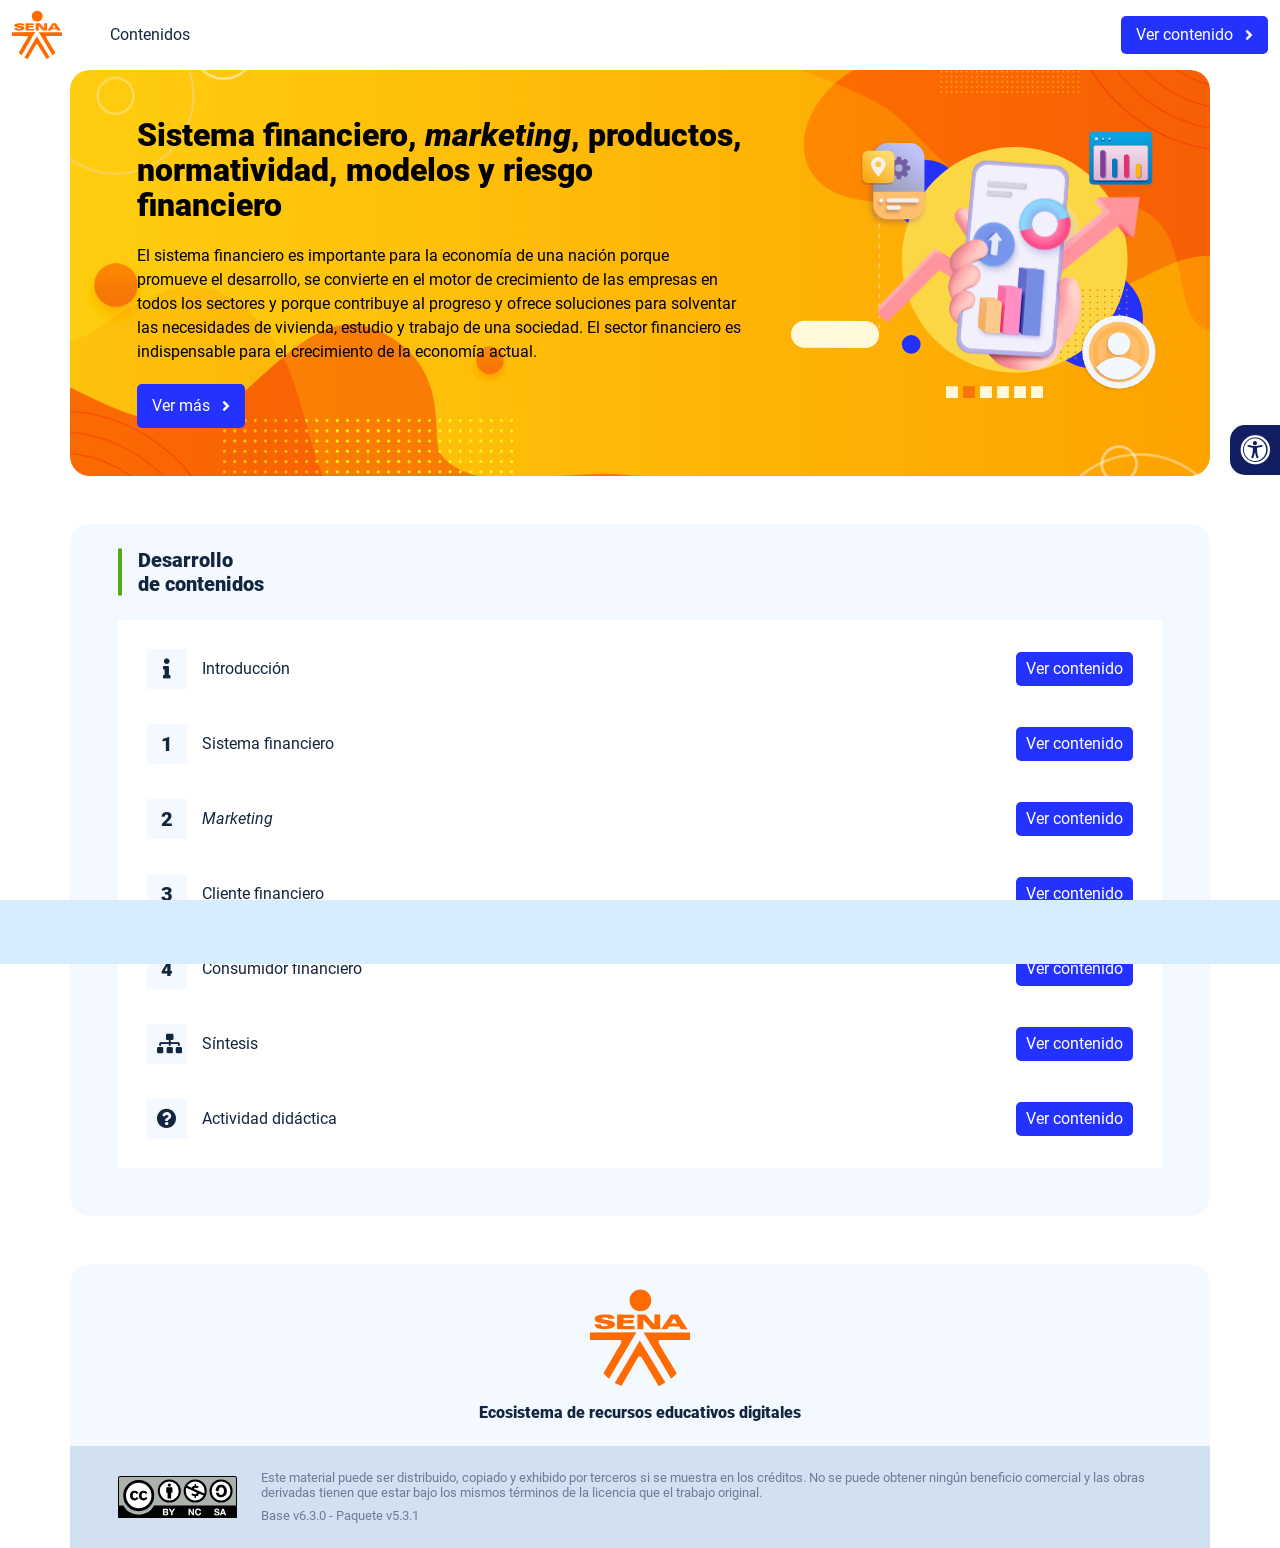
<file: index.html>
<!DOCTYPE html><html lang=""><head><meta charset="utf-8"><meta http-equiv="X-UA-Compatible" content="IE=edge"><meta name="viewport" content="width=device-width,initial-scale=1"><link rel="icon" href="favicon.ico"><title>Sistema financiero, marketing, productos, normatividad, modelos y riesgo financiero</title><link href="css/chunk-0c047e41.3babef71.css" rel="prefetch"><link href="css/chunk-25b302c8.3babef71.css" rel="prefetch"><link href="css/chunk-26fc7596.3babef71.css" rel="prefetch"><link href="css/chunk-2d2747e2.3babef71.css" rel="prefetch"><link href="css/chunk-32334cb6.3babef71.css" rel="prefetch"><link href="css/chunk-3c57cd7b.3babef71.css" rel="prefetch"><link href="css/chunk-4f2d402a.3babef71.css" rel="prefetch"><link href="css/chunk-4fde0a08.fef54ca8.css" rel="prefetch"><link href="css/chunk-515a8379.3432573e.css" rel="prefetch"><link href="css/chunk-59974754.2d9f77ca.css" rel="prefetch"><link href="css/chunk-6e1e538a.3ba0a060.css" rel="prefetch"><link href="css/chunk-766a929b.ad5fc1cc.css" rel="prefetch"><link href="css/chunk-f2df7d2c.3babef71.css" rel="prefetch"><link href="css/comple.cd3dae0d.css" rel="prefetch"><link href="css/creditos.53c49df0.css" rel="prefetch"><link href="css/glosario.77866d03.css" rel="prefetch"><link href="css/referencias.f591ef54.css" rel="prefetch"><link href="js/actividad.bb266c30.js" rel="prefetch"><link href="js/chunk-0206bfa0.868753eb.js" rel="prefetch"><link href="js/chunk-0c047e41.4eb2abb6.js" rel="prefetch"><link href="js/chunk-13a6037e.9a4a771e.js" rel="prefetch"><link href="js/chunk-18f95272.5b1c41d0.js" rel="prefetch"><link href="js/chunk-25b302c8.6c18a210.js" rel="prefetch"><link href="js/chunk-26fc7596.67b73e77.js" rel="prefetch"><link href="js/chunk-2c06842c.8cf4d62d.js" rel="prefetch"><link href="js/chunk-2d0e96ec.8db3a4ac.js" rel="prefetch"><link href="js/chunk-2d208d90.42850f5b.js" rel="prefetch"><link href="js/chunk-2d21d0e2.2e8c8f35.js" rel="prefetch"><link href="js/chunk-2d22c123.e433180f.js" rel="prefetch"><link href="js/chunk-2d2747e2.2894e9df.js" rel="prefetch"><link href="js/chunk-2e80bb9a.e43f470a.js" rel="prefetch"><link href="js/chunk-319206de.a180678d.js" rel="prefetch"><link href="js/chunk-32334cb6.9c0b7ef9.js" rel="prefetch"><link href="js/chunk-3c57cd7b.3edbc37e.js" rel="prefetch"><link href="js/chunk-3d6834f6.e5ed4049.js" rel="prefetch"><link href="js/chunk-4cdd78c0.8605f331.js" rel="prefetch"><link href="js/chunk-4f2d402a.298a073a.js" rel="prefetch"><link href="js/chunk-4fde0a08.591d1dd6.js" rel="prefetch"><link href="js/chunk-515a8379.d51d3396.js" rel="prefetch"><link href="js/chunk-53ccb27e.fd74b6d1.js" rel="prefetch"><link href="js/chunk-55d286b8.a912d75d.js" rel="prefetch"><link href="js/chunk-59974754.8a2cae66.js" rel="prefetch"><link href="js/chunk-6e1e538a.53d5dca6.js" rel="prefetch"><link href="js/chunk-766a929b.f6ca55fd.js" rel="prefetch"><link href="js/chunk-c796899c.201905ee.js" rel="prefetch"><link href="js/chunk-e8a7823a.6592a791.js" rel="prefetch"><link href="js/chunk-f2df7d2c.2ae6960c.js" rel="prefetch"><link href="js/chunk-fde47172.9b6032d3.js" rel="prefetch"><link href="js/comple.5be9232f.js" rel="prefetch"><link href="js/creditos.1ee45b6c.js" rel="prefetch"><link href="js/glosario.b8a505d2.js" rel="prefetch"><link href="js/intro.c3101422.js" rel="prefetch"><link href="js/referencias.4cc3cb79.js" rel="prefetch"><link href="js/sintesis.3da2b679.js" rel="prefetch"><link href="js/tema1.5a58b6e5.js" rel="prefetch"><link href="js/tema2.2a3df530.js" rel="prefetch"><link href="js/tema3.b2cf87ce.js" rel="prefetch"><link href="js/tema4.d1b717fc.js" rel="prefetch"><link href="css/app.a8628bfe.css" rel="preload" as="style"><link href="css/chunk-vendors.9b63742f.css" rel="preload" as="style"><link href="js/app.fc96c081.js" rel="preload" as="script"><link href="js/chunk-vendors.bc93eb7d.js" rel="preload" as="script"><link href="css/chunk-vendors.9b63742f.css" rel="stylesheet"><link href="css/app.a8628bfe.css" rel="stylesheet"></head><body><noscript><strong>We're sorry but Sistema financiero, marketing, productos, normatividad, modelos y riesgo financiero doesn't work properly without JavaScript enabled. Please enable it to continue.</strong></noscript><div id="app"></div><script src="js/chunk-vendors.bc93eb7d.js"></script><script src="js/app.fc96c081.js"></script></body></html>
</file>
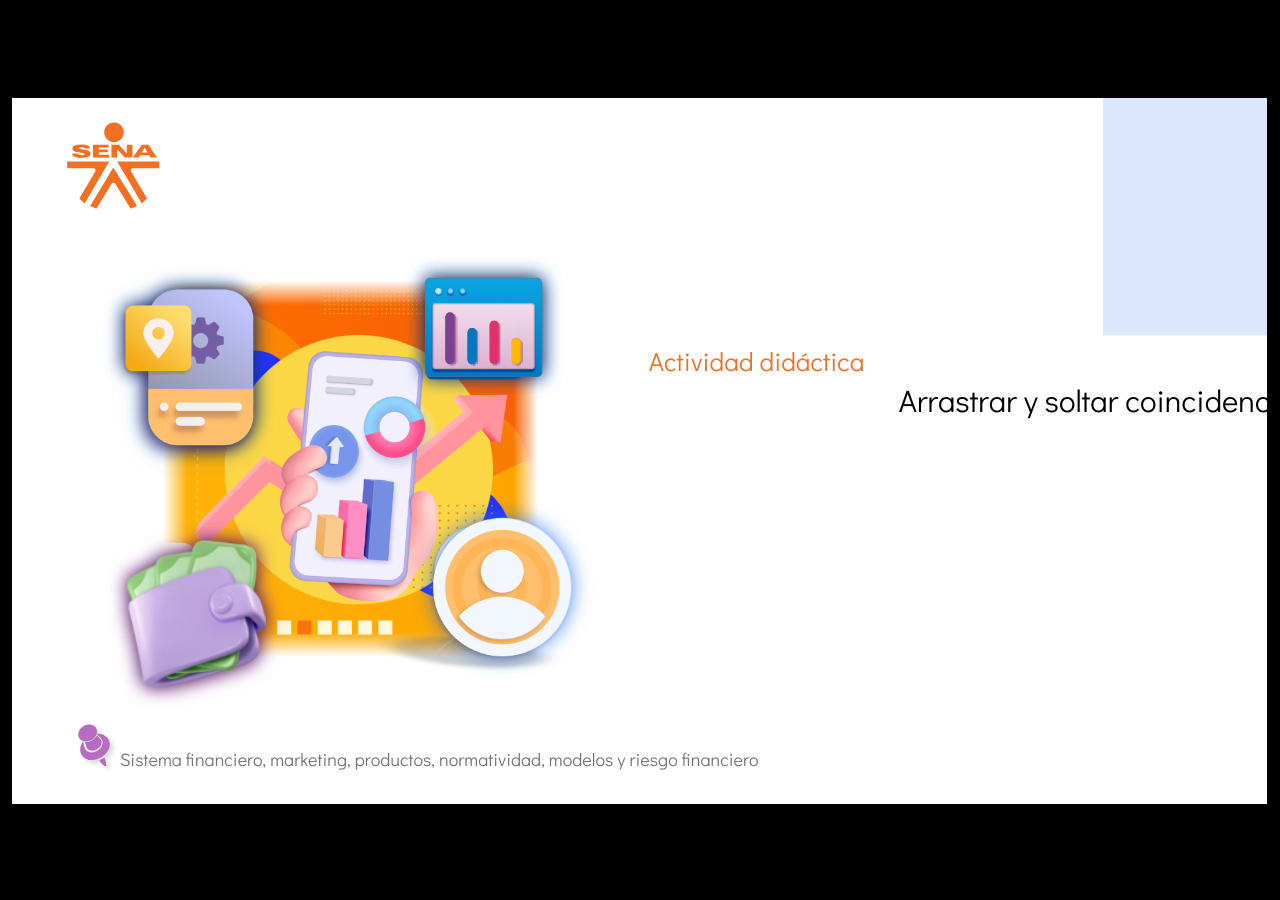
<file: actividades/actividad.html>
﻿<!doctype html>
<html lang="es">
<head>
  <meta charset="utf-8">
  <!-- Creado con Storyline 360 - http://www.articulate.com  -->
  <!-- version: 3.67.28569.0 -->
  <title>Actividad_Did&#225;ctica-CF 04 # 133305 TECNICO Atenci&#243;n Comercial y Operaci&#243;n de Seg</title>
  <meta http-equiv="x-ua-compatible" content="IE=edge"/>
  <meta name="viewport" content="width=device-width,initial-scale=1,user-scalable=no,shrink-to-fit=no,minimal-ui"/>
  <meta name="apple-mobile-web-app-capable" content="yes"/>
  <style>
    html, body { height: 100%; padding: 0; margin: 0 }
    #app { height: 100%; width: 100%; }
  </style>

  <script>
    window.DS = {};
    window.globals = {
      DATA_PATH_BASE: '',
      HAS_FRAME: true,
      HAS_SLIDE: true,

      lmsPresent: false,
      tinCanPresent: false,
      cmi5Present: false,
      aoSupport: false,
      scale: 'show all',
      captureRc: false,
      browserSize: 'optimal',
      bgColor: '#000000',
      features: 'AccessibleVideo,FullScreenToggle,IE11Warning,InsertSvgPicture,LayerPresentAsDialog,MultipleQuizTracking,QuestionCorrectVariable,UpdatedThemeEditor',
      themeName: 'classic',
      preloaderColor: '#FFFFFF',
      suppressAnalytics: false,
      productChannel: 'stable',
      publishSource: 'storyline',
      aid: 'aid|5304b41d-7af7-4125-b8d1-83eb222823e2',
      cid: '3961ebd7-52c4-4d15-9764-e6c78d418c8d',
      playerVersion: '3.67.28569.0',
      publishTimestamp: '2022-11-02T01:49:31.7780720Z',
      maxIosVideoElements: 10,
      connectionSettings: { },

      
      parseParams: function(qs) {
        if (window.globals.parsedParams != null) {
          return window.globals.parsedParams;
        }
        qs = (qs || window.location.search.substr(1)).split('+').join(' ');
        var params = {},
            tokens,
            re = /[?&]?([^=]+)=([^&]*)/g;

        while (tokens = re.exec(qs)) {
          params[decodeURIComponent(tokens[1]).trim()] =
            decodeURIComponent(tokens[2]).trim();
        }
        window.globals.parsedParams = params;
        return params;
      }

    };
  </script>
  <script>
    var isIe11 = ('ActiveXObject' in window || window.MSBlobBuilder != null)
      && window.msCrypto != null && !window.ActiveXObject;
    if (isIe11 && window.globals.features.indexOf('IE11Warning') != -1) {
      window.globals.unsupportedBrowser = true;
      document.write(atob('[base64]'));
    }
  </script>
  
  <script>window.THREE = { };</script>
  
</head>
<body style="background: #000000" class="cs-HTML theme-classic">
  <!-- 360 -->
  <script>!function(e){var i=/iPhone/i,o=/iPod/i,n=/iPad/i,t=/(?=.*\bAndroid\b)(?=.*\bMobile\b)/i,d=/Android/i,s=/(?=.*\bAndroid\b)(?=.*\bSD4930UR\b)/i,b=/(?=.*\bAndroid\b)(?=.*\b(?:KFOT|KFTT|KFJWI|KFJWA|KFSOWI|KFTHWI|KFTHWA|KFAPWI|KFAPWA|KFARWI|KFASWI|KFSAWI|KFSAWA)\b)/i,r=/IEMobile/i,h=/(?=.*\bWindows\b)(?=.*\bARM\b)/i,a=/BlackBerry/i,l=/BB10/i,p=/Opera Mini/i,f=/(CriOS|Chrome)(?=.*\bMobile\b)/i,u=/(?=.*\bFirefox\b)(?=.*\bMobile\b)/i,c=new RegExp("(?:Nexus 7|BNTV250|Kindle Fire|Silk|GT-P1000)","i"),w=function(e,i){return e.test(i)},A=function(e){var A=e||navigator.userAgent,v=A.split("[FBAN");if(void 0!==v[1]&&(A=v[0]),this.apple={phone:w(i,A),ipod:w(o,A),tablet:!w(i,A)&&w(n,A),device:w(i,A)||w(o,A)||w(n,A)},this.amazon={phone:w(s,A),tablet:!w(s,A)&&w(b,A),device:w(s,A)||w(b,A)},this.android={phone:w(s,A)||w(t,A),tablet:!w(s,A)&&!w(t,A)&&(w(b,A)||w(d,A)),device:w(s,A)||w(b,A)||w(t,A)||w(d,A)},this.windows={phone:w(r,A),tablet:w(h,A),device:w(r,A)||w(h,A)},this.other={blackberry:w(a,A),blackberry10:w(l,A),opera:w(p,A),firefox:w(u,A),chrome:w(f,A),device:w(a,A)||w(l,A)||w(p,A)||w(u,A)||w(f,A)},this.seven_inch=w(c,A),this.any=this.apple.device||this.android.device||this.windows.device||this.other.device||this.seven_inch,this.phone=this.apple.phone||this.android.phone||this.windows.phone,this.tablet=this.apple.tablet||this.android.tablet||this.windows.tablet,"undefined"==typeof window)return this},v=function(){var e=new A;return e.Class=A,e};"undefined"!=typeof module&&module.exports&&"undefined"==typeof window?module.exports=A:"undefined"!=typeof module&&module.exports&&"undefined"!=typeof window?module.exports=v():"function"==typeof define&&define.amd?define("isMobile",[],e.isMobile=v()):e.isMobile=v()}(this);
    window.isMobile.apple.tablet = window.isMobile.apple.tablet ||
      (navigator.platform === 'MacIntel' && navigator.maxTouchPoints > 1);
    window.isMobile.apple.device = window.isMobile.apple.device || window.isMobile.apple.tablet;
    window.isMobile.tablet = window.isMobile.tablet || window.isMobile.apple.tablet;
    window.isMobile.any = window.isMobile.any || window.isMobile.apple.tablet;
  </script>

  <div id="focus-sink" tabindex="-1"></div>

  <div id="preso"></div>
  <script>
    (function() {

      var classTypes = [ 'desktop', 'mobile', 'phone', 'tablet' ];

      var addDeviceClasses = function(prefix, testObj) {
        var curr, i;
        for (i = 0; i < classTypes.length; i++) {
          curr = classTypes[i];
          if (testObj[curr]) {
            document.body.classList.add(prefix + curr);
          }
        }
      };

      var params = window.globals.parseParams(),
          isDevicePreview = params.devicepreview === '1',
          isPhoneOverride = params.deviceType === 'phone' || (isDevicePreview && params.phone == '1'),
          isTabletOverride = (params.deviceType === 'tablet' || isDevicePreview) && !isPhoneOverride,
          isMobileOverride = isPhoneOverride || isTabletOverride;

      var deviceView = {
        desktop: !window.isMobile.any && !isMobileOverride,
        mobile: window.isMobile.any || isMobileOverride,
        phone: isPhoneOverride || (window.isMobile.phone && !isTabletOverride),
        tablet: isTabletOverride || window.isMobile.tablet
      };

      window.globals.deviceView = deviceView;
      window.isMobile.desktop = !window.isMobile.any;
      window.isMobile.mobile = window.isMobile.any;

      addDeviceClasses('view-', deviceView);

    })();
  </script>
  
  <script src='story_content/user.js' type=text/javascript></script>
  <div class="slide-loader"></div>

  <script>
    if (window.globals.deviceView.isMobile) { var doc = document, loader = doc.body.querySelector('.slide-loader'); [ 1, 2, 3 ].forEach(function(n) { var d = doc.createElement('div'); d.style.backgroundColor = window.globals.preloaderColor; d.classList.add('mobile-loader-dot'); d.classList.add('dot' + n); loader.appendChild(d); }); }
  </script>

  <div class="mobile-load-title-overlay" style="display: none">
    <div class="mobile-load-title">Actividad_Did&#225;ctica-CF 04 # 133305 TECNICO Atenci&#243;n Comercial y Operaci&#243;n de Seg</div>
  </div>

  <div class="mobile-chrome-warning"></div>

  
<style>
  .warn-connection-dialog {
    display: none;
    background: transparent;
    pointer-events: none;
    position: fixed;
    left: 0;
    top: 0;
    width: 100%;
    height: 100%;
    z-index: 999;
  }

  .warn-connection-content {
    border-radius: 4px;
    background: white;
    border: 1px solid #E7E7E7;
    color: #333333;
    box-shadow: 0 2px 4px rgba(0, 0, 0, 0.25);
    transition: all 150ms ease-out;
    position: absolute;
    white-space: nowrap;
  }

  .view-phone.is-landscape .warn-connection-content {
    left: 23px;
    bottom: 23px;
  }

  .view-tablet.is-landscape .warn-connection-content {
    left: 50%;
    top: 20px;
    transform: translateX(-50%);
  }

  .is-portrait .warn-connection-content {
    transform: translate(-50%, calc(-100% - 15px));
  }

  .warn-connection-content p {
    display: inline-block;
    margin: 0 8px 0 0;
    line-height: 33px;
    font-size: 11px;
  }

  .warn-connection-content svg {
    position: relative;
    vertical-align: middle;
    margin: 0 2px 2px 8px;
  }

  .view-desktop .warn-connection-content {
    left: 1.5em;
    bottom: 1.5em;
  }

  .view-desktop .warn-connection-content p {
    font-size: 1.1em;
  }

  .is-offline .warn-connection-dialog {
    display: block;
  }

  .is-offline .cs-panel * {
    pointer-events: none !important;
  }

  .is-offline .cs-panel {
    pointer-events: all !important;
  }

  .is-offline #nav-controls * {
    pointer-events: none !important;
  }

  .is-offline #nav-controls {
    pointer-events: all !important;
  }
</style>

<div class="warn-connection-dialog">
  <div class="warn-connection-content">
    <svg width="17" height="15" viewBox="0 0 17 15" xmlns="http://www.w3.org/2000/svg">
      <path fill="#8F0000" stroke="white" d="M16.07,12.98 L15.88,12.23 L9.51,1.21 C8.97,0.26,7.6,0.26,7.06,1.21 L0.69,12.23 C0.15,13.16,0.81,14.36,1.91,14.36 H14.65 C15.47,14.36,16.05,13.7,16.07,12.98 Z"/>
      <path fill="white" stroke="white" d="M8.58,5.5 C8.35,5.28,8.5,5.35,8.21,5.32 C8.09,5.35,7.97,5.49,7.96,5.67 C7.97,5.79,7.98,5.92,7.98,6.04 L7.98,6.04 C7.99,6.17,8,6.31,8.01,6.43 L8.01,6.44 C8.03,6.92,8.06,7.41,8.09,7.9 L8.09,7.9 C8.12,8.39,8.14,8.88,8.17,9.37 C8.17,9.39,8.18,9.42,8.2,9.44 C8.23,9.46,8.25,9.47,8.28,9.47 C8.31,9.47,8.34,9.46,8.35,9.44 C8.37,9.43,8.38,9.4,8.39,9.35 L8.39,9.34 C8.39,9.24,8.4,9.15,8.4,9.05 L8.4,9.05 C8.41,8.96,8.41,8.86,8.42,8.75 C8.43,8.44,8.45,8.12,8.47,7.81 L8.47,7.81 C8.49,7.49,8.51,7.18,8.53,6.87 C8.55,6.46,8.56,6.05,8.59,5.64 L8.6,5.62 C8.6,5.57,8.59,5.53,8.58,5.5 L8.21,5.32 Z"/>
      <circle fill="white" stroke="white" cx="8.3" cy="11.35" r="0.3"/>
    </svg>
    <p>You are offline. Trying to reconnect...</p>
  </div>
</div>

<script>
  (function() {
    window.DS.connection = {
      warningShown: false,
      assets: {},
      loadingAssetGroup: false,
      retryDelay: 500
    };

    // @TODO this is POC code and can be cleaned up a bit more if we move forward
    // with the feature



    // The `window.globals.features` variable must be set in `webpack.dev.config` when testing locally - it is not enough
    // to have it in the data - but it must be set there as well.
    var useConnectionMessages = window.AbortController != null &&
      window.location.protocol != 'file:' &&
      window.globals.features.indexOf('ConnectionMessages') != -1;

    window.DS.connection.useConnectionMessages = useConnectionMessages

    var assetCount = 0;
    var checkLoadedId;
    var connectionSettings = window.globals.connectionSettings;

    if (useConnectionMessages && connectionSettings != null) {
      var contentEl = document.querySelector('.warn-connection-content');
      var messageEl = contentEl.querySelector('p')

      if (connectionSettings.useDarkTheme) {
        contentEl.style.borderColor = '#BABBBA';
        contentEl.style.backgroundColor = '#282828';
        contentEl.style.color = '#FFFFFF';
      }

      if (connectionSettings.message != null) {
        messageEl.textContent = window.decodeURIComponent(connectionSettings.message);
      }
    }

    function checkAssetsReady() {
      for (var i in DS.connection.assets) {
        if (!DS.connection.assets[i].success) {
          return false;
        }
      }
      return true;
    }

    function stopAssetGroup() {
      if (!useConnectionMessages) { return; }

      assetCount = 0;

      DS.connection.oldAssetGroup = DS.connection.assets;
      DS.connection.assets = {};
      DS.connection.loadingAssetGroup = false;
      clearInterval(checkLoadedId);
    }

    function startAssetGroup() {
      if (!useConnectionMessages) { return; }
      var ticks = 0;
      clearInterval(checkLoadedId);
      checkLoadedId = setInterval(function() {
        var loaded = 0;
        if (assetCount === 0 && loaded === 0) {
          clearInterval(checkLoadedId);
          return;
        }

        for (var i in DS.connection.assets) {
          if (DS.connection.assets[i].success) {
            loaded++;
          }
        }

        if (assetCount === loaded && checkAssetsReady()) {
          for (var i in DS.connection.assets) {
            if (DS.connection.assets[i].action) {
              DS.connection.assets[i].action();
            }
          }
          hideWarning();
          stopAssetGroup();
        }
      }, 100)
    }

    function requiredAsset(url, action, retry, type) {
      if (!useConnectionMessages) { return; }
      if (DS.connection.assets[url]) { return; }

      DS.connection.assets[url] = {
        success: false, action: action, retry: retry, type: type
      };
      assetCount = Object.keys(DS.connection.assets).length;
      if (!DS.connection.loadingAssetGroup) {
        startAssetGroup();
      }
      DS.connection.loadingAssetGroup = true;
    }

    function assetLoaded(url) {
      if (!useConnectionMessages) { return; }
      if (DS.connection.assets[url]) {
        DS.connection.assets[url].success = true;
      }
    }

    function assetFailed(url) {
      if (!useConnectionMessages) { return; }
      if (!DS.connection.assets[url]) {
        if (/\.js$/.test(url)) {
          setTimeout(function() {
            if (DS.connection.lastSlideLoaded != null) {
              DS.connection.lastSlideLoaded();
            }
          }, DS.connection.retryDelay);
        }
        return;
      }
      if (!DS.connection.warningShown) { showWarning(); }
      if (DS.connection.assets[url].retry) {
        setTimeout(function() {
          if (!DS.connection.assets[url].success) {
            DS.connection.assets[url].retry()
          }
        }, DS.connection.retryDelay);
      }
    }

    function hideWarning() {
      document.body.classList.remove('is-offline');
      DS.connection.warningShown = false;
    }
    DS.connection.hideWarning = hideWarning

    function showWarning(btn) {
      document.body.classList.add('is-offline')
      DS.connection.warningShown = true;
      updateWarningPosition();
    }

    function updateWarningPosition() {
      if (!DS.connection.warningShown) {
        return;
      }

      var isPortrait = document.body.classList.contains('is-portrait');
      var warningEl = document.querySelector('.warn-connection-content');

      if (isPortrait) {
        var slide = document.querySelector('.primary-slide');
        var slideRect = slide.getBoundingClientRect();

        warningEl.style.top = `${slideRect.top}px`
        warningEl.style.left = `${slideRect.left + slideRect.width / 2}px`
      } else {
        warningEl.style.top = null;
        warningEl.style.left = null;
      }

      window.requestAnimationFrame(updateWarningPosition);
    }

    // these will all be noops if the feature flag isn't set in
    // the data and `window.globals.features`
    DS.connection.requiredAsset = requiredAsset;
    DS.connection.assetLoaded = assetLoaded;
    DS.connection.assetFailed = assetFailed;
    DS.connection.stopAssetGroup = stopAssetGroup;
    DS.connection.startAssetGroup = startAssetGroup;
  })();
</script>


  <script>
    
    if (window.autoSpider && window.vInterfaceObject) {
      document.querySelector('.mobile-load-title-overlay').style.display = 'none';
    }
  </script>

  

  <link rel="stylesheet" href="html5/data/css/output.min.css" data-noprefix/>
</body>
<script src="html5/lib/scripts/bootstrapper.min.js"></script>
</html>
</file>
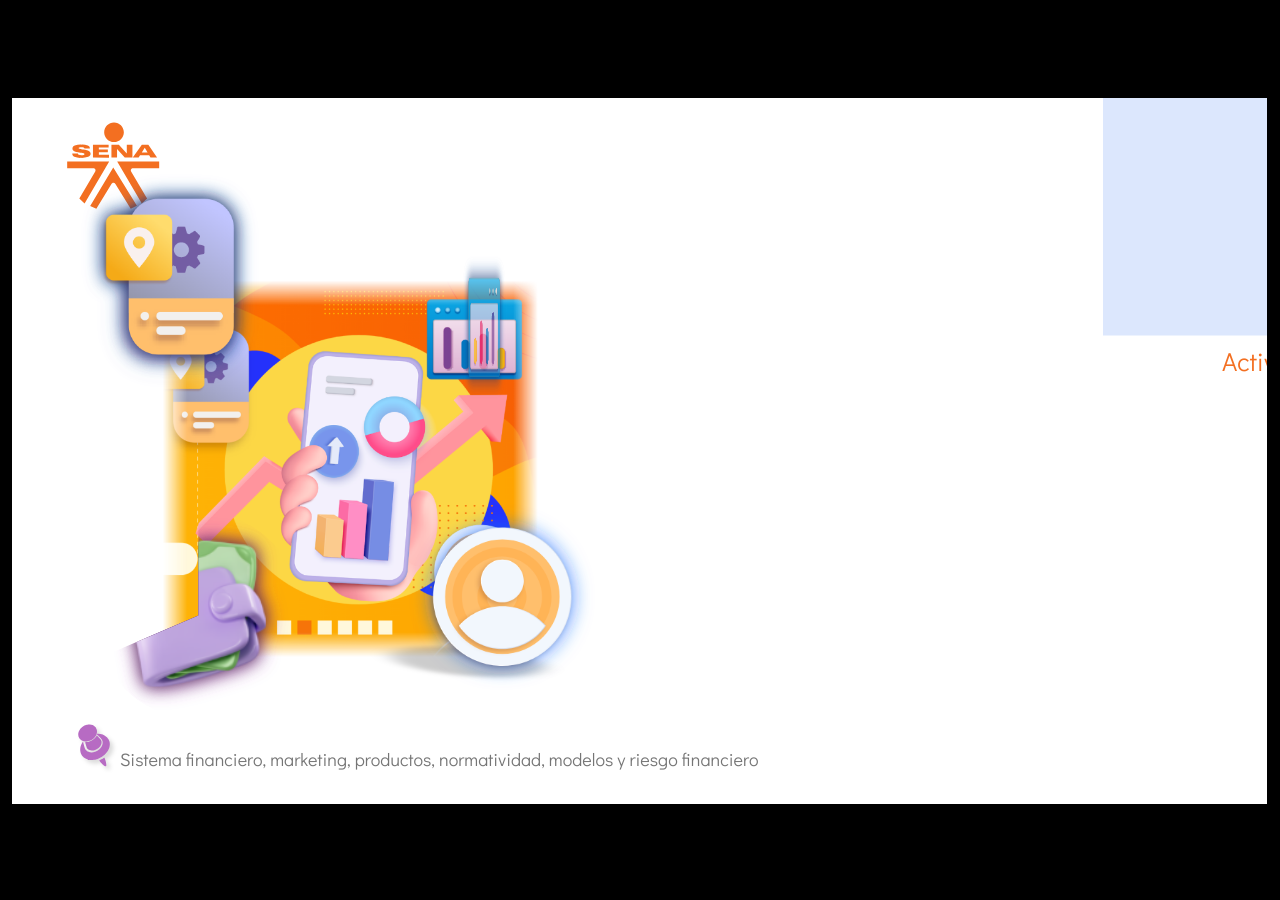
<file: actividades/story.html>
﻿<!doctype html>
<html lang="es">
<head>
  <meta charset="utf-8">
  <!-- Creado con Storyline 360 - http://www.articulate.com  -->
  <!-- version: 3.70.29211.0 -->
  <title>Actividad_Did&#225;ctica-CF 04 # 133305 TECNICO Atenci&#243;n Comercial y Operaci&#243;n de Seg</title>
  <meta http-equiv="x-ua-compatible" content="IE=edge"/>
  <meta name="viewport" content="width=device-width,initial-scale=1,user-scalable=no,shrink-to-fit=no,minimal-ui"/>
  <meta name="apple-mobile-web-app-capable" content="yes"/>
  <style>
    html, body { height: 100%; padding: 0; margin: 0 }
    #app { height: 100%; width: 100%; }
  </style>

  <script>
    window.DS = {};
    window.globals = {
      DATA_PATH_BASE: '',
      HAS_FRAME: true,
      HAS_SLIDE: true,

      lmsPresent: false,
      tinCanPresent: false,
      cmi5Present: false,
      aoSupport: false,
      scale: 'show all',
      captureRc: false,
      browserSize: 'optimal',
      bgColor: '#000000',
      features: 'AccessibleVideo,ConnectionMessages,FullScreenToggle,InsertSvgPicture,LayerPresentAsDialog,MultipleQuizTracking,UpdatedScrollingPanels,UpdatedThemeEditor',
      themeName: 'classic',
      preloaderColor: '#FFFFFF',
      suppressAnalytics: false,
      productChannel: 'stable',
      publishSource: 'storyline',
      aid: 'aid|f7da47a6-e1a6-451b-8c48-77aa6b127477',
      cid: '3961ebd7-52c4-4d15-9764-e6c78d418c8d',
      playerVersion: '3.70.29211.0',
      publishTimestamp: '2023-01-19T21:30:43.9705149Z',
      maxIosVideoElements: 10,
      connectionSettings: { },

      
      parseParams: function(qs) {
        if (window.globals.parsedParams != null) {
          return window.globals.parsedParams;
        }
        qs = (qs || window.location.search.substr(1)).split('+').join(' ');
        var params = {},
            tokens,
            re = /[?&]?([^=]+)=([^&]*)/g;

        while (tokens = re.exec(qs)) {
          params[decodeURIComponent(tokens[1]).trim()] =
            decodeURIComponent(tokens[2]).trim();
        }
        window.globals.parsedParams = params;
        return params;
      }

    };
  </script>
  <script>
    var isIe11 = ('ActiveXObject' in window || window.MSBlobBuilder != null)
      && window.msCrypto != null && !window.ActiveXObject;
    if (isIe11) {
      window.globals.unsupportedBrowser = true;
      document.write(atob('[base64]'));
    }
  </script>
  
  <script>window.THREE = { };</script>
  
</head>
<body style="background: #000000" class="cs-HTML theme-classic">
  <!-- 360 -->
  <script>!function(e){var i=/iPhone/i,o=/iPod/i,n=/iPad/i,t=/(?=.*\bAndroid\b)(?=.*\bMobile\b)/i,d=/Android/i,s=/(?=.*\bAndroid\b)(?=.*\bSD4930UR\b)/i,b=/(?=.*\bAndroid\b)(?=.*\b(?:KFOT|KFTT|KFJWI|KFJWA|KFSOWI|KFTHWI|KFTHWA|KFAPWI|KFAPWA|KFARWI|KFASWI|KFSAWI|KFSAWA)\b)/i,r=/IEMobile/i,h=/(?=.*\bWindows\b)(?=.*\bARM\b)/i,a=/BlackBerry/i,l=/BB10/i,p=/Opera Mini/i,f=/(CriOS|Chrome)(?=.*\bMobile\b)/i,u=/(?=.*\bFirefox\b)(?=.*\bMobile\b)/i,c=new RegExp("(?:Nexus 7|BNTV250|Kindle Fire|Silk|GT-P1000)","i"),w=function(e,i){return e.test(i)},A=function(e){var A=e||navigator.userAgent,v=A.split("[FBAN");if(void 0!==v[1]&&(A=v[0]),this.apple={phone:w(i,A),ipod:w(o,A),tablet:!w(i,A)&&w(n,A),device:w(i,A)||w(o,A)||w(n,A)},this.amazon={phone:w(s,A),tablet:!w(s,A)&&w(b,A),device:w(s,A)||w(b,A)},this.android={phone:w(s,A)||w(t,A),tablet:!w(s,A)&&!w(t,A)&&(w(b,A)||w(d,A)),device:w(s,A)||w(b,A)||w(t,A)||w(d,A)},this.windows={phone:w(r,A),tablet:w(h,A),device:w(r,A)||w(h,A)},this.other={blackberry:w(a,A),blackberry10:w(l,A),opera:w(p,A),firefox:w(u,A),chrome:w(f,A),device:w(a,A)||w(l,A)||w(p,A)||w(u,A)||w(f,A)},this.seven_inch=w(c,A),this.any=this.apple.device||this.android.device||this.windows.device||this.other.device||this.seven_inch,this.phone=this.apple.phone||this.android.phone||this.windows.phone,this.tablet=this.apple.tablet||this.android.tablet||this.windows.tablet,"undefined"==typeof window)return this},v=function(){var e=new A;return e.Class=A,e};"undefined"!=typeof module&&module.exports&&"undefined"==typeof window?module.exports=A:"undefined"!=typeof module&&module.exports&&"undefined"!=typeof window?module.exports=v():"function"==typeof define&&define.amd?define("isMobile",[],e.isMobile=v()):e.isMobile=v()}(this);
    window.isMobile.apple.tablet = window.isMobile.apple.tablet ||
      (navigator.platform === 'MacIntel' && navigator.maxTouchPoints > 1);
    window.isMobile.apple.device = window.isMobile.apple.device || window.isMobile.apple.tablet;
    window.isMobile.tablet = window.isMobile.tablet || window.isMobile.apple.tablet;
    window.isMobile.any = window.isMobile.any || window.isMobile.apple.tablet;
  </script>

  <div id="focus-sink" tabindex="-1"></div>

  <div id="preso"></div>
  <script>
    (function() {

      var classTypes = [ 'desktop', 'mobile', 'phone', 'tablet' ];

      var addDeviceClasses = function(prefix, testObj) {
        var curr, i;
        for (i = 0; i < classTypes.length; i++) {
          curr = classTypes[i];
          if (testObj[curr]) {
            document.body.classList.add(prefix + curr);
          }
        }
      };

      var params = window.globals.parseParams(),
          isDevicePreview = params.devicepreview === '1',
          isPhoneOverride = params.deviceType === 'phone' || (isDevicePreview && params.phone == '1'),
          isTabletOverride = (params.deviceType === 'tablet' || isDevicePreview) && !isPhoneOverride,
          isMobileOverride = isPhoneOverride || isTabletOverride;

      var deviceView = {
        desktop: !window.isMobile.any && !isMobileOverride,
        mobile: window.isMobile.any || isMobileOverride,
        phone: isPhoneOverride || (window.isMobile.phone && !isTabletOverride),
        tablet: isTabletOverride || window.isMobile.tablet
      };

      window.globals.deviceView = deviceView;
      window.isMobile.desktop = !window.isMobile.any;
      window.isMobile.mobile = window.isMobile.any;

      addDeviceClasses('view-', deviceView);

    })();
  </script>
  
  <script src='story_content/user.js' type=text/javascript></script>
  <div class="slide-loader"></div>

  <script>
    if (window.globals.deviceView.isMobile) { var doc = document, loader = doc.body.querySelector('.slide-loader'); [ 1, 2, 3 ].forEach(function(n) { var d = doc.createElement('div'); d.style.backgroundColor = window.globals.preloaderColor; d.classList.add('mobile-loader-dot'); d.classList.add('dot' + n); loader.appendChild(d); }); }
  </script>

  <div class="mobile-load-title-overlay" style="display: none">
    <div class="mobile-load-title">Actividad_Did&#225;ctica-CF 04 # 133305 TECNICO Atenci&#243;n Comercial y Operaci&#243;n de Seg</div>
  </div>

  <div class="mobile-chrome-warning"></div>

  
<style>
  .warn-connection-dialog {
    display: none;
    background: transparent;
    pointer-events: none;
    position: fixed;
    left: 0;
    top: 0;
    width: 100%;
    height: 100%;
    z-index: 999;
  }

  .warn-connection-content {
    border-radius: 4px;
    background: white;
    border: 1px solid #E7E7E7;
    color: #333333;
    box-shadow: 0 2px 4px rgba(0, 0, 0, 0.25);
    transition: all 150ms ease-out;
    position: absolute;
    white-space: nowrap;
  }

  .view-phone.is-landscape .warn-connection-content {
    left: 23px;
    bottom: 23px;
  }

  .view-tablet.is-landscape .warn-connection-content {
    left: 50%;
    top: 20px;
    transform: translateX(-50%);
  }

  .is-portrait .warn-connection-content {
    transform: translate(-50%, calc(-100% - 15px));
  }

  .warn-connection-content p {
    display: inline-block;
    margin: 0 8px 0 0;
    line-height: 33px;
    font-size: 11px;
  }

  .warn-connection-content svg {
    position: relative;
    vertical-align: middle;
    margin: 0 2px 2px 8px;
  }

  .view-desktop .warn-connection-content {
    left: 1.5em;
    bottom: 1.5em;
  }

  .view-desktop .warn-connection-content p {
    font-size: 1.1em;
  }

  .is-offline .warn-connection-dialog {
    display: block;
  }

  .is-offline .cs-panel * {
    pointer-events: none !important;
  }

  .is-offline .cs-panel {
    pointer-events: all !important;
  }

  .is-offline #nav-controls * {
    pointer-events: none !important;
  }

  .is-offline #nav-controls {
    pointer-events: all !important;
  }
</style>

<div class="warn-connection-dialog">
  <div class="warn-connection-content">
    <svg width="17" height="15" viewBox="0 0 17 15" xmlns="http://www.w3.org/2000/svg">
      <path fill="#8F0000" stroke="white" d="M16.07,12.98 L15.88,12.23 L9.51,1.21 C8.97,0.26,7.6,0.26,7.06,1.21 L0.69,12.23 C0.15,13.16,0.81,14.36,1.91,14.36 H14.65 C15.47,14.36,16.05,13.7,16.07,12.98 Z"/>
      <path fill="white" stroke="white" d="M8.58,5.5 C8.35,5.28,8.5,5.35,8.21,5.32 C8.09,5.35,7.97,5.49,7.96,5.67 C7.97,5.79,7.98,5.92,7.98,6.04 L7.98,6.04 C7.99,6.17,8,6.31,8.01,6.43 L8.01,6.44 C8.03,6.92,8.06,7.41,8.09,7.9 L8.09,7.9 C8.12,8.39,8.14,8.88,8.17,9.37 C8.17,9.39,8.18,9.42,8.2,9.44 C8.23,9.46,8.25,9.47,8.28,9.47 C8.31,9.47,8.34,9.46,8.35,9.44 C8.37,9.43,8.38,9.4,8.39,9.35 L8.39,9.34 C8.39,9.24,8.4,9.15,8.4,9.05 L8.4,9.05 C8.41,8.96,8.41,8.86,8.42,8.75 C8.43,8.44,8.45,8.12,8.47,7.81 L8.47,7.81 C8.49,7.49,8.51,7.18,8.53,6.87 C8.55,6.46,8.56,6.05,8.59,5.64 L8.6,5.62 C8.6,5.57,8.59,5.53,8.58,5.5 L8.21,5.32 Z"/>
      <circle fill="white" stroke="white" cx="8.3" cy="11.35" r="0.3"/>
    </svg>
    <p>You are offline. Trying to reconnect...</p>
  </div>
</div>

<script>
  (function() {
    window.DS.connection = {
      warningShown: false,
      assets: {},
      loadingAssetGroup: false,
      retryDelay: 500
    };

    // @TODO this is POC code and can be cleaned up a bit more if we move forward
    // with the feature



    // The `window.globals.features` variable must be set in `webpack.dev.config` when testing locally - it is not enough
    // to have it in the data - but it must be set there as well.
    var useConnectionMessages = window.AbortController != null &&
      window.location.protocol != 'file:' &&
      window.globals.features.indexOf('ConnectionMessages') != -1;

    window.DS.connection.useConnectionMessages = useConnectionMessages

    var assetCount = 0;
    var checkLoadedId;
    var connectionSettings = window.globals.connectionSettings;

    if (useConnectionMessages && connectionSettings != null) {
      var contentEl = document.querySelector('.warn-connection-content');
      var messageEl = contentEl.querySelector('p')

      if (connectionSettings.useDarkTheme) {
        contentEl.style.borderColor = '#BABBBA';
        contentEl.style.backgroundColor = '#282828';
        contentEl.style.color = '#FFFFFF';
      }

      if (connectionSettings.message != null) {
        messageEl.textContent = window.decodeURIComponent(connectionSettings.message);
      }
    }

    function checkAssetsReady() {
      for (var i in DS.connection.assets) {
        if (!DS.connection.assets[i].success) {
          return false;
        }
      }
      return true;
    }

    function stopAssetGroup() {
      if (!useConnectionMessages) { return; }

      assetCount = 0;

      DS.connection.oldAssetGroup = DS.connection.assets;
      DS.connection.assets = {};
      DS.connection.loadingAssetGroup = false;
      clearInterval(checkLoadedId);
    }

    function startAssetGroup() {
      if (!useConnectionMessages) { return; }
      var ticks = 0;
      clearInterval(checkLoadedId);
      checkLoadedId = setInterval(function() {
        var loaded = 0;
        if (assetCount === 0 && loaded === 0) {
          clearInterval(checkLoadedId);
          return;
        }

        for (var i in DS.connection.assets) {
          if (DS.connection.assets[i].success) {
            loaded++;
          }
        }

        if (assetCount === loaded && checkAssetsReady()) {
          for (var i in DS.connection.assets) {
            if (DS.connection.assets[i].action) {
              DS.connection.assets[i].action();
            }
          }
          hideWarning();
          stopAssetGroup();
        }
      }, 100)
    }

    function requiredAsset(url, action, retry, type) {
      if (!useConnectionMessages) { return; }
      if (DS.connection.assets[url]) { return; }

      DS.connection.assets[url] = {
        success: false, action: action, retry: retry, type: type
      };
      assetCount = Object.keys(DS.connection.assets).length;
      if (!DS.connection.loadingAssetGroup) {
        startAssetGroup();
      }
      DS.connection.loadingAssetGroup = true;
    }

    function assetLoaded(url) {
      if (!useConnectionMessages) { return; }
      if (DS.connection.assets[url]) {
        DS.connection.assets[url].success = true;
      }
    }

    function assetFailed(url) {
      if (!useConnectionMessages) { return; }
      if (!DS.connection.assets[url]) {
        if (/\.js$/.test(url)) {
          setTimeout(function() {
            if (DS.connection.lastSlideLoaded != null) {
              DS.connection.lastSlideLoaded();
            }
          }, DS.connection.retryDelay);
        }
        return;
      }
      if (!DS.connection.warningShown) { showWarning(); }
      if (DS.connection.assets[url].retry) {
        setTimeout(function() {
          if (!DS.connection.assets[url].success) {
            DS.connection.assets[url].retry()
          }
        }, DS.connection.retryDelay);
      }
    }

    function hideWarning() {
      document.body.classList.remove('is-offline');
      DS.connection.warningShown = false;
    }
    DS.connection.hideWarning = hideWarning

    function showWarning(btn) {
      document.body.classList.add('is-offline')
      DS.connection.warningShown = true;
      updateWarningPosition();
    }

    function updateWarningPosition() {
      if (!DS.connection.warningShown) {
        return;
      }

      var isPortrait = document.body.classList.contains('is-portrait');
      var warningEl = document.querySelector('.warn-connection-content');

      if (isPortrait) {
        var slide = document.querySelector('.primary-slide');
        var slideRect = slide.getBoundingClientRect();

        warningEl.style.top = `${slideRect.top}px`
        warningEl.style.left = `${slideRect.left + slideRect.width / 2}px`
      } else {
        warningEl.style.top = null;
        warningEl.style.left = null;
      }

      window.requestAnimationFrame(updateWarningPosition);
    }

    // these will all be noops if the feature flag isn't set in
    // the data and `window.globals.features`
    DS.connection.requiredAsset = requiredAsset;
    DS.connection.assetLoaded = assetLoaded;
    DS.connection.assetFailed = assetFailed;
    DS.connection.stopAssetGroup = stopAssetGroup;
    DS.connection.startAssetGroup = startAssetGroup;
  })();
</script>


  <script>
    
    if (window.autoSpider && window.vInterfaceObject) {
      document.querySelector('.mobile-load-title-overlay').style.display = 'none';
    }
  </script>

  

  <link rel="stylesheet" href="html5/data/css/output.min.css" data-noprefix/>
</body>
<script src="html5/lib/scripts/bootstrapper.min.js"></script>
</html>
</file>
<file: css/chunk-0c047e41.3babef71.css>
.actividad[data-v-22adfd6b]{background-color:#f2f2f2}.horizontal-scroll__wrapper[data-v-22adfd6b]{overflow:hidden}.horizontal-scroll[data-v-22adfd6b]{display:flex;transition:transform .5s ease-in-out;align-items:center;flex-wrap:nowrap}.horizontal-scroll[data-v-22adfd6b]:not(.row){width:100%}.horizontal-scroll--item-fw[data-v-22adfd6b]>div{flex-grow:0;flex-shrink:0;width:100%;margin:0!important}
</file>
<file: css/chunk-25b302c8.3babef71.css>
.actividad[data-v-22adfd6b]{background-color:#f2f2f2}.horizontal-scroll__wrapper[data-v-22adfd6b]{overflow:hidden}.horizontal-scroll[data-v-22adfd6b]{display:flex;transition:transform .5s ease-in-out;align-items:center;flex-wrap:nowrap}.horizontal-scroll[data-v-22adfd6b]:not(.row){width:100%}.horizontal-scroll--item-fw[data-v-22adfd6b]>div{flex-grow:0;flex-shrink:0;width:100%;margin:0!important}
</file>
<file: css/chunk-26fc7596.3babef71.css>
.actividad[data-v-22adfd6b]{background-color:#f2f2f2}.horizontal-scroll__wrapper[data-v-22adfd6b]{overflow:hidden}.horizontal-scroll[data-v-22adfd6b]{display:flex;transition:transform .5s ease-in-out;align-items:center;flex-wrap:nowrap}.horizontal-scroll[data-v-22adfd6b]:not(.row){width:100%}.horizontal-scroll--item-fw[data-v-22adfd6b]>div{flex-grow:0;flex-shrink:0;width:100%;margin:0!important}
</file>
<file: css/chunk-2d2747e2.3babef71.css>
.actividad[data-v-22adfd6b]{background-color:#f2f2f2}.horizontal-scroll__wrapper[data-v-22adfd6b]{overflow:hidden}.horizontal-scroll[data-v-22adfd6b]{display:flex;transition:transform .5s ease-in-out;align-items:center;flex-wrap:nowrap}.horizontal-scroll[data-v-22adfd6b]:not(.row){width:100%}.horizontal-scroll--item-fw[data-v-22adfd6b]>div{flex-grow:0;flex-shrink:0;width:100%;margin:0!important}
</file>
<file: css/chunk-32334cb6.3babef71.css>
.actividad[data-v-22adfd6b]{background-color:#f2f2f2}.horizontal-scroll__wrapper[data-v-22adfd6b]{overflow:hidden}.horizontal-scroll[data-v-22adfd6b]{display:flex;transition:transform .5s ease-in-out;align-items:center;flex-wrap:nowrap}.horizontal-scroll[data-v-22adfd6b]:not(.row){width:100%}.horizontal-scroll--item-fw[data-v-22adfd6b]>div{flex-grow:0;flex-shrink:0;width:100%;margin:0!important}
</file>
<file: css/chunk-3c57cd7b.3babef71.css>
.actividad[data-v-22adfd6b]{background-color:#f2f2f2}.horizontal-scroll__wrapper[data-v-22adfd6b]{overflow:hidden}.horizontal-scroll[data-v-22adfd6b]{display:flex;transition:transform .5s ease-in-out;align-items:center;flex-wrap:nowrap}.horizontal-scroll[data-v-22adfd6b]:not(.row){width:100%}.horizontal-scroll--item-fw[data-v-22adfd6b]>div{flex-grow:0;flex-shrink:0;width:100%;margin:0!important}
</file>
<file: css/chunk-4f2d402a.3babef71.css>
.actividad[data-v-22adfd6b]{background-color:#f2f2f2}.horizontal-scroll__wrapper[data-v-22adfd6b]{overflow:hidden}.horizontal-scroll[data-v-22adfd6b]{display:flex;transition:transform .5s ease-in-out;align-items:center;flex-wrap:nowrap}.horizontal-scroll[data-v-22adfd6b]:not(.row){width:100%}.horizontal-scroll--item-fw[data-v-22adfd6b]>div{flex-grow:0;flex-shrink:0;width:100%;margin:0!important}
</file>
<file: css/chunk-4fde0a08.fef54ca8.css>
.actividad[data-v-a108b06a]{background-color:#f2f2f2}.header[data-v-a108b06a]{position:sticky;top:0;padding-top:10px;padding-bottom:10px;background-color:#fff;z-index:10010;line-height:1.1em}.header__logo[data-v-a108b06a]{width:50px}@media (max-width:576px){.header__componente-formativo[data-v-a108b06a]{font-size:.8em}}.header__menu[data-v-a108b06a]{cursor:pointer}.header__menu span[data-v-a108b06a]{font-size:.7em;display:block;line-height:1em;text-align:center;color:#111e61}.header__menu__btn[data-v-a108b06a]{width:30px;height:30px;position:relative;margin-bottom:4px}.header__menu__btn .line-1[data-v-a108b06a],.header__menu__btn .line-2[data-v-a108b06a],.header__menu__btn .line-3[data-v-a108b06a]{height:4px;width:30px;background-color:#111e61;transform-origin:center center;position:absolute;left:0;border-radius:2px}.header__menu__btn .line-1[data-v-a108b06a]{top:4px;animation:line-1-inactive-data-v-a108b06a .5s ease-in-out forwards}.header__menu__btn .line-2[data-v-a108b06a]{top:13px;animation:line-2-inactive-data-v-a108b06a .5s ease-in-out forwards}.header__menu__btn .line-3[data-v-a108b06a]{top:22px;animation:line-3-inactive-data-v-a108b06a .5s ease-in-out forwards}.header__menu__btn[data-v-a108b06a]:hover{cursor:pointer}.header__menu__btn--open .line-1[data-v-a108b06a]{animation:line-1-active-data-v-a108b06a .5s ease-in-out forwards}.header__menu__btn--open .line-2[data-v-a108b06a]{animation:line-2-active-data-v-a108b06a .5s ease-in-out forwards}.header__menu__btn--open .line-3[data-v-a108b06a]{animation:line-3-active-data-v-a108b06a .5s ease-in-out forwards}@keyframes line-1-active-data-v-a108b06a{0%{transform:translate(0) rotate(0)}50%{transform:translateY(9px) rotate(0)}to{transform:translateY(9px) rotate(45deg)}}@keyframes line-2-active-data-v-a108b06a{0%{transform:scale(1)}to{transform:scale(0)}}@keyframes line-3-active-data-v-a108b06a{0%{transform:translate(0) rotate(0)}50%{transform:translateY(-9px) rotate(0)}to{transform:translateY(-9px) rotate(-45deg)}}@keyframes line-1-inactive-data-v-a108b06a{0%{transform:translateY(9px) rotate(45deg)}50%{transform:translateY(9px) rotate(0)}to{transform:translate(0) rotate(0)}}@keyframes line-2-inactive-data-v-a108b06a{0%{transform:scale(0)}to{transform:scale(1)}}@keyframes line-3-inactive-data-v-a108b06a{0%{transform:translateY(-9px) rotate(-45deg)}50%{transform:translateY(-9px) rotate(0)}to{transform:translate(0) rotate(0)}}
</file>
<file: css/chunk-515a8379.3432573e.css>
.actividad{background-color:#f2f2f2}.banner-interno{position:relative}.banner-interno__fondo{position:absolute;top:0;bottom:-50px;left:0;right:0;background-color:#f67409;background-size:cover;background-position:50%}.banner-interno__titulo{display:flex;align-items:center}.banner-interno__titulo__icono{display:block;width:32px;height:32px;border-radius:50%;background-color:#000;position:relative}.banner-interno__titulo__icono i{color:#f67409;position:absolute;left:50%;top:50%;transform:translate(-50%,-50%)}.banner-interno__titulo h1,.banner-interno__titulo h2,.banner-interno__titulo h3,.banner-interno__titulo h4,.banner-interno__titulo h5,.banner-interno__titulo h6{color:#000;line-height:1.1em}
</file>
<file: css/chunk-59974754.2d9f77ca.css>
.actividad{background-color:#f2f2f2}.aside-menu{position:sticky;top:70px;flex:0 0 0;width:0;min-height:calc(100vh - 70px);max-height:calc(100vh - 70px);background-color:#f3f9ff;transition:flex .5s ease-in-out,width .5s ease-in-out;overflow-x:hidden;z-index:100001}.aside-menu a{color:#111e61}.aside-menu--open{flex:0 0 300px;width:300px}.aside-menu__content{width:300px;display:flex;flex-direction:column;justify-content:space-between;min-height:calc(100vh - 70px);max-height:calc(100vh - 70px);border-right:1px solid #d8ecff}@media (max-height:800px){.aside-menu__content{min-height:800px;max-height:800px;overflow-y:auto}}.aside-menu__header{padding:10px;text-align:center;background-color:#d8ecff}.aside-menu__header h4{margin:0}.aside-menu__menu{overflow-y:auto;flex-grow:1;list-style:none;padding-left:0;margin-bottom:0}.aside-menu__menu__item--active .aside-menu__menu__item__lnk,.aside-menu__menu__item--active .aside-menu__sec-menu__item__lnk{background-color:#d8ecff;font-weight:700}.aside-menu__menu__item--sub-menu:hover,.aside-menu__menu__item:hover,.aside-menu__sec-menu__item:hover{background-color:#d8ecff}.aside-menu__menu__item--sub-menu{padding-left:10px}.aside-menu__menu__item--sub-menu--active .aside-menu__menu__item__lnk,.aside-menu__menu__item--sub-menu--active .aside-menu__sec-menu__item__lnk{background-color:#d8ecff;font-weight:700;position:relative}.aside-menu__menu__item--sub-menu--active .aside-menu__menu__item__lnk:before,.aside-menu__menu__item--sub-menu--active .aside-menu__sec-menu__item__lnk:before{content:"";display:block;position:absolute;left:0;bottom:0;top:0;width:4px;border-radius:2px;background-color:#54aa13}.aside-menu__menu__item__lnk,.aside-menu__sec-menu__item__lnk{display:flex;align-items:center;padding:10px 15px;line-height:1.1em}.aside-menu__menu__item__lnk i,.aside-menu__menu__item__lnk span,.aside-menu__sec-menu__item__lnk i,.aside-menu__sec-menu__item__lnk span{margin-right:10px}.aside-menu__menu__item__lnk i:last-child,.aside-menu__menu__item__lnk span:last-child,.aside-menu__sec-menu__item__lnk i:last-child,.aside-menu__sec-menu__item__lnk span:last-child{margin-right:0}.aside-menu__sec-menu{background-color:#d8ecff;padding:10px 0;flex-shrink:0;margin-bottom:0}.aside-menu__sec-menu__item{padding:10px 15px}.aside-menu__sec-menu__item__lnk{padding:0;border-radius:1em}.aside-menu__sec-menu__item__lnk i{display:block;width:2em;height:2em;padding:.5em 0;text-align:center;background-color:#fff;border-radius:50%}.aside-menu__sec-menu__item__lnk:hover{background-color:#fff}@media (max-width:992px){.aside-menu{position:fixed;top:70px}}@media (max-width:576px){.aside-menu__sec-menu{padding-bottom:110px}}
</file>
<file: css/chunk-6e1e538a.3ba0a060.css>
.actividad[data-v-4f6b7c58]{background-color:#f2f2f2}.accesibilidad[data-v-4f6b7c58]{position:fixed;right:0;top:50vh;height:50px;background-color:#111e61;border-top-left-radius:15px;border-bottom-left-radius:15px;transform:translateY(-50%) translateX(100%) translateX(-50px);overflow:hidden;transition:transform .3s ease-in-out,height .3s ease-in-out}.accesibilidad[data-v-4f6b7c58]:hover{transform:translateY(-50%) translateX(0);height:12.75rem}.accesibilidad [data-v-4f6b7c58]{color:#fff}.accesibilidad__menu__content .accesibilidad__menu__item[data-v-4f6b7c58]{cursor:pointer}.accesibilidad__menu__content .accesibilidad__menu__item[data-v-4f6b7c58]:hover{background-color:#273685}.accesibilidad__menu__content .accesibilidad__menu__item[data-v-4f6b7c58]:last-child{border:none}.accesibilidad__menu__item[data-v-4f6b7c58]{display:flex;align-items:center;padding:10px;border-bottom:1px solid #273685;line-height:1em;-moz-user-select:none;user-select:none}.accesibilidad__menu i[data-v-4f6b7c58]{font-size:30px;font-style:normal;margin-right:10px;line-height:1em}.accesibilidad__menu img[data-v-4f6b7c58]{width:30px;margin-right:10px}
</file>
<file: css/chunk-766a929b.ad5fc1cc.css>
.actividad{background-color:#f2f2f2}.barra-avance{display:flex;align-items:center;justify-content:space-between;position:fixed;bottom:0;left:0;width:100%;padding:10px;background-color:#d8ecff;transition:transform .5s ease-in-out;z-index:100000}.barra-avance__barra{margin:0 20px;flex:1;position:relative;max-width:800px}.barra-avance__barra--amarilla,.barra-avance__barra--blanca{height:4px}.barra-avance__barra--amarilla:after,.barra-avance__barra--amarilla:before,.barra-avance__barra--blanca:after,.barra-avance__barra--blanca:before{content:"";display:block;width:10px;height:10px;border-radius:50%;position:absolute;top:50%}.barra-avance__barra--amarilla:before,.barra-avance__barra--blanca:before{left:0;transform:translate(-50%,-50%)}.barra-avance__barra--amarilla:after,.barra-avance__barra--blanca:after{right:0;transform:translate(50%,-50%)}.barra-avance__barra--blanca{background-color:#fff}.barra-avance__barra--blanca:after,.barra-avance__barra--blanca:before{background-color:#fff}.barra-avance__barra--amarilla{position:absolute;width:100%;top:0;background-color:#2432ff}.barra-avance__barra--amarilla:after,.barra-avance__barra--amarilla:before{background-color:#2432ff}.barra-avance__boton--regresar{background-color:#b0c0d2}.barra-avance__boton--regresar span{color:#111e61!important}.barra-avance__boton--disable{opacity:0;pointer-events:none}.barra-avance--open{transform:translateY(0)}.barra-avance--close{transform:translateY(100%)}
</file>
<file: css/chunk-f2df7d2c.3babef71.css>
.actividad[data-v-22adfd6b]{background-color:#f2f2f2}.horizontal-scroll__wrapper[data-v-22adfd6b]{overflow:hidden}.horizontal-scroll[data-v-22adfd6b]{display:flex;transition:transform .5s ease-in-out;align-items:center;flex-wrap:nowrap}.horizontal-scroll[data-v-22adfd6b]:not(.row){width:100%}.horizontal-scroll--item-fw[data-v-22adfd6b]>div{flex-grow:0;flex-shrink:0;width:100%;margin:0!important}
</file>
<file: css/comple.cd3dae0d.css>
.banner-interno{position:relative}.banner-interno__fondo{position:absolute;top:0;bottom:-50px;left:0;right:0;background-color:#f67409;background-size:cover;background-position:50%}.banner-interno__titulo{display:flex;align-items:center}.banner-interno__titulo__icono{display:block;width:32px;height:32px;border-radius:50%;background-color:#000;position:relative}.banner-interno__titulo__icono i{color:#f67409;position:absolute;left:50%;top:50%;transform:translate(-50%,-50%)}.banner-interno__titulo h1,.banner-interno__titulo h2,.banner-interno__titulo h3,.banner-interno__titulo h4,.banner-interno__titulo h5,.banner-interno__titulo h6{color:#000;line-height:1.1em}.actividad{background-color:#f2f2f2}.complementario__enlaces{display:flex;justify-content:center;flex-wrap:wrap}.complementario__enlaces a{margin:0 5px}.complementario__btn{font-size:1.5em;line-height:1em}table{width:calc(100% - 1px);min-width:800px}table thead{background-color:#d8ecff}table thead th{border-color:#d8ecff}table td,table th{padding:25px 20px;text-align:center}
</file>
<file: css/creditos.53c49df0.css>
.banner-interno{position:relative}.banner-interno__fondo{position:absolute;top:0;bottom:-50px;left:0;right:0;background-color:#f67409;background-size:cover;background-position:50%}.banner-interno__titulo{display:flex;align-items:center}.banner-interno__titulo__icono{display:block;width:32px;height:32px;border-radius:50%;background-color:#000;position:relative}.banner-interno__titulo__icono i{color:#f67409;position:absolute;left:50%;top:50%;transform:translate(-50%,-50%)}.banner-interno__titulo h1,.banner-interno__titulo h2,.banner-interno__titulo h3,.banner-interno__titulo h4,.banner-interno__titulo h5,.banner-interno__titulo h6{color:#000;line-height:1.1em}.actividad{background-color:#f2f2f2}.creditos-vista .tarjeta.credito{background-color:#d2e1f1}.creditos{color:#727997;overflow-x:auto}.creditos__item{min-width:490px}.creditos p{line-height:1.3em;margin-bottom:0;color:#727997}.creditos__titulo{font-weight:700;background-color:#d2e1f1;padding:5px 10px;border-top-radius:5px;border-top-left-radius:5px;border-top-right-radius:5px}.creditos table td,.creditos table th{border-color:#d2e1f1}
</file>
<file: css/glosario.77866d03.css>
.banner-interno{position:relative}.banner-interno__fondo{position:absolute;top:0;bottom:-50px;left:0;right:0;background-color:#f67409;background-size:cover;background-position:50%}.banner-interno__titulo{display:flex;align-items:center}.banner-interno__titulo__icono{display:block;width:32px;height:32px;border-radius:50%;background-color:#000;position:relative}.banner-interno__titulo__icono i{color:#f67409;position:absolute;left:50%;top:50%;transform:translate(-50%,-50%)}.banner-interno__titulo h1,.banner-interno__titulo h2,.banner-interno__titulo h3,.banner-interno__titulo h4,.banner-interno__titulo h5,.banner-interno__titulo h6{color:#000;line-height:1.1em}.actividad{background-color:#f2f2f2}.glosario__letra-item{display:flex}.glosario__letra-item__texto{padding-top:5px}.glosario__letra-item__letra__icono{width:32px;height:32px;position:relative;line-height:1em;border-radius:50%;background-color:#d2e1f1}.glosario__letra-item__letra__icono span{position:absolute;left:50%;top:50%;transform:translate(-50%,-50%);font-size:1.1em;font-weight:900}
</file>
<file: css/referencias.f591ef54.css>
.banner-interno{position:relative}.banner-interno__fondo{position:absolute;top:0;bottom:-50px;left:0;right:0;background-color:#f67409;background-size:cover;background-position:50%}.banner-interno__titulo{display:flex;align-items:center}.banner-interno__titulo__icono{display:block;width:32px;height:32px;border-radius:50%;background-color:#000;position:relative}.banner-interno__titulo__icono i{color:#f67409;position:absolute;left:50%;top:50%;transform:translate(-50%,-50%)}.banner-interno__titulo h1,.banner-interno__titulo h2,.banner-interno__titulo h3,.banner-interno__titulo h4,.banner-interno__titulo h5,.banner-interno__titulo h6{color:#000;line-height:1.1em}.actividad{background-color:#f2f2f2}.referencias__item:last-child hr{display:none}.referencias__item a{color:#2196f3;text-decoration:underline;overflow-wrap:break-word}
</file>
<file: css/app.a8628bfe.css>
*{box-sizing:inherit}:after,:before{box-sizing:inherit}html{height:100%;line-height:1.15;box-sizing:border-box;-webkit-font-smoothing:antialiased;-moz-osx-font-smoothing:grayscale;-webkit-text-size-adjust:100%;-ms-text-size-adjust:100%;text-rendering:optimizeLegibility}a,abbr,acronym,address,applet,article,aside,audio,b,big,blockquote,body,canvas,caption,center,cite,code,dd,del,details,dfn,div,dl,dt,em,embed,fieldset,figcaption,figure,footer,form,h1,h2,h3,h4,h5,h6,header,hgroup,html,i,iframe,img,ins,kbd,label,legend,li,mark,menu,nav,object,ol,output,p,pre,q,ruby,s,samp,section,small,span,strike,strong,sub,summary,sup,table,tbody,td,tfoot,th,thead,time,tr,tt,u,ul,var,video{margin:0;padding:0;border:0;outline:0;background:transparent;vertical-align:baseline}article,aside,details,figcaption,figure,footer,header,main,menu,nav,section,summary{display:block}[hidden],template{display:none}hr{box-sizing:content-box;height:0;border-bottom:1px solid #e8e8e8;border-left:0;border-right:0;border-top:0;margin:1.5em 0;overflow:visible}[hidden]{display:none}a{font-family:Roboto,sans-serif;font-size:1em;font-weight:400;text-decoration:none;color:#12263f;background-color:transparent;transition:all .15s ease-in-out;-webkit-text-decoration-skip:objects}a:active,a:hover{outline-width:0}a:active,a:focus,a:hover{color:#000}[type=button],[type=reset],[type=submit],button{-moz-appearance:none;appearance:none;cursor:pointer;display:inline-block;vertical-align:middle;border:0;border-radius:5px;color:#fff;background-color:#2432ff;font-family:Roboto,sans-serif;font-weight:400;font-size:1em;-webkit-font-smoothing:antialiased;line-height:1em;white-space:nowrap;text-decoration:none;text-transform:none;padding:.75em 1.5em;margin:0;-moz-user-select:none;user-select:none;overflow:visible;transition:background-color .15s ease-in-out}[type=button]:focus,[type=button]:hover,[type=reset]:focus,[type=reset]:hover,[type=submit]:focus,[type=submit]:hover,button:focus,button:hover{background-color:#2432ff;color:#fff}[type=button]:disabled,[type=reset]:disabled,[type=submit]:disabled,button:disabled{cursor:not-allowed;opacity:.5}[type=button]:disabled:hover,[type=reset]:disabled:hover,[type=submit]:disabled:hover,button:disabled:hover{background-color:#2432ff}input,select,textarea{margin:0;display:block;font-family:Roboto,sans-serif;font-size:16px}input{overflow:visible}[type=color],[type=date],[type=datetime-local],[type=datetime],[type=email],[type=month],[type=number],[type=password],[type=search],[type=tel],[type=text],[type=time],[type=url],[type=week],input:not([type]),select,select[multiple],textarea{background-color:#fff;border:1px solid #e8e8e8;border-radius:5px;box-shadow:inset 0 1px 3px rgba(0,0,0,.06);box-sizing:inherit;margin-bottom:.75em;padding:.5em;transition:border-color .15s ease-in-out;width:100%}[type=color]:hover,[type=date]:hover,[type=datetime-local]:hover,[type=datetime]:hover,[type=email]:hover,[type=month]:hover,[type=number]:hover,[type=password]:hover,[type=search]:hover,[type=tel]:hover,[type=text]:hover,[type=time]:hover,[type=url]:hover,[type=week]:hover,input:not([type]):hover,select:hover,select[multiple]:hover,textarea:hover{border-color:shade(#e8e8e8,20%)}[type=color]:focus,[type=date]:focus,[type=datetime-local]:focus,[type=datetime]:focus,[type=email]:focus,[type=month]:focus,[type=number]:focus,[type=password]:focus,[type=search]:focus,[type=tel]:focus,[type=text]:focus,[type=time]:focus,[type=url]:focus,[type=week]:focus,input:not([type]):focus,select:focus,select[multiple]:focus,textarea:focus{border-color:#54aa13;box-shadow:inset 0 1px 3px rgba(0,0,0,.06),0 0 5px rgba(221,104,8,.7);outline:none}[type=color]:disabled,[type=date]:disabled,[type=datetime-local]:disabled,[type=datetime]:disabled,[type=email]:disabled,[type=month]:disabled,[type=number]:disabled,[type=password]:disabled,[type=search]:disabled,[type=tel]:disabled,[type=text]:disabled,[type=time]:disabled,[type=url]:disabled,[type=week]:disabled,input:not([type]):disabled,select:disabled,select[multiple]:disabled,textarea:disabled{background-color:shade(#fff,5%);cursor:not-allowed}[type=color]:disabled:hover,[type=date]:disabled:hover,[type=datetime-local]:disabled:hover,[type=datetime]:disabled:hover,[type=email]:disabled:hover,[type=month]:disabled:hover,[type=number]:disabled:hover,[type=password]:disabled:hover,[type=search]:disabled:hover,[type=tel]:disabled:hover,[type=text]:disabled:hover,[type=time]:disabled:hover,[type=url]:disabled:hover,[type=week]:disabled:hover,input:not([type]):disabled:hover,select:disabled:hover,select[multiple]:disabled:hover,textarea:disabled:hover{border:1px solid #e8e8e8}select{text-transform:none;max-width:100%;border-radius:5px}::-webkit-file-upload-button{background-color:#2432ff;border:none;cursor:pointer;color:#fff;border-radius:5px;padding:.75em 1.5em}::-webkit-file-upload-button:hover{background-color:#2432ff}optgroup{font-weight:700}fieldset{border:1px solid #e8e8e8;background-color:transparent;padding:1.5em;-webkit-margin-start:0;-webkit-margin-end:0;-webkit-padding-before:1.5em;-webkit-padding-start:1.5em;-webkit-padding-end:1.5em;-webkit-padding-after:1.5em}legend{box-sizing:border-box;color:inherit;display:table;max-width:100%;padding:0;white-space:normal;font-weight:600;-webkit-padding-start:0;-webkit-padding-end:0}label,legend{margin-bottom:.375em}label{display:block;font-size:1em;font-family:Roboto,sans-serif;font-weight:900}textarea{overflow:auto;resize:vertical}[type=checkbox],[type=radio]{box-sizing:border-box;padding:0;display:inline;margin-right:.375em}[type=number]::-webkit-inner-spin-button,[type=number]::-webkit-outer-spin-button{height:auto}[type=search]{-webkit-appearance:textfield;outline-offset:-2px}[type=search]::-webkit-search-cancel-button,[type=search]::-webkit-search-decoration{-webkit-appearance:none;-moz-appearance:none}::-moz-placeholder{color:#999}::placeholder{color:#999}::-webkit-file-upload-button{-webkit-appearance:button;-moz-appearance:button;font:inherit}[type=file]{margin-bottom:.75em;width:100%}[type=button],[type=reset],[type=submit],button{-webkit-appearance:button}[type=button]::-moz-focus-inner,[type=reset]::-moz-focus-inner,[type=submit]::-moz-focus-inner,button::-moz-focus-inner{border-style:none;padding:0}[type=button]:-moz-focusring,[type=reset]:-moz-focusring,[type=submit]:-moz-focusring,button:-moz-focusring{outline:1px dotted ButtonText}progress{vertical-align:baseline}ol,ul{list-style:none;margin-bottom:1em}dt{font-weight:700}figure,img,picture,svg{margin:0;width:100%;max-width:100%}figcaption{display:block;background-color:#e8e8e8;padding:.75em 1.5em;font-size:.8em;font-weight:700}img,svg{display:block;border-style:none}svg:not(:root){overflow:hidden}audio,canvas,progress,video{display:inline-block}audio:not([controls]){display:none;height:0}template{display:none}table{border-collapse:collapse;border-spacing:0;table-layout:fixed;width:100%}td,th,tr{vertical-align:middle}td,th{border:1px solid #e8e8e8;padding:.75em}th{font-size:.875em;line-height:1.2}td{line-height:1.5}body{font-size:16px;font-weight:400;line-height:1.5}body,h1,h2,h3,h4,h5,h6{color:#12263f;font-family:Roboto,sans-serif}h1,h2,h3,h4,h5,h6{font-weight:900;line-height:1.2;margin:0 0 .75em}h1{font-size:2em}h2{font-size:1.5em}h3{font-size:1.25em}h4{font-size:1.125em}h5{font-size:1em}h6{font-size:.875em}p{font-family:Roboto,sans-serif;font-size:1em;font-weight:400;line-height:1.5;color:#12263f;margin-bottom:1em}b,strong{font-weight:700}dfn,em,i{font-style:italic}br{line-height:2em}u{text-decoration:underline}code,kbd,pre,samp{color:#727997;font-family:Lucida Console,Courier New,monospace;font-size:1em}sub,sup{font-size:75%;line-height:0;position:relative;vertical-align:baseline}sub{bottom:-.25em}sup{top:-.5em}small{font-size:80%}mark{background-color:#ffeb3b;color:#000}abbr[title]{border-bottom:none;text-decoration:underline;text-decoration:underline dotted}blockquote,q{quotes:none}::selection{background:#2196f3!important;color:#fff!important;text-shadow:none}::-moz-selection{background:#2196f3!important;color:#fff!important;text-shadow:none}img::selection{background:transparent}img::-moz-selection{background:transparent}body{-webkit-tap-highlight-color:#2196F3!important}details,menu{display:block}summary{display:list-item}@media print{*{background:transparent!important;color:#000!important;box-shadow:none!important;text-shadow:none!important}:after,:before,:first-letter,:first-line{background:transparent!important;color:#000!important;box-shadow:none!important;text-shadow:none!important}a,a:visited{text-decoration:underline}a[href]:after{content:" (" attr(href) ")"}a abbr[title]:after{content:" (" attr(title) ")"}a[href^="#"]:after,a[href^="javascript:"]:after{content:""}blockquote,pre{border:1px solid #999;page-break-inside:avoid}thead{display:table-header-group}img,tr{page-break-inside:avoid}img{max-width:100%!important}h2,h3,p{orphans:3;widows:3}h2,h3{page-break-after:avoid}}[data-aos][data-aos][data-aos-duration="50"],body[data-aos-duration="50"] [data-aos]{transition-duration:50ms}[data-aos][data-aos][data-aos-delay="50"],body[data-aos-delay="50"] [data-aos]{transition-delay:0s}[data-aos][data-aos][data-aos-delay="50"].aos-animate,body[data-aos-delay="50"] [data-aos].aos-animate{transition-delay:50ms}[data-aos][data-aos][data-aos-duration="100"],body[data-aos-duration="100"] [data-aos]{transition-duration:.1s}[data-aos][data-aos][data-aos-delay="100"],body[data-aos-delay="100"] [data-aos]{transition-delay:0s}[data-aos][data-aos][data-aos-delay="100"].aos-animate,body[data-aos-delay="100"] [data-aos].aos-animate{transition-delay:.1s}[data-aos][data-aos][data-aos-duration="150"],body[data-aos-duration="150"] [data-aos]{transition-duration:.15s}[data-aos][data-aos][data-aos-delay="150"],body[data-aos-delay="150"] [data-aos]{transition-delay:0s}[data-aos][data-aos][data-aos-delay="150"].aos-animate,body[data-aos-delay="150"] [data-aos].aos-animate{transition-delay:.15s}[data-aos][data-aos][data-aos-duration="200"],body[data-aos-duration="200"] [data-aos]{transition-duration:.2s}[data-aos][data-aos][data-aos-delay="200"],body[data-aos-delay="200"] [data-aos]{transition-delay:0s}[data-aos][data-aos][data-aos-delay="200"].aos-animate,body[data-aos-delay="200"] [data-aos].aos-animate{transition-delay:.2s}[data-aos][data-aos][data-aos-duration="250"],body[data-aos-duration="250"] [data-aos]{transition-duration:.25s}[data-aos][data-aos][data-aos-delay="250"],body[data-aos-delay="250"] [data-aos]{transition-delay:0s}[data-aos][data-aos][data-aos-delay="250"].aos-animate,body[data-aos-delay="250"] [data-aos].aos-animate{transition-delay:.25s}[data-aos][data-aos][data-aos-duration="300"],body[data-aos-duration="300"] [data-aos]{transition-duration:.3s}[data-aos][data-aos][data-aos-delay="300"],body[data-aos-delay="300"] [data-aos]{transition-delay:0s}[data-aos][data-aos][data-aos-delay="300"].aos-animate,body[data-aos-delay="300"] [data-aos].aos-animate{transition-delay:.3s}[data-aos][data-aos][data-aos-duration="350"],body[data-aos-duration="350"] [data-aos]{transition-duration:.35s}[data-aos][data-aos][data-aos-delay="350"],body[data-aos-delay="350"] [data-aos]{transition-delay:0s}[data-aos][data-aos][data-aos-delay="350"].aos-animate,body[data-aos-delay="350"] [data-aos].aos-animate{transition-delay:.35s}[data-aos][data-aos][data-aos-duration="400"],body[data-aos-duration="400"] [data-aos]{transition-duration:.4s}[data-aos][data-aos][data-aos-delay="400"],body[data-aos-delay="400"] [data-aos]{transition-delay:0s}[data-aos][data-aos][data-aos-delay="400"].aos-animate,body[data-aos-delay="400"] [data-aos].aos-animate{transition-delay:.4s}[data-aos][data-aos][data-aos-duration="450"],body[data-aos-duration="450"] [data-aos]{transition-duration:.45s}[data-aos][data-aos][data-aos-delay="450"],body[data-aos-delay="450"] [data-aos]{transition-delay:0s}[data-aos][data-aos][data-aos-delay="450"].aos-animate,body[data-aos-delay="450"] [data-aos].aos-animate{transition-delay:.45s}[data-aos][data-aos][data-aos-duration="500"],body[data-aos-duration="500"] [data-aos]{transition-duration:.5s}[data-aos][data-aos][data-aos-delay="500"],body[data-aos-delay="500"] [data-aos]{transition-delay:0s}[data-aos][data-aos][data-aos-delay="500"].aos-animate,body[data-aos-delay="500"] [data-aos].aos-animate{transition-delay:.5s}[data-aos][data-aos][data-aos-duration="550"],body[data-aos-duration="550"] [data-aos]{transition-duration:.55s}[data-aos][data-aos][data-aos-delay="550"],body[data-aos-delay="550"] [data-aos]{transition-delay:0s}[data-aos][data-aos][data-aos-delay="550"].aos-animate,body[data-aos-delay="550"] [data-aos].aos-animate{transition-delay:.55s}[data-aos][data-aos][data-aos-duration="600"],body[data-aos-duration="600"] [data-aos]{transition-duration:.6s}[data-aos][data-aos][data-aos-delay="600"],body[data-aos-delay="600"] [data-aos]{transition-delay:0s}[data-aos][data-aos][data-aos-delay="600"].aos-animate,body[data-aos-delay="600"] [data-aos].aos-animate{transition-delay:.6s}[data-aos][data-aos][data-aos-duration="650"],body[data-aos-duration="650"] [data-aos]{transition-duration:.65s}[data-aos][data-aos][data-aos-delay="650"],body[data-aos-delay="650"] [data-aos]{transition-delay:0s}[data-aos][data-aos][data-aos-delay="650"].aos-animate,body[data-aos-delay="650"] [data-aos].aos-animate{transition-delay:.65s}[data-aos][data-aos][data-aos-duration="700"],body[data-aos-duration="700"] [data-aos]{transition-duration:.7s}[data-aos][data-aos][data-aos-delay="700"],body[data-aos-delay="700"] [data-aos]{transition-delay:0s}[data-aos][data-aos][data-aos-delay="700"].aos-animate,body[data-aos-delay="700"] [data-aos].aos-animate{transition-delay:.7s}[data-aos][data-aos][data-aos-duration="750"],body[data-aos-duration="750"] [data-aos]{transition-duration:.75s}[data-aos][data-aos][data-aos-delay="750"],body[data-aos-delay="750"] [data-aos]{transition-delay:0s}[data-aos][data-aos][data-aos-delay="750"].aos-animate,body[data-aos-delay="750"] [data-aos].aos-animate{transition-delay:.75s}[data-aos][data-aos][data-aos-duration="800"],body[data-aos-duration="800"] [data-aos]{transition-duration:.8s}[data-aos][data-aos][data-aos-delay="800"],body[data-aos-delay="800"] [data-aos]{transition-delay:0s}[data-aos][data-aos][data-aos-delay="800"].aos-animate,body[data-aos-delay="800"] [data-aos].aos-animate{transition-delay:.8s}[data-aos][data-aos][data-aos-duration="850"],body[data-aos-duration="850"] [data-aos]{transition-duration:.85s}[data-aos][data-aos][data-aos-delay="850"],body[data-aos-delay="850"] [data-aos]{transition-delay:0s}[data-aos][data-aos][data-aos-delay="850"].aos-animate,body[data-aos-delay="850"] [data-aos].aos-animate{transition-delay:.85s}[data-aos][data-aos][data-aos-duration="900"],body[data-aos-duration="900"] [data-aos]{transition-duration:.9s}[data-aos][data-aos][data-aos-delay="900"],body[data-aos-delay="900"] [data-aos]{transition-delay:0s}[data-aos][data-aos][data-aos-delay="900"].aos-animate,body[data-aos-delay="900"] [data-aos].aos-animate{transition-delay:.9s}[data-aos][data-aos][data-aos-duration="950"],body[data-aos-duration="950"] [data-aos]{transition-duration:.95s}[data-aos][data-aos][data-aos-delay="950"],body[data-aos-delay="950"] [data-aos]{transition-delay:0s}[data-aos][data-aos][data-aos-delay="950"].aos-animate,body[data-aos-delay="950"] [data-aos].aos-animate{transition-delay:.95s}[data-aos][data-aos][data-aos-duration="1000"],body[data-aos-duration="1000"] [data-aos]{transition-duration:1s}[data-aos][data-aos][data-aos-delay="1000"],body[data-aos-delay="1000"] [data-aos]{transition-delay:0s}[data-aos][data-aos][data-aos-delay="1000"].aos-animate,body[data-aos-delay="1000"] [data-aos].aos-animate{transition-delay:1s}[data-aos][data-aos][data-aos-duration="1050"],body[data-aos-duration="1050"] [data-aos]{transition-duration:1.05s}[data-aos][data-aos][data-aos-delay="1050"],body[data-aos-delay="1050"] [data-aos]{transition-delay:0s}[data-aos][data-aos][data-aos-delay="1050"].aos-animate,body[data-aos-delay="1050"] [data-aos].aos-animate{transition-delay:1.05s}[data-aos][data-aos][data-aos-duration="1100"],body[data-aos-duration="1100"] [data-aos]{transition-duration:1.1s}[data-aos][data-aos][data-aos-delay="1100"],body[data-aos-delay="1100"] [data-aos]{transition-delay:0s}[data-aos][data-aos][data-aos-delay="1100"].aos-animate,body[data-aos-delay="1100"] [data-aos].aos-animate{transition-delay:1.1s}[data-aos][data-aos][data-aos-duration="1150"],body[data-aos-duration="1150"] [data-aos]{transition-duration:1.15s}[data-aos][data-aos][data-aos-delay="1150"],body[data-aos-delay="1150"] [data-aos]{transition-delay:0s}[data-aos][data-aos][data-aos-delay="1150"].aos-animate,body[data-aos-delay="1150"] [data-aos].aos-animate{transition-delay:1.15s}[data-aos][data-aos][data-aos-duration="1200"],body[data-aos-duration="1200"] [data-aos]{transition-duration:1.2s}[data-aos][data-aos][data-aos-delay="1200"],body[data-aos-delay="1200"] [data-aos]{transition-delay:0s}[data-aos][data-aos][data-aos-delay="1200"].aos-animate,body[data-aos-delay="1200"] [data-aos].aos-animate{transition-delay:1.2s}[data-aos][data-aos][data-aos-duration="1250"],body[data-aos-duration="1250"] [data-aos]{transition-duration:1.25s}[data-aos][data-aos][data-aos-delay="1250"],body[data-aos-delay="1250"] [data-aos]{transition-delay:0s}[data-aos][data-aos][data-aos-delay="1250"].aos-animate,body[data-aos-delay="1250"] [data-aos].aos-animate{transition-delay:1.25s}[data-aos][data-aos][data-aos-duration="1300"],body[data-aos-duration="1300"] [data-aos]{transition-duration:1.3s}[data-aos][data-aos][data-aos-delay="1300"],body[data-aos-delay="1300"] [data-aos]{transition-delay:0s}[data-aos][data-aos][data-aos-delay="1300"].aos-animate,body[data-aos-delay="1300"] [data-aos].aos-animate{transition-delay:1.3s}[data-aos][data-aos][data-aos-duration="1350"],body[data-aos-duration="1350"] [data-aos]{transition-duration:1.35s}[data-aos][data-aos][data-aos-delay="1350"],body[data-aos-delay="1350"] [data-aos]{transition-delay:0s}[data-aos][data-aos][data-aos-delay="1350"].aos-animate,body[data-aos-delay="1350"] [data-aos].aos-animate{transition-delay:1.35s}[data-aos][data-aos][data-aos-duration="1400"],body[data-aos-duration="1400"] [data-aos]{transition-duration:1.4s}[data-aos][data-aos][data-aos-delay="1400"],body[data-aos-delay="1400"] [data-aos]{transition-delay:0s}[data-aos][data-aos][data-aos-delay="1400"].aos-animate,body[data-aos-delay="1400"] [data-aos].aos-animate{transition-delay:1.4s}[data-aos][data-aos][data-aos-duration="1450"],body[data-aos-duration="1450"] [data-aos]{transition-duration:1.45s}[data-aos][data-aos][data-aos-delay="1450"],body[data-aos-delay="1450"] [data-aos]{transition-delay:0s}[data-aos][data-aos][data-aos-delay="1450"].aos-animate,body[data-aos-delay="1450"] [data-aos].aos-animate{transition-delay:1.45s}[data-aos][data-aos][data-aos-duration="1500"],body[data-aos-duration="1500"] [data-aos]{transition-duration:1.5s}[data-aos][data-aos][data-aos-delay="1500"],body[data-aos-delay="1500"] [data-aos]{transition-delay:0s}[data-aos][data-aos][data-aos-delay="1500"].aos-animate,body[data-aos-delay="1500"] [data-aos].aos-animate{transition-delay:1.5s}[data-aos][data-aos][data-aos-duration="1550"],body[data-aos-duration="1550"] [data-aos]{transition-duration:1.55s}[data-aos][data-aos][data-aos-delay="1550"],body[data-aos-delay="1550"] [data-aos]{transition-delay:0s}[data-aos][data-aos][data-aos-delay="1550"].aos-animate,body[data-aos-delay="1550"] [data-aos].aos-animate{transition-delay:1.55s}[data-aos][data-aos][data-aos-duration="1600"],body[data-aos-duration="1600"] [data-aos]{transition-duration:1.6s}[data-aos][data-aos][data-aos-delay="1600"],body[data-aos-delay="1600"] [data-aos]{transition-delay:0s}[data-aos][data-aos][data-aos-delay="1600"].aos-animate,body[data-aos-delay="1600"] [data-aos].aos-animate{transition-delay:1.6s}[data-aos][data-aos][data-aos-duration="1650"],body[data-aos-duration="1650"] [data-aos]{transition-duration:1.65s}[data-aos][data-aos][data-aos-delay="1650"],body[data-aos-delay="1650"] [data-aos]{transition-delay:0s}[data-aos][data-aos][data-aos-delay="1650"].aos-animate,body[data-aos-delay="1650"] [data-aos].aos-animate{transition-delay:1.65s}[data-aos][data-aos][data-aos-duration="1700"],body[data-aos-duration="1700"] [data-aos]{transition-duration:1.7s}[data-aos][data-aos][data-aos-delay="1700"],body[data-aos-delay="1700"] [data-aos]{transition-delay:0s}[data-aos][data-aos][data-aos-delay="1700"].aos-animate,body[data-aos-delay="1700"] [data-aos].aos-animate{transition-delay:1.7s}[data-aos][data-aos][data-aos-duration="1750"],body[data-aos-duration="1750"] [data-aos]{transition-duration:1.75s}[data-aos][data-aos][data-aos-delay="1750"],body[data-aos-delay="1750"] [data-aos]{transition-delay:0s}[data-aos][data-aos][data-aos-delay="1750"].aos-animate,body[data-aos-delay="1750"] [data-aos].aos-animate{transition-delay:1.75s}[data-aos][data-aos][data-aos-duration="1800"],body[data-aos-duration="1800"] [data-aos]{transition-duration:1.8s}[data-aos][data-aos][data-aos-delay="1800"],body[data-aos-delay="1800"] [data-aos]{transition-delay:0s}[data-aos][data-aos][data-aos-delay="1800"].aos-animate,body[data-aos-delay="1800"] [data-aos].aos-animate{transition-delay:1.8s}[data-aos][data-aos][data-aos-duration="1850"],body[data-aos-duration="1850"] [data-aos]{transition-duration:1.85s}[data-aos][data-aos][data-aos-delay="1850"],body[data-aos-delay="1850"] [data-aos]{transition-delay:0s}[data-aos][data-aos][data-aos-delay="1850"].aos-animate,body[data-aos-delay="1850"] [data-aos].aos-animate{transition-delay:1.85s}[data-aos][data-aos][data-aos-duration="1900"],body[data-aos-duration="1900"] [data-aos]{transition-duration:1.9s}[data-aos][data-aos][data-aos-delay="1900"],body[data-aos-delay="1900"] [data-aos]{transition-delay:0s}[data-aos][data-aos][data-aos-delay="1900"].aos-animate,body[data-aos-delay="1900"] [data-aos].aos-animate{transition-delay:1.9s}[data-aos][data-aos][data-aos-duration="1950"],body[data-aos-duration="1950"] [data-aos]{transition-duration:1.95s}[data-aos][data-aos][data-aos-delay="1950"],body[data-aos-delay="1950"] [data-aos]{transition-delay:0s}[data-aos][data-aos][data-aos-delay="1950"].aos-animate,body[data-aos-delay="1950"] [data-aos].aos-animate{transition-delay:1.95s}[data-aos][data-aos][data-aos-duration="2000"],body[data-aos-duration="2000"] [data-aos]{transition-duration:2s}[data-aos][data-aos][data-aos-delay="2000"],body[data-aos-delay="2000"] [data-aos]{transition-delay:0s}[data-aos][data-aos][data-aos-delay="2000"].aos-animate,body[data-aos-delay="2000"] [data-aos].aos-animate{transition-delay:2s}[data-aos][data-aos][data-aos-duration="2050"],body[data-aos-duration="2050"] [data-aos]{transition-duration:2.05s}[data-aos][data-aos][data-aos-delay="2050"],body[data-aos-delay="2050"] [data-aos]{transition-delay:0s}[data-aos][data-aos][data-aos-delay="2050"].aos-animate,body[data-aos-delay="2050"] [data-aos].aos-animate{transition-delay:2.05s}[data-aos][data-aos][data-aos-duration="2100"],body[data-aos-duration="2100"] [data-aos]{transition-duration:2.1s}[data-aos][data-aos][data-aos-delay="2100"],body[data-aos-delay="2100"] [data-aos]{transition-delay:0s}[data-aos][data-aos][data-aos-delay="2100"].aos-animate,body[data-aos-delay="2100"] [data-aos].aos-animate{transition-delay:2.1s}[data-aos][data-aos][data-aos-duration="2150"],body[data-aos-duration="2150"] [data-aos]{transition-duration:2.15s}[data-aos][data-aos][data-aos-delay="2150"],body[data-aos-delay="2150"] [data-aos]{transition-delay:0s}[data-aos][data-aos][data-aos-delay="2150"].aos-animate,body[data-aos-delay="2150"] [data-aos].aos-animate{transition-delay:2.15s}[data-aos][data-aos][data-aos-duration="2200"],body[data-aos-duration="2200"] [data-aos]{transition-duration:2.2s}[data-aos][data-aos][data-aos-delay="2200"],body[data-aos-delay="2200"] [data-aos]{transition-delay:0s}[data-aos][data-aos][data-aos-delay="2200"].aos-animate,body[data-aos-delay="2200"] [data-aos].aos-animate{transition-delay:2.2s}[data-aos][data-aos][data-aos-duration="2250"],body[data-aos-duration="2250"] [data-aos]{transition-duration:2.25s}[data-aos][data-aos][data-aos-delay="2250"],body[data-aos-delay="2250"] [data-aos]{transition-delay:0s}[data-aos][data-aos][data-aos-delay="2250"].aos-animate,body[data-aos-delay="2250"] [data-aos].aos-animate{transition-delay:2.25s}[data-aos][data-aos][data-aos-duration="2300"],body[data-aos-duration="2300"] [data-aos]{transition-duration:2.3s}[data-aos][data-aos][data-aos-delay="2300"],body[data-aos-delay="2300"] [data-aos]{transition-delay:0s}[data-aos][data-aos][data-aos-delay="2300"].aos-animate,body[data-aos-delay="2300"] [data-aos].aos-animate{transition-delay:2.3s}[data-aos][data-aos][data-aos-duration="2350"],body[data-aos-duration="2350"] [data-aos]{transition-duration:2.35s}[data-aos][data-aos][data-aos-delay="2350"],body[data-aos-delay="2350"] [data-aos]{transition-delay:0s}[data-aos][data-aos][data-aos-delay="2350"].aos-animate,body[data-aos-delay="2350"] [data-aos].aos-animate{transition-delay:2.35s}[data-aos][data-aos][data-aos-duration="2400"],body[data-aos-duration="2400"] [data-aos]{transition-duration:2.4s}[data-aos][data-aos][data-aos-delay="2400"],body[data-aos-delay="2400"] [data-aos]{transition-delay:0s}[data-aos][data-aos][data-aos-delay="2400"].aos-animate,body[data-aos-delay="2400"] [data-aos].aos-animate{transition-delay:2.4s}[data-aos][data-aos][data-aos-duration="2450"],body[data-aos-duration="2450"] [data-aos]{transition-duration:2.45s}[data-aos][data-aos][data-aos-delay="2450"],body[data-aos-delay="2450"] [data-aos]{transition-delay:0s}[data-aos][data-aos][data-aos-delay="2450"].aos-animate,body[data-aos-delay="2450"] [data-aos].aos-animate{transition-delay:2.45s}[data-aos][data-aos][data-aos-duration="2500"],body[data-aos-duration="2500"] [data-aos]{transition-duration:2.5s}[data-aos][data-aos][data-aos-delay="2500"],body[data-aos-delay="2500"] [data-aos]{transition-delay:0s}[data-aos][data-aos][data-aos-delay="2500"].aos-animate,body[data-aos-delay="2500"] [data-aos].aos-animate{transition-delay:2.5s}[data-aos][data-aos][data-aos-duration="2550"],body[data-aos-duration="2550"] [data-aos]{transition-duration:2.55s}[data-aos][data-aos][data-aos-delay="2550"],body[data-aos-delay="2550"] [data-aos]{transition-delay:0s}[data-aos][data-aos][data-aos-delay="2550"].aos-animate,body[data-aos-delay="2550"] [data-aos].aos-animate{transition-delay:2.55s}[data-aos][data-aos][data-aos-duration="2600"],body[data-aos-duration="2600"] [data-aos]{transition-duration:2.6s}[data-aos][data-aos][data-aos-delay="2600"],body[data-aos-delay="2600"] [data-aos]{transition-delay:0s}[data-aos][data-aos][data-aos-delay="2600"].aos-animate,body[data-aos-delay="2600"] [data-aos].aos-animate{transition-delay:2.6s}[data-aos][data-aos][data-aos-duration="2650"],body[data-aos-duration="2650"] [data-aos]{transition-duration:2.65s}[data-aos][data-aos][data-aos-delay="2650"],body[data-aos-delay="2650"] [data-aos]{transition-delay:0s}[data-aos][data-aos][data-aos-delay="2650"].aos-animate,body[data-aos-delay="2650"] [data-aos].aos-animate{transition-delay:2.65s}[data-aos][data-aos][data-aos-duration="2700"],body[data-aos-duration="2700"] [data-aos]{transition-duration:2.7s}[data-aos][data-aos][data-aos-delay="2700"],body[data-aos-delay="2700"] [data-aos]{transition-delay:0s}[data-aos][data-aos][data-aos-delay="2700"].aos-animate,body[data-aos-delay="2700"] [data-aos].aos-animate{transition-delay:2.7s}[data-aos][data-aos][data-aos-duration="2750"],body[data-aos-duration="2750"] [data-aos]{transition-duration:2.75s}[data-aos][data-aos][data-aos-delay="2750"],body[data-aos-delay="2750"] [data-aos]{transition-delay:0s}[data-aos][data-aos][data-aos-delay="2750"].aos-animate,body[data-aos-delay="2750"] [data-aos].aos-animate{transition-delay:2.75s}[data-aos][data-aos][data-aos-duration="2800"],body[data-aos-duration="2800"] [data-aos]{transition-duration:2.8s}[data-aos][data-aos][data-aos-delay="2800"],body[data-aos-delay="2800"] [data-aos]{transition-delay:0s}[data-aos][data-aos][data-aos-delay="2800"].aos-animate,body[data-aos-delay="2800"] [data-aos].aos-animate{transition-delay:2.8s}[data-aos][data-aos][data-aos-duration="2850"],body[data-aos-duration="2850"] [data-aos]{transition-duration:2.85s}[data-aos][data-aos][data-aos-delay="2850"],body[data-aos-delay="2850"] [data-aos]{transition-delay:0s}[data-aos][data-aos][data-aos-delay="2850"].aos-animate,body[data-aos-delay="2850"] [data-aos].aos-animate{transition-delay:2.85s}[data-aos][data-aos][data-aos-duration="2900"],body[data-aos-duration="2900"] [data-aos]{transition-duration:2.9s}[data-aos][data-aos][data-aos-delay="2900"],body[data-aos-delay="2900"] [data-aos]{transition-delay:0s}[data-aos][data-aos][data-aos-delay="2900"].aos-animate,body[data-aos-delay="2900"] [data-aos].aos-animate{transition-delay:2.9s}[data-aos][data-aos][data-aos-duration="2950"],body[data-aos-duration="2950"] [data-aos]{transition-duration:2.95s}[data-aos][data-aos][data-aos-delay="2950"],body[data-aos-delay="2950"] [data-aos]{transition-delay:0s}[data-aos][data-aos][data-aos-delay="2950"].aos-animate,body[data-aos-delay="2950"] [data-aos].aos-animate{transition-delay:2.95s}[data-aos][data-aos][data-aos-duration="3000"],body[data-aos-duration="3000"] [data-aos]{transition-duration:3s}[data-aos][data-aos][data-aos-delay="3000"],body[data-aos-delay="3000"] [data-aos]{transition-delay:0s}[data-aos][data-aos][data-aos-delay="3000"].aos-animate,body[data-aos-delay="3000"] [data-aos].aos-animate{transition-delay:3s}[data-aos]{pointer-events:none}[data-aos].aos-animate{pointer-events:auto}[data-aos][data-aos][data-aos-easing=linear],body[data-aos-easing=linear] [data-aos]{transition-timing-function:cubic-bezier(.25,.25,.75,.75)}[data-aos][data-aos][data-aos-easing=ease],body[data-aos-easing=ease] [data-aos]{transition-timing-function:ease}[data-aos][data-aos][data-aos-easing=ease-in],body[data-aos-easing=ease-in] [data-aos]{transition-timing-function:ease-in}[data-aos][data-aos][data-aos-easing=ease-out],body[data-aos-easing=ease-out] [data-aos]{transition-timing-function:ease-out}[data-aos][data-aos][data-aos-easing=ease-in-out],body[data-aos-easing=ease-in-out] [data-aos]{transition-timing-function:ease-in-out}[data-aos][data-aos][data-aos-easing=ease-in-back],body[data-aos-easing=ease-in-back] [data-aos]{transition-timing-function:cubic-bezier(.6,-.28,.735,.045)}[data-aos][data-aos][data-aos-easing=ease-out-back],body[data-aos-easing=ease-out-back] [data-aos]{transition-timing-function:cubic-bezier(.175,.885,.32,1.275)}[data-aos][data-aos][data-aos-easing=ease-in-out-back],body[data-aos-easing=ease-in-out-back] [data-aos]{transition-timing-function:cubic-bezier(.68,-.55,.265,1.55)}[data-aos][data-aos][data-aos-easing=ease-in-sine],body[data-aos-easing=ease-in-sine] [data-aos]{transition-timing-function:cubic-bezier(.47,0,.745,.715)}[data-aos][data-aos][data-aos-easing=ease-out-sine],body[data-aos-easing=ease-out-sine] [data-aos]{transition-timing-function:cubic-bezier(.39,.575,.565,1)}[data-aos][data-aos][data-aos-easing=ease-in-out-sine],body[data-aos-easing=ease-in-out-sine] [data-aos]{transition-timing-function:cubic-bezier(.445,.05,.55,.95)}[data-aos][data-aos][data-aos-easing=ease-in-quad],body[data-aos-easing=ease-in-quad] [data-aos]{transition-timing-function:cubic-bezier(.55,.085,.68,.53)}[data-aos][data-aos][data-aos-easing=ease-out-quad],body[data-aos-easing=ease-out-quad] [data-aos]{transition-timing-function:cubic-bezier(.25,.46,.45,.94)}[data-aos][data-aos][data-aos-easing=ease-in-out-quad],body[data-aos-easing=ease-in-out-quad] [data-aos]{transition-timing-function:cubic-bezier(.455,.03,.515,.955)}[data-aos][data-aos][data-aos-easing=ease-in-cubic],body[data-aos-easing=ease-in-cubic] [data-aos]{transition-timing-function:cubic-bezier(.55,.085,.68,.53)}[data-aos][data-aos][data-aos-easing=ease-out-cubic],body[data-aos-easing=ease-out-cubic] [data-aos]{transition-timing-function:cubic-bezier(.25,.46,.45,.94)}[data-aos][data-aos][data-aos-easing=ease-in-out-cubic],body[data-aos-easing=ease-in-out-cubic] [data-aos]{transition-timing-function:cubic-bezier(.455,.03,.515,.955)}[data-aos][data-aos][data-aos-easing=ease-in-quart],body[data-aos-easing=ease-in-quart] [data-aos]{transition-timing-function:cubic-bezier(.55,.085,.68,.53)}[data-aos][data-aos][data-aos-easing=ease-out-quart],body[data-aos-easing=ease-out-quart] [data-aos]{transition-timing-function:cubic-bezier(.25,.46,.45,.94)}[data-aos][data-aos][data-aos-easing=ease-in-out-quart],body[data-aos-easing=ease-in-out-quart] [data-aos]{transition-timing-function:cubic-bezier(.455,.03,.515,.955)}@media screen{html:not(.no-js) [data-aos^=fade][data-aos^=fade]{opacity:0;transition-property:opacity,transform}html:not(.no-js) [data-aos^=fade][data-aos^=fade].aos-animate{opacity:1;transform:none}html:not(.no-js) [data-aos=fade-up]{transform:translate3d(0,100px,0)}html:not(.no-js) [data-aos=fade-down]{transform:translate3d(0,-100px,0)}html:not(.no-js) [data-aos=fade-right]{transform:translate3d(-100px,0,0)}html:not(.no-js) [data-aos=fade-left]{transform:translate3d(100px,0,0)}html:not(.no-js) [data-aos=fade-up-right]{transform:translate3d(-100px,100px,0)}html:not(.no-js) [data-aos=fade-up-left]{transform:translate3d(100px,100px,0)}html:not(.no-js) [data-aos=fade-down-right]{transform:translate3d(-100px,-100px,0)}html:not(.no-js) [data-aos=fade-down-left]{transform:translate3d(100px,-100px,0)}html:not(.no-js) [data-aos^=zoom][data-aos^=zoom]{opacity:0;transition-property:opacity,transform}html:not(.no-js) [data-aos^=zoom][data-aos^=zoom].aos-animate{opacity:1;transform:translateZ(0) scale(1)}html:not(.no-js) [data-aos=zoom-in]{transform:scale(.6)}html:not(.no-js) [data-aos=zoom-in-up]{transform:translate3d(0,100px,0) scale(.6)}html:not(.no-js) [data-aos=zoom-in-down]{transform:translate3d(0,-100px,0) scale(.6)}html:not(.no-js) [data-aos=zoom-in-right]{transform:translate3d(-100px,0,0) scale(.6)}html:not(.no-js) [data-aos=zoom-in-left]{transform:translate3d(100px,0,0) scale(.6)}html:not(.no-js) [data-aos=zoom-out]{transform:scale(1.2)}html:not(.no-js) [data-aos=zoom-out-up]{transform:translate3d(0,100px,0) scale(1.2)}html:not(.no-js) [data-aos=zoom-out-down]{transform:translate3d(0,-100px,0) scale(1.2)}html:not(.no-js) [data-aos=zoom-out-right]{transform:translate3d(-100px,0,0) scale(1.2)}html:not(.no-js) [data-aos=zoom-out-left]{transform:translate3d(100px,0,0) scale(1.2)}html:not(.no-js) [data-aos^=flip][data-aos^=flip]{backface-visibility:hidden;transition-property:transform}html:not(.no-js) [data-aos=flip-left]{transform:perspective(2500px) rotateY(-100deg)}html:not(.no-js) [data-aos=flip-left].aos-animate{transform:perspective(2500px) rotateY(0)}html:not(.no-js) [data-aos=flip-right]{transform:perspective(2500px) rotateY(100deg)}html:not(.no-js) [data-aos=flip-right].aos-animate{transform:perspective(2500px) rotateY(0)}html:not(.no-js) [data-aos=flip-up]{transform:perspective(2500px) rotateX(-100deg)}html:not(.no-js) [data-aos=flip-up].aos-animate{transform:perspective(2500px) rotateX(0)}html:not(.no-js) [data-aos=flip-down]{transform:perspective(2500px) rotateX(100deg)}html:not(.no-js) [data-aos=flip-down].aos-animate{transform:perspective(2500px) rotateX(0)}}.actividad{background-color:#f2f2f2}.acordion{position:relative}.acordion__header{display:flex;align-items:center;margin-bottom:25px;cursor:pointer;justify-content:space-between}.acordion__accion__btn--a,.acordion__accion__btn--b{width:40px;height:40px;border-radius:50%;position:relative}.acordion__accion__btn--a i,.acordion__accion__btn--b i{position:absolute;top:50%;left:50%;transform:translate(-50%,-50%)}.acordion__accion__btn--a{background-color:#fff;box-shadow:0 3px 5px 0 rgba(17,30,97,.3)}.acordion__accion__btn--b{border:1px solid #111e61}.acordion__contenido{overflow:hidden;transition:height .5s ease-in-out}.acordion .indicador__container{transform:translateY(15px)}.bloque-texto-a{position:relative}.bloque-texto-a:before{content:"";display:block;position:absolute;top:0;bottom:0;left:50%;right:0}.bloque-texto-a>div{position:relative}.bloque-texto-a.color-primario,.bloque-texto-a__texto{background-color:#fff}.bloque-texto-a.color-primario:before{background-color:#f67409}.bloque-texto-a.color-secundario{background-color:#fee376}.bloque-texto-a.color-secundario:before{background-color:#fece10}.bloque-texto-a.color-acento-contenido{background-color:#94ec51}.bloque-texto-a.color-acento-contenido:before{background-color:#54aa13}.bloque-texto-a.color-acento-botones{background-color:#bdc1ff}.bloque-texto-a.color-acento-botones:before{background-color:#2432ff}.bloque-texto-b{position:relative}.bloque-texto-b:before{content:"";display:block;position:absolute;top:40%;bottom:0;left:35%;right:0}.bloque-texto-b__texto{position:relative}.bloque-texto-b__texto *{display:inline}.bloque-texto-b i{font-size:2.5em;color:#54aa13}.bloque-texto-b i:first-of-type{margin-right:15px}.bloque-texto-b i:last-of-type{margin-left:15px;vertical-align:text-top}.bloque-texto-b.color-primario:before{background-color:#f67409}.bloque-texto-b.color-secundario:before{background-color:#fece10}.bloque-texto-b.color-acento-contenido:before{background-color:#54aa13}.bloque-texto-b.color-acento-botones:before{background-color:#2432ff}.bloque-texto-c i{font-size:2.5em;color:#54aa13}.bloque-texto-c:after{content:"";display:block;width:30px;height:30px;background-color:#54aa13;position:relative;left:calc(100% - 30px)}.bloque-texto-c.color-primario{background-color:#f67409}.bloque-texto-c.color-secundario{background-color:#fece10}.bloque-texto-c.color-acento-contenido{background-color:#54aa13}.bloque-texto-c.color-acento-botones{background-color:#2432ff}.bloque-texto-d{border-top:1px solid #54aa13;position:relative}.bloque-texto-d:before{content:"";display:block;position:absolute;top:40%;bottom:0;left:35%;right:0}.bloque-texto-d__texto{position:relative}.bloque-texto-d__texto *{display:inline}.bloque-texto-d i{font-size:2.5em;color:#54aa13}.bloque-texto-d i:first-of-type{margin-right:15px}.bloque-texto-d i:last-of-type{margin-left:15px;vertical-align:text-top}.bloque-texto-d__autor,.bloque-texto-e__autor{text-align:right;position:relative}.bloque-texto-d.color-primario:before{background-color:#f67409}.bloque-texto-d.color-secundario:before{background-color:#fece10}.bloque-texto-d.color-acento-contenido:before{background-color:#54aa13}.bloque-texto-d.color-acento-botones:before{background-color:#2432ff}.bloque-texto-e__texto *{display:inline}.bloque-texto-e i{font-size:2.5em;color:#54aa13}.bloque-texto-e i:first-of-type{margin-right:15px}.bloque-texto-e i:last-of-type{margin-left:15px;vertical-align:text-top}.bloque-texto-e.color-primario{background-color:#f67409}.bloque-texto-e.color-secundario{background-color:#fece10}.bloque-texto-e.color-acento-contenido{background-color:#54aa13}.bloque-texto-e.color-acento-botones{background-color:#2432ff}.bloque-texto-f{display:flex;flex-direction:column;position:relative;padding-bottom:50px}.bloque-texto-f:before{content:"";display:block;position:absolute;top:0;left:0;right:0;bottom:50px}.bloque-texto-f__comillas{position:static}.bloque-texto-f__comillas i{position:absolute;font-size:2.5em;color:#54aa13}.bloque-texto-f__comillas i:first-of-type{margin-right:15px;top:0;left:40px;transform:translate(-50%,-50%)}.bloque-texto-f__comillas i:last-of-type{margin-left:15px;vertical-align:text-top;top:calc(100% - 50px);right:10px;margin:0;transform:translate(-50%,-50%)}.bloque-texto-f__texto{position:relative}.bloque-texto-f__texto *{display:inline}.bloque-texto-f__autor{text-align:center;position:relative}.bloque-texto-f__avatar{position:relative;height:50px}.bloque-texto-f__avatar__img{background-color:#fff;position:absolute;top:0;left:50%;transform:translateX(-50%);width:100px;border-radius:50%;overflow:hidden;border:5px solid #fff;box-shadow:0 0 10px 0 rgba(0,0,0,.3)}.bloque-texto-f.color-primario:before{background-color:#f67409}.bloque-texto-f.color-secundario:before{background-color:#fece10}.bloque-texto-f.color-acento-contenido:before{background-color:#54aa13}.bloque-texto-f.color-acento-botones:before{background-color:#2432ff}.bloque-texto-g{position:relative;display:flex;justify-content:flex-end}.bloque-texto-g__img{width:50%;position:absolute;top:0;left:0;bottom:0;background-position:50%;background-size:cover}.bloque-texto-g__texto{position:relative;width:60%;background-color:hsla(0,0%,100%,.95)}.bloque-texto-g__texto *{display:inline}@media (max-width:992px){.bloque-texto-g{padding-top:40%!important}.bloque-texto-g__img{width:100%;height:50%}.bloque-texto-g__texto{width:100%}}@media (max-width:576px){.bloque-texto-g{padding-top:200px!important}.bloque-texto-g__img{height:250px}}.bloque-texto-g.color-primario{background-color:#f67409}.bloque-texto-g.color-secundario{background-color:#fece10}.bloque-texto-g.color-acento-contenido{background-color:#54aa13}.bloque-texto-g.color-acento-botones{background-color:#2432ff}.tabs-a__tab{display:block;width:100%;text-align:left;background-color:#d8ecff;padding:15px 20px;border-radius:5px;color:#111e61;line-height:1.2em}.tabs-a__tab__text{overflow:hidden;text-overflow:ellipsis}.tabs-a__tab:last-child{margin-bottom:0!important}.tabs-a__tab:active,.tabs-a__tab:focus,.tabs-a__tab:hover{color:#111e61}.tabs-a__tab__selected{font-weight:700}@media (min-width:992px){.tabs-a__tab__selected{position:relative}.tabs-a__tab__selected:before{content:"";display:block;position:absolute;right:0;top:50%;width:15px;height:15px;transform:translate(5px,-50%) rotate(45deg);background-color:#2432ff}}.tabs-a__content-item{opacity:0}.tabs-a__content-item--active{animation:tab-content-active .5s ease-in-out forwards}.tabs-a.color-primario .tabs-a__tab:active,.tabs-a.color-primario .tabs-a__tab:focus,.tabs-a.color-primario .tabs-a__tab:hover{background-color:#f67409;color:#fff}.tabs-a.color-primario .tabs-a__tab__selected{background-color:#f67409;color:#fff}.tabs-a.color-primario .tabs-a__tab__selected:before{background-color:#f67409}.tabs-a.color-secundario .tabs-a__tab:active,.tabs-a.color-secundario .tabs-a__tab:focus,.tabs-a.color-secundario .tabs-a__tab:hover{background-color:#fece10;color:#12263f}.tabs-a.color-secundario .tabs-a__tab__selected{background-color:#fece10;color:#12263f}.tabs-a.color-secundario .tabs-a__tab__selected:before{background-color:#fece10}.tabs-a.color-acento-contenido .tabs-a__tab:active,.tabs-a.color-acento-contenido .tabs-a__tab:focus,.tabs-a.color-acento-contenido .tabs-a__tab:hover{background-color:#54aa13;color:#fff}.tabs-a.color-acento-contenido .tabs-a__tab__selected{background-color:#54aa13;color:#fff}.tabs-a.color-acento-contenido .tabs-a__tab__selected:before{background-color:#54aa13}.tabs-a.color-acento-botones .tabs-a__tab:active,.tabs-a.color-acento-botones .tabs-a__tab:focus,.tabs-a.color-acento-botones .tabs-a__tab:hover{background-color:#2432ff;color:#12263f}.tabs-a.color-acento-botones .tabs-a__tab__selected{background-color:#2432ff;color:#12263f}.tabs-a.color-acento-botones .tabs-a__tab__selected:before{background-color:#2432ff}@keyframes tab-content-active{0%{opacity:0}to{opacity:1}}.tabs-b{border-bottom:1px solid #afafaf}.tabs-b__tab{display:flex;flex-direction:column;align-items:center;padding:20px;background-color:#f6f6f6;border-right:2px solid #afafaf;border-bottom:2px solid #afafaf;cursor:pointer}.tabs-b__tab:active,.tabs-b__tab:focus,.tabs-b__tab:hover{background-color:#e8e8e8}.tabs-b__tab:last-child{border-right:none}.tabs-b__tab__icon{width:50px;margin-bottom:20px}.tabs-b__tab__title{text-align:center;font-size:.875em;line-height:1.1em;display:flex;height:100%;align-items:center}.tabs-b__tab--active{background-color:transparent;border-top:5px solid!important;border-bottom:none}.tabs-b__tab--active:active,.tabs-b__tab--active:focus,.tabs-b__tab--active:hover{background-color:transparent}.tabs-b__tab--active .tabs-b__tab__title{font-weight:700}@media (min-width:576px) and (max-width:992px){.tabs-b__tab{border-top:2px solid #afafaf}.tabs-b__tab:first-child{border-left:2px solid #afafaf}.tabs-b__tab:last-child{border-right:2px solid #afafaf}.tabs-b__tab:nth-child(4){border-left:2px solid #afafaf}.tabs-b__tab:nth-child(n+4){border-top:none}.tabs-b__tab--active:nth-child(-n+3){border-bottom:2px solid #afafaf}}@media (max-width:576px){.tabs-b__tab:last-child{border-right:2px solid #afafaf}.tabs-b__tab:nth-child(-n+2){border-top:2px solid #afafaf}.tabs-b__tab:nth-child(odd){border-left:2px solid #afafaf}}.tabs-b.color-primario .tabs-b__tab--active{border-top-color:#f67409!important}.tabs-b.color-secundario .tabs-b__tab--active{border-top-color:#fece10!important}.tabs-b.color-acento-contenido .tabs-b__tab--active{border-top-color:#54aa13!important}.tabs-b.color-acento-botones .tabs-b__tab--active{border-top-color:#2432ff!important}.tabs-c{border-bottom:1px solid #afafaf}.tabs-c__header{margin-bottom:15px}.tabs-c__tab{border-bottom:4px solid #e8e8e8;line-height:1.2;text-align:center;display:flex;align-items:center;justify-content:center;position:relative}.tabs-c__tab:after,.tabs-c__tab:before{content:"";display:block;position:absolute;transform:translate(-50%,-50%)}.tabs-c__tab:after{width:2px;height:20px;top:50%;right:-2px;background-color:#e8e8e8}.tabs-c__tab:last-child:after{display:none}@media (min-width:992px) and (max-width:1200px){.tabs-c__tab:nth-child(3n):after{display:none}}@media (min-width:576px) and (max-width:992px){.tabs-c__tab:nth-child(2n):after{display:none}}@media (max-width:576px){.tabs-c__tab:after{display:none}}.tabs-c__tab--active{border-bottom:4px solid!important}.tabs-c__tab--active:before{width:0;height:0;border-left:10px solid transparent;border-right:10px solid transparent;border-top:10px solid;left:50%;top:calc(100% + 6px)}.tabs-c__tab--active:active,.tabs-c__tab--active:focus,.tabs-c__tab--active:hover{background-color:transparent}.tabs-c__tab--active .tabs-b__tab__title{font-weight:700}.tabs-c.color-primario .tabs-c__tab--active{border-bottom-color:#f67409!important}.tabs-c.color-primario .tabs-c__tab--active:before{border-top-color:#f67409}.tabs-c.color-secundario .tabs-c__tab--active{border-bottom-color:#fece10!important}.tabs-c.color-secundario .tabs-c__tab--active:before{border-top-color:#fece10}.tabs-c.color-acento-contenido .tabs-c__tab--active{border-bottom-color:#54aa13!important}.tabs-c.color-acento-contenido .tabs-c__tab--active:before{border-top-color:#54aa13}.tabs-c.color-acento-botones .tabs-c__tab--active{border-bottom-color:#2432ff!important}.tabs-c.color-acento-botones .tabs-c__tab--active:before{border-top-color:#2432ff}.fade-enter-active,.fade-leave-active{transition:opacity .5s}.fade-enter,.fade-leave-to{opacity:0}table *{line-height:1.2}table caption{margin-top:5px;color:#12263f;font-size:.8em;background-color:#e8e8e8;padding:.75em 1.5em;font-weight:700}.tabla-a{overflow-x:auto}.tabla-a table{min-width:700px}.tabla-a thead{border-top:5px solid;color:#111e61;background-color:#e8e8e8}.tabla-a th{border-color:#e8e8e8;font-weight:700;text-align:center;font-size:1.125em}.tabla-a.color-primario thead{border-color:#f67409}.tabla-a.color-secundario thead{border-color:#fece10}.tabla-a.color-acento-contenido thead{border-color:#54aa13}.tabla-a.color-acento-botones thead{border-color:#2432ff}.tabla-b,.tabla-c{overflow-x:auto}.tabla-b__header{background-color:#54aa13;padding:15px;text-align:center;position:sticky;left:0}.tabla-b__header *{color:#fff}.tabla-b table,.tabla-c table{table-layout:auto;min-width:700px}.tabla-b tr:nth-child(2n),.tabla-c tr:nth-child(2n){background-color:hsla(0,0%,91%,.4)}.tabla-b td,.tabla-b th,.tabla-c td,.tabla-c th{border:none;padding:20px 40px}.tabla-b th,.tabla-c th{width:200px;border-right:1px solid #e8e8e8}.color-primario.tabla-c .tabla-b__header,.tabla-b.color-primario .tabla-b__header{background-color:#f67409}.color-primario.tabla-c .tabla-b__header *,.tabla-b.color-primario .tabla-b__header *{color:#fff}.color-secundario.tabla-c .tabla-b__header,.tabla-b.color-secundario .tabla-b__header{background-color:#fece10}.color-secundario.tabla-c .tabla-b__header *,.tabla-b.color-secundario .tabla-b__header *{color:#12263f}.color-acento-contenido.tabla-c .tabla-b__header,.tabla-b.color-acento-contenido .tabla-b__header{background-color:#54aa13}.color-acento-contenido.tabla-c .tabla-b__header *,.tabla-b.color-acento-contenido .tabla-b__header *{color:#fff}.color-acento-botones.tabla-c .tabla-b__header,.tabla-b.color-acento-botones .tabla-b__header{background-color:#2432ff}.color-acento-botones.tabla-c .tabla-b__header *,.tabla-b.color-acento-botones .tabla-b__header *{color:#12263f}.tabla-c{box-shadow:0 0 10px 0 rgba(0,0,0,.25)}.tabla-c table{border-radius:10px;border-collapse:collapse}.tabla-c caption{border-radius:0}.tabla-c td,.tabla-c th{border:none;padding:20px}.tabla-c th{width:16%}.tabla-c th+td{width:36%}.tabla-c td{width:16%}.tabla-c td:first-child{width:36%}.linea-tiempo-a{position:relative;padding:30px 0}.linea-tiempo-a__row{display:flex;align-items:center;margin-bottom:90px;position:relative;cursor:pointer}.linea-tiempo-a__row:after,.linea-tiempo-a__row:before{content:"";display:block;top:50%;left:50%;width:40px;height:40px;border-radius:50%;position:absolute;transform:translate(-50%,-50%)}.linea-tiempo-a__row:after{width:20px;height:20px;background:#d2e1f1}.linea-tiempo-a__row:nth-child(2n){flex-direction:row-reverse}.linea-tiempo-a__row:nth-child(2n) .linea-tiempo-a__content{text-align:left}.linea-tiempo-a__row:nth-child(2n) .linea-tiempo-a__text{align-items:flex-start;margin-right:0;margin-left:80px}.linea-tiempo-a__row:nth-child(2n) .linea-tiempo-a__icon{justify-content:flex-end}.linea-tiempo-a__row:nth-child(2n) .linea-tiempo-a__icon__container{margin-left:0;margin-right:50px}.linea-tiempo-a__row:nth-child(2n) .linea-tiempo-a__icon__container:before{left:auto;right:0;transform:translate(35%,-50%) rotate(45deg)}.linea-tiempo-a__row:nth-child(2n):hover .linea-tiempo-a__icon__container{transform:scale(1.3) translateX(-15px)}.linea-tiempo-a__row:nth-child(2n):hover .linea-tiempo-a__text{transform:translateX(-30px)}.linea-tiempo-a__row:hover .linea-tiempo-a__icon__container{transform:scale(1.3) translateX(15px)}.linea-tiempo-a__row:hover .linea-tiempo-a__text{transform:translateX(30px)}.linea-tiempo-a__row:last-child{margin-bottom:0}.linea-tiempo-a__content{width:50%;text-align:right}.linea-tiempo-a__content span{display:block;margin:0;max-width:250px;line-height:1.1em}.linea-tiempo-a__text{display:flex;flex-direction:column;align-items:flex-end;margin-right:80px;transition:transform .3s ease-in-out}.linea-tiempo-a__icon{display:flex}.linea-tiempo-a__icon__container{position:relative;width:130px;height:130px;background:#54aa13;border-radius:50%;margin-left:50px;transition:transform .3s ease-in-out;display:flex;justify-content:center;align-items:center}.linea-tiempo-a__icon__container:before{content:"";display:block;top:50%;left:0;width:30px;height:30px;position:absolute;background:#54aa13;transform:translate(-35%,-50%) rotate(45deg)}.linea-tiempo-a__icon__container span{position:relative;text-align:center;font-weight:900}.linea-tiempo-a__icon img{width:60px;position:absolute;top:50%;left:50%;transform:translate(-50%,-50%)}.linea-tiempo-a:before{content:"";display:block;top:0;left:50%;width:10px;height:100%;border-radius:5px;position:absolute;background:#d2e1f1;transform:translate(-50%)}@media screen and (max-width:768px){.linea-tiempo-a__row:nth-child(2n) .linea-tiempo-a__text{margin-left:40px}.linea-tiempo-a__row:nth-child(2n):hover .linea-tiempo-a__icon__container{transform:scale(1.3) translateX(-5px)}.linea-tiempo-a__row:nth-child(2n):hover .linea-tiempo-a__text{transform:translateX(-10px)}.linea-tiempo-a__row:hover .linea-tiempo-a__icon__container{transform:scale(1.3) translateX(5px)}.linea-tiempo-a__row:hover .linea-tiempo-a__text{transform:translateX(10px)}.linea-tiempo-a__text{margin-right:40px}}@media screen and (max-width:450px){.linea-tiempo-a__content span{font-size:16px}.linea-tiempo-a__icon__container{width:100px;height:100px}.linea-tiempo-a__icon__container span{font-size:16px}.linea-tiempo-a__icon__inner{width:100%;height:100%}.linea-tiempo-a__icon__inner:after{width:70px;height:70px}.linea-tiempo-a__icon img{width:40px}}.linea-tiempo-a.color-primario .linea-tiempo-a__row:before{background-color:#f67409}.linea-tiempo-a.color-primario .linea-tiempo-a__icon__container{background-color:#f67409;color:#fff}.linea-tiempo-a.color-primario .linea-tiempo-a__icon__container:before{background-color:#f67409}.linea-tiempo-a.color-secundario .linea-tiempo-a__row:before{background-color:#fece10}.linea-tiempo-a.color-secundario .linea-tiempo-a__icon__container{background-color:#fece10;color:#12263f}.linea-tiempo-a.color-secundario .linea-tiempo-a__icon__container:before{background-color:#fece10}.linea-tiempo-a.color-acento-contenido .linea-tiempo-a__row:before{background-color:#54aa13}.linea-tiempo-a.color-acento-contenido .linea-tiempo-a__icon__container{background-color:#54aa13;color:#fff}.linea-tiempo-a.color-acento-contenido .linea-tiempo-a__icon__container:before{background-color:#54aa13}.linea-tiempo-a.color-acento-botones .linea-tiempo-a__row:before{background-color:#2432ff}.linea-tiempo-a.color-acento-botones .linea-tiempo-a__icon__container{background-color:#2432ff;color:#12263f}.linea-tiempo-a.color-acento-botones .linea-tiempo-a__icon__container:before{background-color:#2432ff}.linea-tiempo-b{position:relative}.linea-tiempo-b__icon{padding-top:100%;border-radius:50%;position:relative}.linea-tiempo-b__icon:after{content:"";display:block;width:15px;height:4px;position:absolute;left:100%;top:50%;transform:translateY(-50%)}.linea-tiempo-b__icon img{position:absolute;width:80%;top:50%;left:50%;transform:translate(-50%,-50%)}.linea-tiempo-b__row{margin-bottom:50px}.linea-tiempo-b__row:last-child{margin-bottom:0}@media (min-width:768px){.linea-tiempo-b__row:nth-child(odd){flex-direction:row-reverse}.linea-tiempo-b__row:nth-child(odd) .linea-tiempo-b__content{text-align:right}.linea-tiempo-b__row:nth-child(odd) .linea-tiempo-b__icon:after{right:100%;left:auto}}.linea-tiempo-b__line{margin-left:calc(50% - 2px)}.linea-tiempo-b__line:after{content:"";display:block;position:absolute;border-left:4px dotted #727997;top:0;bottom:0}.linea-tiempo-b.color-primario .linea-tiempo-b__icon{background-color:#f67409}.linea-tiempo-b.color-primario .linea-tiempo-b__icon:after{background-color:#f67409}.linea-tiempo-b.color-secundario .linea-tiempo-b__icon{background-color:#fece10}.linea-tiempo-b.color-secundario .linea-tiempo-b__icon:after{background-color:#fece10}.linea-tiempo-b.color-acento-contenido .linea-tiempo-b__icon{background-color:#54aa13}.linea-tiempo-b.color-acento-contenido .linea-tiempo-b__icon:after{background-color:#54aa13}.linea-tiempo-b.color-acento-botones .linea-tiempo-b__icon{background-color:#2432ff}.linea-tiempo-b.color-acento-botones .linea-tiempo-b__icon:after{background-color:#2432ff}.linea-tiempo-c{display:flex;flex-direction:column}.linea-tiempo-c__header{display:flex;align-items:center}.linea-tiempo-c__header__items{display:flex;flex:auto}.linea-tiempo-c__header__items .horizontal-scroll{align-items:flex-end!important}.linea-tiempo-c__header__item{display:flex;flex-direction:column;align-items:center;cursor:pointer}.linea-tiempo-c__header__item__year{line-height:1.1em;text-align:center;margin-bottom:10px}.linea-tiempo-c__header__item__line-container{width:100%;display:flex;align-items:center}.linea-tiempo-c__header__item__line-container:after,.linea-tiempo-c__header__item__line-container:before{content:"";display:block;width:50%;height:3px;background-color:#ccc}.linea-tiempo-c__header__item__dot{min-width:20px;max-width:20px;min-height:20px;max-height:20px;border:3px solid #ccc;border-radius:50%}.linea-tiempo-c__header__item--active .linea-tiempo-c__header__item__year{font-weight:900}.linea-tiempo-c__header__item--active .linea-tiempo-c__header__item__line-container:before{background-color:#54aa13}.linea-tiempo-c__header__item--active .linea-tiempo-c__header__item__dot{border-color:#54aa13;position:relative}.linea-tiempo-c__header__item--active .linea-tiempo-c__header__item__dot:after{content:"";display:block;width:9px;height:9px;background-color:#54aa13;border-radius:50%;position:absolute;left:50%;top:50%;transform:translate(-50%,-50%)}.linea-tiempo-c__header__item--before .linea-tiempo-c__header__item__line-container:after,.linea-tiempo-c__header__item--before .linea-tiempo-c__header__item__line-container:before{background-color:#54aa13}.linea-tiempo-c__header__item--before .linea-tiempo-c__header__item__dot{border-color:#54aa13}.linea-tiempo-c__header__item:first-child .linea-tiempo-c__header__item__line-container:before{background-color:transparent!important}.linea-tiempo-c__header__item:last-child .linea-tiempo-c__header__item__line-container:after{background-color:transparent!important}.linea-tiempo-c__header__btn,.linea-tiempo-c__header__btn--left,.linea-tiempo-c__header__btn--right,.pasos-b__header__btn--left,.pasos-b__header__btn--right{min-width:50px;max-width:50px;min-height:50px;max-height:50px;flex:auto;border-radius:50%;border:2px solid #ccc;background-color:#fff;position:relative;cursor:pointer;transition:border-color .2s ease-in-out}.linea-tiempo-c__header__btn--left i,.linea-tiempo-c__header__btn--right i,.linea-tiempo-c__header__btn i,.pasos-b__header__btn--left i,.pasos-b__header__btn--right i{position:absolute;left:50%;top:50%;transform:translate(-45%,-45%);font-size:1.3em;display:block;line-height:1em}.linea-tiempo-c__header__btn--left:hover,.linea-tiempo-c__header__btn--right:hover,.linea-tiempo-c__header__btn:hover,.pasos-b__header__btn--left:hover,.pasos-b__header__btn--right:hover{border-color:#54aa13}@media (max-width:768px){.linea-tiempo-c__header__items{flex-wrap:wrap;justify-content:center}.linea-tiempo-c__header__item{flex:none;min-width:25%;margin-bottom:10px}}@media (max-width:576px){.linea-tiempo-c__header__btn,.linea-tiempo-c__header__btn--left,.linea-tiempo-c__header__btn--right,.pasos-b__header__btn--left,.pasos-b__header__btn--right{min-width:30px;max-width:30px;min-height:30px;max-height:30px}}.linea-tiempo-c.color-primario .linea-tiempo-c__header__item--active .linea-tiempo-c__header__item__line-container:before{background-color:#f67409}.linea-tiempo-c.color-primario .linea-tiempo-c__header__item--active .linea-tiempo-c__header__item__dot{border-color:#f67409}.linea-tiempo-c.color-primario .linea-tiempo-c__header__item--active .linea-tiempo-c__header__item__dot:after{background-color:#f67409}.linea-tiempo-c.color-primario .linea-tiempo-c__header__item--before .linea-tiempo-c__header__item__line-container:after,.linea-tiempo-c.color-primario .linea-tiempo-c__header__item--before .linea-tiempo-c__header__item__line-container:before{background-color:#f67409}.linea-tiempo-c.color-primario .linea-tiempo-c__header__item--before .linea-tiempo-c__header__item__dot{border-color:#f67409}.linea-tiempo-c.color-secundario .linea-tiempo-c__header__item--active .linea-tiempo-c__header__item__line-container:before{background-color:#fece10}.linea-tiempo-c.color-secundario .linea-tiempo-c__header__item--active .linea-tiempo-c__header__item__dot{border-color:#fece10}.linea-tiempo-c.color-secundario .linea-tiempo-c__header__item--active .linea-tiempo-c__header__item__dot:after{background-color:#fece10}.linea-tiempo-c.color-secundario .linea-tiempo-c__header__item--before .linea-tiempo-c__header__item__line-container:after,.linea-tiempo-c.color-secundario .linea-tiempo-c__header__item--before .linea-tiempo-c__header__item__line-container:before{background-color:#fece10}.linea-tiempo-c.color-secundario .linea-tiempo-c__header__item--before .linea-tiempo-c__header__item__dot{border-color:#fece10}.linea-tiempo-c.color-acento-contenido .linea-tiempo-c__header__item--active .linea-tiempo-c__header__item__line-container:before{background-color:#54aa13}.linea-tiempo-c.color-acento-contenido .linea-tiempo-c__header__item--active .linea-tiempo-c__header__item__dot{border-color:#54aa13}.linea-tiempo-c.color-acento-contenido .linea-tiempo-c__header__item--active .linea-tiempo-c__header__item__dot:after{background-color:#54aa13}.linea-tiempo-c.color-acento-contenido .linea-tiempo-c__header__item--before .linea-tiempo-c__header__item__line-container:after,.linea-tiempo-c.color-acento-contenido .linea-tiempo-c__header__item--before .linea-tiempo-c__header__item__line-container:before{background-color:#54aa13}.linea-tiempo-c.color-acento-contenido .linea-tiempo-c__header__item--before .linea-tiempo-c__header__item__dot{border-color:#54aa13}.linea-tiempo-c.color-acento-botones .linea-tiempo-c__header__item--active .linea-tiempo-c__header__item__line-container:before{background-color:#2432ff}.linea-tiempo-c.color-acento-botones .linea-tiempo-c__header__item--active .linea-tiempo-c__header__item__dot{border-color:#2432ff}.linea-tiempo-c.color-acento-botones .linea-tiempo-c__header__item--active .linea-tiempo-c__header__item__dot:after{background-color:#2432ff}.linea-tiempo-c.color-acento-botones .linea-tiempo-c__header__item--before .linea-tiempo-c__header__item__line-container:after,.linea-tiempo-c.color-acento-botones .linea-tiempo-c__header__item--before .linea-tiempo-c__header__item__line-container:before{background-color:#2432ff}.linea-tiempo-c.color-acento-botones .linea-tiempo-c__header__item--before .linea-tiempo-c__header__item__dot{border-color:#2432ff}.linea-tiempo-c .indicador__container{transform:translateY(10px)}.linea-tiempo-d__item--selected .linea-tiempo-d__item__content__title,.linea-tiempo-d__item--selected .linea-tiempo-d__item__number{font-weight:700}.linea-tiempo-d__item__col-number{display:flex;flex-direction:column}.linea-tiempo-d__item__dots{flex:1;display:flex;justify-content:center;padding:5px 0}.linea-tiempo-d__item__dots:after{content:"";display:block;width:0;height:100%;border-left:5px dotted #d8ecff}.linea-tiempo-d__item__number{justify-content:center;min-width:40px;transition:background-color .3s ease-in-out,color .3s ease-in-out}.linea-tiempo-d__item__content__title,.linea-tiempo-d__item__number{display:flex;align-items:center;height:40px;cursor:pointer}.linea-tiempo-d__item__content__title:hover{font-weight:700}.linea-tiempo-d__item__content__slot{overflow:hidden;transition:height .5s ease-in-out}.linea-tiempo-d .tarjeta{border-radius:5px}.linea-tiempo-d.color-primario .linea-tiempo-d__item--selected .linea-tiempo-d__item__number{background-color:#f67409;color:#fff}.linea-tiempo-d.color-secundario .linea-tiempo-d__item--selected .linea-tiempo-d__item__number{background-color:#fece10;color:#12263f}.linea-tiempo-d.color-acento-contenido .linea-tiempo-d__item--selected .linea-tiempo-d__item__number{background-color:#54aa13;color:#fff}.linea-tiempo-d.color-acento-botones .linea-tiempo-d__item--selected .linea-tiempo-d__item__number{background-color:#2432ff;color:#12263f}.linea-tiempo-e{width:100%;position:relative}.linea-tiempo-e:before{content:"";position:absolute;top:0;bottom:0;left:25%;width:5px;background:#ddd;transform:translateX(-50%)}.linea-tiempo-e__item{display:flex;position:relative;padding:25px 0}.linea-tiempo-e__item__header{margin-bottom:.5em;width:25%;padding-right:30px;text-align:right;position:relative}.linea-tiempo-e__item__header:before{content:"";position:absolute;width:20px;height:20px;border-radius:50%;border:5px solid;background-color:#fff;top:20px;right:-20px;z-index:99;transform:translateX(-50%)}.linea-tiempo-e__item__body{width:75%;padding-left:30px}@media (max-width:576px){.linea-tiempo-e:before{display:none}.linea-tiempo-e .linea-tiempo-e__item{flex-direction:column}.linea-tiempo-e .linea-tiempo-e__item__header{width:100%;text-align:left;padding:0;margin-bottom:15px}.linea-tiempo-e .linea-tiempo-e__item__header:before{display:none}.linea-tiempo-e .linea-tiempo-e__item__body{width:100%;padding:0}}.linea-tiempo-e.color-primario .linea-tiempo-e__item__header:before{border-color:#f67409}.linea-tiempo-e.color-secundario .linea-tiempo-e__item__header:before{border-color:#fece10}.linea-tiempo-e.color-acento-contenido .linea-tiempo-e__item__header:before{border-color:#54aa13}.linea-tiempo-e.color-acento-botones .linea-tiempo-e__item__header:before{border-color:#2432ff}.anexo{display:block;background-color:#f3f9ff;position:relative;margin-left:30px;padding:20px;padding-left:50px;white-space:normal;text-align:left;border-radius:10px}.anexo *{line-height:1.2;color:#2196f3}.anexo p{margin-bottom:0}.anexo__icono{width:45px;position:absolute;left:-15px;top:0}.anexo:active,.anexo:focus,.anexo:hover{background-color:#daecff}.pasos-a,.pasos-a__numero{position:relative}.pasos-a__numero{align-self:stretch}.pasos-a__numero:after{content:"";position:absolute;border-left:3px solid;z-index:1}.pasos-a .bottom:after{height:50%;left:50%;top:50%}.pasos-a .full:after{height:100%;left:50%}.pasos-a .top:after{height:50%;left:50%;top:0}.pasos-a__linea div{padding:0;height:40px}.pasos-a__linea .hor-line{border-top:3px solid;margin:0;top:17px;position:relative}.pasos-a__linea__esquina{display:flex;overflow:hidden}.pasos-a__linea__esquina__linea{border:3px solid;width:100%;position:relative;border-radius:15px}.pasos-a__linea .top-right{left:50%;top:-50%}.pasos-a__linea .left-bottom{left:calc(-50% + 3px);top:calc(50% - 3px)}.pasos-a__linea .top-left{left:calc(-50% + 3px);top:-50%}.pasos-a__linea .right-bottom{left:50%;top:calc(50% - 3px)}.pasos-a__circle{width:50px;height:50px;min-width:50px;border-radius:50%;z-index:2;position:relative}.pasos-a__circle div{position:absolute;top:50%;left:50%;transform:translate(-50%,-50%)}.pasos-a.color-primario .pasos-a__numero:after{border-left-color:#f67409}.pasos-a.color-primario .pasos-a__linea .hor-line{border-top-color:#f67409}.pasos-a.color-primario .pasos-a__linea__esquina__linea{border-color:#f67409}.pasos-a.color-primario .pasos-a__circle{background-color:#f67409}.pasos-a.color-primario .pasos-a__circle div{color:#fff}.pasos-a.color-secundario .pasos-a__numero:after{border-left-color:#fece10}.pasos-a.color-secundario .pasos-a__linea .hor-line{border-top-color:#fece10}.pasos-a.color-secundario .pasos-a__linea__esquina__linea{border-color:#fece10}.pasos-a.color-secundario .pasos-a__circle{background-color:#fece10}.pasos-a.color-secundario .pasos-a__circle div{color:#12263f}.pasos-a.color-acento-contenido .pasos-a__numero:after{border-left-color:#54aa13}.pasos-a.color-acento-contenido .pasos-a__linea .hor-line{border-top-color:#54aa13}.pasos-a.color-acento-contenido .pasos-a__linea__esquina__linea{border-color:#54aa13}.pasos-a.color-acento-contenido .pasos-a__circle{background-color:#54aa13}.pasos-a.color-acento-contenido .pasos-a__circle div{color:#fff}.pasos-a.color-acento-botones .pasos-a__numero:after{border-left-color:#2432ff}.pasos-a.color-acento-botones .pasos-a__linea .hor-line{border-top-color:#2432ff}.pasos-a.color-acento-botones .pasos-a__linea__esquina__linea{border-color:#2432ff}.pasos-a.color-acento-botones .pasos-a__circle{background-color:#2432ff}.pasos-a.color-acento-botones .pasos-a__circle div{color:#12263f}.pasos-b{flex-direction:column}.pasos-b,.pasos-b__header{display:flex}.pasos-b__header__items{display:flex;flex:auto}.pasos-b__header__item{display:flex;flex-direction:column;align-items:center}.pasos-b__header__item__tittle{text-align:center;line-height:1.1em}.pasos-b__header__item__line-container{width:100%;display:flex;align-items:center;margin-bottom:10px}.pasos-b__header__item__line-container:after,.pasos-b__header__item__line-container:before{content:"";display:block;width:50%;height:3px;background-color:#ccc}.pasos-b__header__item__dot{min-width:40px;max-width:40px;min-height:40px;max-height:40px;border:3px solid #ccc;border-radius:50%;position:relative}.pasos-b__header__item__dot i,.pasos-b__header__item__dot span{display:block;position:absolute;left:50%;top:50%;transform:translate(-50%,-50%);line-height:1em}.pasos-b__header__item__dot i{color:#fff;display:none}.pasos-b__header__item--active .pasos-b__header__item__tittle{font-weight:900}.pasos-b__header__item--active .pasos-b__header__item__line-container:before{background-color:#6ec071}.pasos-b__header__item--active .pasos-b__header__item__dot{position:relative}.pasos-b__header__item--active .pasos-b__header__item__dot span{color:#fff}.pasos-b__header__item--before .pasos-b__header__item__line-container:after,.pasos-b__header__item--before .pasos-b__header__item__line-container:before{background-color:#6ec071}.pasos-b__header__item--before .pasos-b__header__item__dot{border-color:#6ec071;background-color:#6ec071}.pasos-b__header__item--before .pasos-b__header__item__dot span{display:none}.pasos-b__header__item--before .pasos-b__header__item__dot i{display:block}.pasos-b__header__item:first-child .pasos-b__header__item__line-container:before{background-color:transparent}.pasos-b__header__item:last-child .pasos-b__header__item__line-container:after{background-color:transparent}.pasos-b__header__btn{min-width:50px;max-width:50px;min-height:50px;max-height:50px;flex:auto;border-radius:50%;border:2px solid #ccc;background-color:#fff;position:relative;cursor:pointer;transition:border-color .2s ease-in-out}.pasos-b__header__btn i{position:absolute;left:50%;top:50%;transform:translate(-45%,-45%);font-size:1.3em;display:block;line-height:1em}.pasos-b__header__btn:hover{border-color:#54aa13}.pasos-b__header .horizontal-scroll{align-items:baseline!important}@media (max-width:768px){.pasos-b__header__items{flex-wrap:wrap;justify-content:center}.pasos-b__header__item{flex:none;min-width:25%;margin-bottom:10px}}@media (max-width:576px){.pasos-b__header__btn{min-width:30px;max-width:30px;min-height:30px;max-height:30px}}.pasos-b.color-primario .pasos-b__header__item--active .pasos-b__header__item__dot{border-color:#f67409;background-color:#f67409}.pasos-b.color-primario .pasos-b__header__item--active .pasos-b__header__item__dot span{color:#fff}.pasos-b.color-secundario .pasos-b__header__item--active .pasos-b__header__item__dot{border-color:#fece10;background-color:#fece10}.pasos-b.color-secundario .pasos-b__header__item--active .pasos-b__header__item__dot span{color:#12263f}.pasos-b.color-acento-contenido .pasos-b__header__item--active .pasos-b__header__item__dot{border-color:#54aa13;background-color:#54aa13}.pasos-b.color-acento-contenido .pasos-b__header__item--active .pasos-b__header__item__dot span{color:#fff}.pasos-b.color-acento-botones .pasos-b__header__item--active .pasos-b__header__item__dot{border-color:#2432ff;background-color:#2432ff}.pasos-b.color-acento-botones .pasos-b__header__item--active .pasos-b__header__item__dot span{color:#12263f}.pasos-b .indicador__container{transform:translateY(15px)}.video{position:relative;padding-top:56.25%}.video iframe{position:absolute;top:0;left:0;width:100%;height:100%}.imagen-titulo,.imagen-titulo--der,.imagen-titulo--izq{position:relative}.imagen-titulo--der:before,.imagen-titulo--izq:before,.imagen-titulo:before{content:"";display:block;position:absolute;width:50%;height:70%;bottom:-10px;border-radius:10px}.imagen-titulo--der figure,.imagen-titulo--izq figure,.imagen-titulo figure{position:relative}.imagen-titulo__titulo{position:absolute;bottom:10%;background-color:#fece10;padding:10px}.imagen-titulo--der{margin-right:10px}.imagen-titulo--der:before{right:-10px}.imagen-titulo--der .imagen-titulo__titulo{right:0}.imagen-titulo--izq{margin-left:10px}.imagen-titulo--izq:before{left:-10px}.imagen-titulo--izq .imagen-titulo__titulo{left:0}.color-primario.imagen-titulo--der:before,.color-primario.imagen-titulo--izq:before,.imagen-titulo.color-primario:before{background-color:#f67409}.color-primario.imagen-titulo--der .imagen-titulo__titulo,.color-primario.imagen-titulo--izq .imagen-titulo__titulo,.imagen-titulo.color-primario .imagen-titulo__titulo{background-color:#f67409}.color-primario.imagen-titulo--der .imagen-titulo__titulo *,.color-primario.imagen-titulo--izq .imagen-titulo__titulo *,.imagen-titulo.color-primario .imagen-titulo__titulo *{color:#fff}.color-secundario.imagen-titulo--der:before,.color-secundario.imagen-titulo--izq:before,.imagen-titulo.color-secundario:before{background-color:#fece10}.color-secundario.imagen-titulo--der .imagen-titulo__titulo,.color-secundario.imagen-titulo--izq .imagen-titulo__titulo,.imagen-titulo.color-secundario .imagen-titulo__titulo{background-color:#fece10}.color-secundario.imagen-titulo--der .imagen-titulo__titulo *,.color-secundario.imagen-titulo--izq .imagen-titulo__titulo *,.imagen-titulo.color-secundario .imagen-titulo__titulo *{color:#12263f}.color-acento-contenido.imagen-titulo--der:before,.color-acento-contenido.imagen-titulo--izq:before,.imagen-titulo.color-acento-contenido:before{background-color:#54aa13}.color-acento-contenido.imagen-titulo--der .imagen-titulo__titulo,.color-acento-contenido.imagen-titulo--izq .imagen-titulo__titulo,.imagen-titulo.color-acento-contenido .imagen-titulo__titulo{background-color:#54aa13}.color-acento-contenido.imagen-titulo--der .imagen-titulo__titulo *,.color-acento-contenido.imagen-titulo--izq .imagen-titulo__titulo *,.imagen-titulo.color-acento-contenido .imagen-titulo__titulo *{color:#fff}.color-acento-botones.imagen-titulo--der:before,.color-acento-botones.imagen-titulo--izq:before,.imagen-titulo.color-acento-botones:before{background-color:#2432ff}.color-acento-botones.imagen-titulo--der .imagen-titulo__titulo,.color-acento-botones.imagen-titulo--izq .imagen-titulo__titulo,.imagen-titulo.color-acento-botones .imagen-titulo__titulo{background-color:#2432ff}.color-acento-botones.imagen-titulo--der .imagen-titulo__titulo *,.color-acento-botones.imagen-titulo--izq .imagen-titulo__titulo *,.imagen-titulo.color-acento-botones .imagen-titulo__titulo *{color:#12263f}.tarjeta{border-radius:20px}.tarjeta--container>.tarjeta{border-radius:0}.tarjeta--container>.tarjeta:first-child{border-top-left-radius:20px;border-bottom-left-radius:20px}.tarjeta--container>.tarjeta:last-child{border-top-right-radius:20px;border-bottom-right-radius:20px}.tarjeta--blanca{background-color:#fff}.tarjeta--gris{background-color:#f6f6f6}.tarjeta--azul{background-color:#d8ecff}.tarjeta--boton{border-radius:20px;background-color:#f6f6f6;cursor:pointer;transition:background-color .3s ease-in-out}.tarjeta--boton.color-primario:active,.tarjeta--boton.color-primario:focus,.tarjeta--boton.color-primario:hover{background-color:#f67409}.tarjeta--boton.color-primario:active *,.tarjeta--boton.color-primario:focus *,.tarjeta--boton.color-primario:hover *{color:#fff}.tarjeta--boton.color-secundario:active,.tarjeta--boton.color-secundario:focus,.tarjeta--boton.color-secundario:hover{background-color:#fece10}.tarjeta--boton.color-secundario:active *,.tarjeta--boton.color-secundario:focus *,.tarjeta--boton.color-secundario:hover *{color:#12263f}.tarjeta--boton.color-acento-contenido:active,.tarjeta--boton.color-acento-contenido:focus,.tarjeta--boton.color-acento-contenido:hover{background-color:#54aa13}.tarjeta--boton.color-acento-contenido:active *,.tarjeta--boton.color-acento-contenido:focus *,.tarjeta--boton.color-acento-contenido:hover *{color:#fff}.tarjeta--boton.color-acento-botones:active,.tarjeta--boton.color-acento-botones:focus,.tarjeta--boton.color-acento-botones:hover{background-color:#2432ff}.tarjeta--boton.color-acento-botones:active *,.tarjeta--boton.color-acento-botones:focus *,.tarjeta--boton.color-acento-botones:hover *{color:#12263f}.tarjeta--tabla{background-color:#d8ecff}.tarjeta--tabla:nth-child(2n){background-color:#f3f9ff}.tarjeta.color-primario{background-color:#f67409}.tarjeta.color-primario *{color:#fff}.tarjeta.color-primario--borde{background-color:#fff;color:#12263f;border:4px solid #f67409}.tarjeta.color-secundario{background-color:#fece10}.tarjeta.color-secundario *{color:#12263f}.tarjeta.color-secundario--borde{background-color:#fff;color:#12263f;border:4px solid #fece10}.tarjeta.color-acento-contenido{background-color:#54aa13}.tarjeta.color-acento-contenido *{color:#fff}.tarjeta.color-acento-contenido--borde{background-color:#daf8c4;color:#12263f;border:4px solid #54aa13}.tarjeta.color-acento-botones{background-color:#2432ff}.tarjeta.color-acento-botones *{color:#12263f}.tarjeta.color-acento-botones--borde{background-color:#fff;color:#12263f;border:4px solid #2432ff}.tarjeta-avatar{height:100%;position:relative;padding-top:75px}.tarjeta-avatar>img{position:absolute;left:50%;top:0;transform:translateX(-50%);display:block;width:150px;margin:0 auto}.tarjeta-avatar .tarjeta{display:inline-block;padding-top:60px!important;height:100%}.tarjeta-avatar-b{display:flex}.tarjeta-avatar-b__img{min-width:20%;max-width:20%;position:relative;display:flex;align-items:center}.tarjeta-avatar-b .tarjeta{width:100%;margin-left:-10%;padding-left:10%}.tarjeta-numerada{border:2px solid;border-radius:20px;position:relative;margin-left:30px}.tarjeta-numerada__numero{border-radius:60px;width:60px;height:60px;display:inline-block;position:absolute;left:0;top:25px;transform:translateX(-50%)}.tarjeta-numerada__numero div{position:absolute;left:50%;top:50%;transform:translate(-50%,-50%)}.tarjeta-numerada.color-primario{border-color:#f67409}.tarjeta-numerada.color-primario .tarjeta-numerada__numero{background-color:#f67409}.tarjeta-numerada.color-primario .tarjeta-numerada__numero div{color:#fff}.tarjeta-numerada.color-secundario{border-color:#fece10}.tarjeta-numerada.color-secundario .tarjeta-numerada__numero{background-color:#fece10}.tarjeta-numerada.color-secundario .tarjeta-numerada__numero div{color:#12263f}.tarjeta-numerada.color-acento-contenido{border-color:#54aa13}.tarjeta-numerada.color-acento-contenido .tarjeta-numerada__numero{background-color:#54aa13}.tarjeta-numerada.color-acento-contenido .tarjeta-numerada__numero div{color:#fff}.tarjeta-numerada.color-acento-botones{border-color:#2432ff}.tarjeta-numerada.color-acento-botones .tarjeta-numerada__numero{background-color:#2432ff}.tarjeta-numerada.color-acento-botones .tarjeta-numerada__numero div{color:#12263f}.tarjeta-flip{background-color:transparent!important;perspective:1000px;height:100%}.tarjeta-flip.tarjeta .tarjeta-flip__contenido,.tarjeta-flip.tarjeta .tarjeta-flip__img{border-radius:20px;overflow:hidden}.tarjeta-flip__contenedor{position:relative;width:100%;height:100%;transition:transform .5s ease-in-out;transform-style:preserve-3d}.tarjeta-flip:hover .tarjeta-flip__contenedor{transform:rotateY(180deg)}.tarjeta-flip__contenido,.tarjeta-flip__img{backface-visibility:hidden}.tarjeta-flip__img{position:absolute;inset:0;background-size:cover}.tarjeta-flip__contenido{transform:rotateY(180deg);height:100%}.tarjeta-flip.color-primario .tarjeta-flip__img{background-color:#f67409}.tarjeta-flip.color-primario .tarjeta-flip__contenido{background-color:#f67409;color:#fff}.tarjeta-flip.color-secundario .tarjeta-flip__img{background-color:#fece10}.tarjeta-flip.color-secundario .tarjeta-flip__contenido{background-color:#fece10;color:#12263f}.tarjeta-flip.color-acento-contenido .tarjeta-flip__img{background-color:#54aa13}.tarjeta-flip.color-acento-contenido .tarjeta-flip__contenido{background-color:#54aa13;color:#fff}.tarjeta-flip.color-acento-botones .tarjeta-flip__img{background-color:#2432ff}.tarjeta-flip.color-acento-botones .tarjeta-flip__contenido{background-color:#2432ff;color:#12263f}.tarjeta-slide{height:100%;position:relative;overflow:hidden}.tarjeta-slide__img{position:absolute;inset:0;background-size:cover;background-position:50%;transform:translate(0);transition:transform .3s ease-in-out}.tarjeta-slide.arriba:hover .tarjeta-slide__img{transform:translateY(-100%)}.tarjeta-slide.abajo:hover .tarjeta-slide__img{transform:translateY(100%)}.tarjeta-slide.izquierda:hover .tarjeta-slide__img{transform:translate(-100%)}.tarjeta-slide.derecha:hover .tarjeta-slide__img{transform:translate(100%)}.tarjeta-slide.color-primario .tarjeta-slide__img{background-color:#f67409}.tarjeta-slide.color-secundario .tarjeta-slide__img{background-color:#fece10}.tarjeta-slide.color-acento-contenido .tarjeta-slide__img{background-color:#54aa13}.tarjeta-slide.color-acento-botones .tarjeta-slide__img{background-color:#2432ff}.tarjeta-avatar-slide{overflow-x:hidden}.tarjeta-avatar-slide:hover .tarjeta-avatar-slide__img{transform:translateX(-50%)}.tarjeta-avatar-slide__img{display:flex;width:200%;position:relative;transition:transform .3s ease-in-out}.tarjeta-avatar-slide__img__item{flex:1;display:flex;justify-content:center}.slyder-a{position:relative}.slyder-a__btn--atrs,.slyder-a__btn--sigt{width:50px;height:50px;background-color:#fff;border-radius:50%;background-image:url(../img/arrow.813beb4d.svg);background-repeat:no-repeat;background-size:16px 24px;background-position:50%;border:1px solid #d8ecff;top:50%;z-index:10000;opacity:.7;box-shadow:0 0 0 0 rgba(0,0,0,.3);transition:opacity .3s ease-in-out,box-shadow .3s ease-in-out;cursor:pointer}.slyder-a__btn--atrs:hover,.slyder-a__btn--sigt:hover{opacity:1;box-shadow:0 0 5px 0 rgba(0,0,0,.3);border-color:#fff}.slyder-a__bullets{display:flex;z-index:10000}.slyder-a__bullets__item{width:15px;height:15px;background-color:#fff;border-radius:50%;box-shadow:0 0 5px 0 transparent;margin:0 10px;cursor:pointer;opacity:.7;transition:opacity .3s ease-in-out,box-shadow .3s ease-in-out;border:1px solid #d8ecff}.slyder-a__bullets__item--active{background-color:#727997;border-color:#727997;opacity:1}.slyder-a__bullets__item:hover{opacity:1;box-shadow:0 0 5px 0 rgba(0,0,0,.3);border-color:#727997}.slyder-a__tipo-a{position:absolute;inset:0}.slyder-a__tipo-a .slyder-a__btn--atrs,.slyder-a__tipo-a .slyder-a__btn--sigt{position:absolute}.slyder-a__tipo-a .slyder-a__btn--sigt{transform:translateY(-50%) rotate(-90deg);right:15px}.slyder-a__tipo-a .slyder-a__btn--sigt .indicador__container{transform:translateY(15px) rotate(90deg)}.slyder-a__tipo-a .slyder-a__btn--atrs{transform:translateY(-50%) rotate(90deg);left:15px}.slyder-a__tipo-a .slyder-a__bullets{position:absolute;bottom:50px;left:50%;transform:translateX(-50%)}.slyder-a__tipo-b{position:relative;display:flex;justify-content:space-between;align-items:center}.slyder-a__tipo-b .slyder-a__btn--sigt{transform:rotate(-90deg);right:15px}.slyder-a__tipo-b .slyder-a__btn--sigt .indicador__container{transform:rotate(90deg)}.slyder-a__tipo-b .slyder-a__btn--atrs{transform:rotate(90deg);left:15px}.slyder-a__tipo-b .slyder-a__bullets{position:relative}.slyder-a__tipo-b .hide{opacity:0;pointer-events:none}.slyder-b__img,.slyder-c__img{border-radius:10px;overflow:hidden}.slyder-c__content__header{align-items:center;justify-content:space-between}.slyder-c .indicador__container{transform:translateX(-15px)}.slyder-d__imagen{position:relative}.slyder-d__content{position:absolute;bottom:0}.slyder-d__content__card{background-color:#fff}@media (max-width:768px){.slyder-d__content{position:relative}}.slyder-d .indicador__container{transform:translateY(5px)}.slyder__action{display:flex;align-items:center;justify-content:flex-end}.slyder__btn{display:block;width:30px;height:30px;position:relative;background-color:#e8e8e8;margin-left:15px}.slyder__btn i{position:absolute;top:50%;left:50%;transform:translate(-50%,-50%)}.slyder__btn:hover{background-color:#b0c0d2}.slyder-f{display:flex}.slyder-f__main{width:84%}.slyder-f__btn{width:8%;display:flex;align-items:center;justify-content:center;cursor:pointer}.slyder-f__btn i{font-size:4rem}.modal-a{pointer-events:none}.modal-a__content{position:fixed;top:50%;left:50%;background-color:#fff;width:90%;max-width:1300px;max-height:100vh;overflow-y:auto;z-index:110001;border-radius:20px;transform:translate(-50%,-50%) scale(0);transition:transform .3s ease-in-out}.modal-a__fondo{position:fixed;background-color:rgba(0,0,0,.9);top:0;left:0;bottom:0;right:0;opacity:0;z-index:110000;transition:opacity .3s ease-in-out;cursor:pointer}.modal-a__close-btn{position:absolute;width:30px;height:30px;top:10px;right:10px;border-radius:50%;cursor:pointer}.modal-a__close-btn i{font-size:1.5em;position:absolute;top:50%;left:50%;transform:translate(-50%,-50%)}.modal-a--abierto{pointer-events:auto}.modal-a--abierto .modal-a__content{transform:translate(-50%,-50%) scale(1)}.modal-a--abierto .modal-a__fondo{opacity:1}.img-infografica,.img-infografica-b{position:relative}.img-infografica-b__item,.img-infografica__item{position:absolute;cursor:pointer;transform:translate(-50%,-50%);width:2.5%}.img-infografica-b__item:hover .img-infografica-b__item__tooltip,.img-infografica-b__item:hover .img-infografica__item__tooltip,.img-infografica__item:hover .img-infografica-b__item__tooltip,.img-infografica__item:hover .img-infografica__item__tooltip{opacity:1}.img-infografica-b__item__tooltip,.img-infografica__item__tooltip{position:absolute;bottom:calc(100% + 5px);left:50%;transform:translateX(-50%);background-color:#ccc;padding:10px;width:150px;opacity:0;transition:opacity .3s ease-in-out;pointer-events:none}.img-infografica-b__item__tooltip span,.img-infografica__item__tooltip span{display:block;text-align:center;line-height:1em}.img-infografica-b__item__dot,.img-infografica__item__dot{position:relative;width:100%;padding-top:100%}.img-infografica-b__item__dot i,.img-infografica__item__dot i{position:absolute;top:50%;left:50%;transform:translate(-50%,-50%)}.img-infografica-b__item__dot:after,.img-infografica-b__item__dot:before,.img-infografica__item__dot:after,.img-infografica__item__dot:before{content:"";display:block;width:100%;height:100%;border-radius:50%;position:absolute;top:0;left:0;transition:transform .3s ease-in-out,opacity .3s ease-in-out;opacity:.7}.img-infografica-b__item__dot:after,.img-infografica__item__dot:after{animation:pulse 2s infinite;pointer-events:none}.img-infografica-b__item__numero,.img-infografica__item__numero{position:absolute;left:50%;top:50%;transform:translate(-50%,-50%);font-weight:700;line-height:1em}.img-infografica-b__card,.img-infografica__card{position:absolute;width:300px;opacity:0;pointer-events:none;transition:opacity .3s ease-in-out,transform .3s ease-in-out;transform:translateY(-10px);cursor:pointer}.img-infografica-b__card--selected,.img-infografica__card--selected{opacity:1;transform:translateY(0);pointer-events:auto}.img-infografica-b__indicador,.img-infografica__indicador{position:absolute}.img-infografica-b.color-primario .img-infografica-b__item__dot i,.img-infografica-b.color-primario .img-infografica__item__dot i,.img-infografica.color-primario .img-infografica-b__item__dot i,.img-infografica.color-primario .img-infografica__item__dot i{color:#fff}.img-infografica-b.color-primario .img-infografica-b__item__dot:after,.img-infografica-b.color-primario .img-infografica-b__item__dot:before,.img-infografica-b.color-primario .img-infografica__item__dot:after,.img-infografica-b.color-primario .img-infografica__item__dot:before,.img-infografica.color-primario .img-infografica-b__item__dot:after,.img-infografica.color-primario .img-infografica-b__item__dot:before,.img-infografica.color-primario .img-infografica__item__dot:after,.img-infografica.color-primario .img-infografica__item__dot:before{background-color:#f67409}.img-infografica-b.color-primario .img-infografica__item__numero,.img-infografica.color-primario .img-infografica__item__numero{color:#fff}.img-infografica-b.color-secundario .img-infografica-b__item__dot i,.img-infografica-b.color-secundario .img-infografica__item__dot i,.img-infografica.color-secundario .img-infografica-b__item__dot i,.img-infografica.color-secundario .img-infografica__item__dot i{color:#12263f}.img-infografica-b.color-secundario .img-infografica-b__item__dot:after,.img-infografica-b.color-secundario .img-infografica-b__item__dot:before,.img-infografica-b.color-secundario .img-infografica__item__dot:after,.img-infografica-b.color-secundario .img-infografica__item__dot:before,.img-infografica.color-secundario .img-infografica-b__item__dot:after,.img-infografica.color-secundario .img-infografica-b__item__dot:before,.img-infografica.color-secundario .img-infografica__item__dot:after,.img-infografica.color-secundario .img-infografica__item__dot:before{background-color:#fece10}.img-infografica-b.color-secundario .img-infografica__item__numero,.img-infografica.color-secundario .img-infografica__item__numero{color:#12263f}.img-infografica-b.color-acento-contenido .img-infografica-b__item__dot i,.img-infografica-b.color-acento-contenido .img-infografica__item__dot i,.img-infografica.color-acento-contenido .img-infografica-b__item__dot i,.img-infografica.color-acento-contenido .img-infografica__item__dot i{color:#fff}.img-infografica-b.color-acento-contenido .img-infografica-b__item__dot:after,.img-infografica-b.color-acento-contenido .img-infografica-b__item__dot:before,.img-infografica-b.color-acento-contenido .img-infografica__item__dot:after,.img-infografica-b.color-acento-contenido .img-infografica__item__dot:before,.img-infografica.color-acento-contenido .img-infografica-b__item__dot:after,.img-infografica.color-acento-contenido .img-infografica-b__item__dot:before,.img-infografica.color-acento-contenido .img-infografica__item__dot:after,.img-infografica.color-acento-contenido .img-infografica__item__dot:before{background-color:#54aa13}.img-infografica-b.color-acento-contenido .img-infografica__item__numero,.img-infografica.color-acento-contenido .img-infografica__item__numero{color:#fff}.img-infografica-b.color-acento-botones .img-infografica-b__item__dot i,.img-infografica-b.color-acento-botones .img-infografica__item__dot i,.img-infografica.color-acento-botones .img-infografica-b__item__dot i,.img-infografica.color-acento-botones .img-infografica__item__dot i{color:#12263f}.img-infografica-b.color-acento-botones .img-infografica-b__item__dot:after,.img-infografica-b.color-acento-botones .img-infografica-b__item__dot:before,.img-infografica-b.color-acento-botones .img-infografica__item__dot:after,.img-infografica-b.color-acento-botones .img-infografica__item__dot:before,.img-infografica.color-acento-botones .img-infografica-b__item__dot:after,.img-infografica.color-acento-botones .img-infografica-b__item__dot:before,.img-infografica.color-acento-botones .img-infografica__item__dot:after,.img-infografica.color-acento-botones .img-infografica__item__dot:before{background-color:#2432ff}.img-infografica-b.color-acento-botones .img-infografica__item__numero,.img-infografica.color-acento-botones .img-infografica__item__numero{color:#12263f}@media (max-width:768px){.img-infografica-b__item,.img-infografica__item{width:5%}}.img-infografica-b--open .img-infografica-b__img{position:absolute;width:100%}.img-infografica-b__modal{background-color:rgba(0,0,0,.9);animation:entrada-modal .2s ease-in-out forwards}.img-infografica-b__modal__contenido div>*{color:#fff!important}.img-infografica-b__modal__btn-cerrar{position:absolute;right:10px;top:10px;padding:5px;cursor:pointer}.img-infografica-b__modal__btn-cerrar i{display:block;line-height:.8em;font-size:1.5rem;color:#fff}@media (max-width:1200px){.img-infografica-b__modal__btn-cerrar{right:0;top:0}.img-infografica-b__modal__btn-cerrar i{font-size:1rem}}.img-infografica-b.color-primario .img-infografica-b__item__numero,.img-infografica-b.color-primario .img-infografica-b__item__numero i{color:#fff}.img-infografica-b.color-secundario .img-infografica-b__item__numero,.img-infografica-b.color-secundario .img-infografica-b__item__numero i{color:#12263f}.img-infografica-b.color-acento-contenido .img-infografica-b__item__numero,.img-infografica-b.color-acento-contenido .img-infografica-b__item__numero i{color:#fff}.img-infografica-b.color-acento-botones .img-infografica-b__item__numero,.img-infografica-b.color-acento-botones .img-infografica-b__item__numero i{color:#12263f}@keyframes pulse{0%{transform:scale(1);opacity:0}10%{opacity:.7}to{transform:scale(2);opacity:0}}@keyframes entrada-modal{0%{transform:scale(.9);opacity:0}to{transform:scale(1);opacity:1}}.indicador__container{position:relative;z-index:1001}.indicador--click,.indicador--hover{position:absolute;top:50%;left:50%;pointer-events:none;z-index:1001}.indicador--click:after,.indicador--hover:after{content:"";display:block;position:absolute;width:50px;height:50px;z-index:1001;background-image:url(../img/puntero.0121b65a.svg)}.indicador--sm{transform:scale(.6)}.indicador--hover:after{animation:indicador-hover 5s infinite}.indicador--click:after{animation:indicador-click 5s infinite}.indicador--click:before{content:"";display:block;position:absolute;width:10px;height:10px;top:0;left:0;border:1px solid #000;border-radius:50%;animation:indicador-onda 5s infinite}.indicador--left .indicador--hover:after{animation:indicador-hover-left 5s infinite}.indicador--left .indicador--click:after{animation:indicador-click-left 5s infinite}@keyframes indicador-hover{0%{transform:translatex(150px);opacity:0}30%{transform:translatex(0);opacity:1}55%{transform:translatex(0);opacity:1}65%{transform:translatex(0);opacity:0}to{transform:translatex(0);opacity:0}}@keyframes indicador-hover-left{0%{transform:translatex(-150px);opacity:0}30%{transform:translatex(0);opacity:1}55%{transform:translatex(0);opacity:1}65%{transform:translatex(0);opacity:0}to{transform:translatex(0);opacity:0}}@keyframes indicador-click{0%{transform:translatex(150px);opacity:0}20%{transform:translatex(0);opacity:1}23%{transform:scale(.9)}27%{transform:scale(1)}30%{transform:translatex(0);opacity:1}40%{transform:translatex(0);opacity:1}50%{transform:translatex(0);opacity:0}to{transform:translatex(0);opacity:0}}@keyframes indicador-click-left{0%{transform:translatex(-150px);opacity:0}20%{transform:translatex(0);opacity:1}23%{transform:scale(.9)}27%{transform:scale(1)}30%{transform:translatex(0);opacity:1}40%{transform:translatex(0);opacity:1}50%{transform:translatex(0);opacity:0}to{transform:translatex(0);opacity:0}}@keyframes indicador-onda{0%{opacity:0}20%{transform:scale(.5);opacity:0}23%{transform:scale(.5);opacity:1}30%{transform:scale(5);opacity:0}to{opacity:0}}.zoom,.zoom__img{position:relative}.zoom__img{cursor:crosshair}.zoom__lens{background:#fff;border-radius:50%;position:absolute;border:2px solid #fff;pointer-events:none;transition:transform .25s ease-in-out,opacity .2s ease;opacity:0;transform-origin:50% 50%;overflow:hidden;z-index:100}.zoom__lens:before{content:"";position:absolute;margin:auto;left:0;top:0;right:0;bottom:0;width:100%;height:100%;border-radius:50%;display:none}.zoom__lens img{position:absolute;left:0;top:0;transition:opacity .25s ease;display:initial;width:auto;max-width:none}.zoom__lens.show{opacity:1}.audio{width:34px;height:34px;display:flex;align-items:center;justify-content:center}.audio__btn{border-radius:50%;width:100%;display:block;padding:0;transition-property:background-color,transform;transition-duration:.2s}.audio__btn:hover{transform:scale(1.1)}.audio .spinner-border{border-right-color:transparent!important}.audio.color-primario .audio__btn,.tarjeta-audio.color-primario .audio__btn,.tarjeta-dialogo.color-primario .audio__btn{background-color:#f67409}.audio.color-primario .audio__btn:hover,.tarjeta-audio.color-primario .audio__btn:hover,.tarjeta-dialogo.color-primario .audio__btn:hover{background-color:#c55d07}.audio.color-primario .spinner-border,.tarjeta-audio.color-primario .spinner-border,.tarjeta-dialogo.color-primario .spinner-border{border-color:#f67409}.audio.color-secundario .audio__btn,.tarjeta-audio.color-secundario .audio__btn,.tarjeta-dialogo.color-secundario .audio__btn{background-color:#fece10}.audio.color-secundario .audio__btn:hover,.tarjeta-audio.color-secundario .audio__btn:hover,.tarjeta-dialogo.color-secundario .audio__btn:hover{background-color:#daae01}.audio.color-secundario .spinner-border,.tarjeta-audio.color-secundario .spinner-border,.tarjeta-dialogo.color-secundario .spinner-border{border-color:#fece10}.audio.color-acento-contenido .audio__btn,.tarjeta-audio.color-acento-contenido .audio__btn,.tarjeta-dialogo.color-acento-contenido .audio__btn{background-color:#54aa13}.audio.color-acento-contenido .audio__btn:hover,.tarjeta-audio.color-acento-contenido .audio__btn:hover,.tarjeta-dialogo.color-acento-contenido .audio__btn:hover{background-color:#3d7c0e}.audio.color-acento-contenido .spinner-border,.tarjeta-audio.color-acento-contenido .spinner-border,.tarjeta-dialogo.color-acento-contenido .spinner-border{border-color:#54aa13}.audio.color-acento-botones .audio__btn,.tarjeta-audio.color-acento-botones .audio__btn,.tarjeta-dialogo.color-acento-botones .audio__btn{background-color:#2432ff}.audio.color-acento-botones .audio__btn:hover,.tarjeta-audio.color-acento-botones .audio__btn:hover,.tarjeta-dialogo.color-acento-botones .audio__btn:hover{background-color:#000ff0}.audio.color-acento-botones .spinner-border,.tarjeta-audio.color-acento-botones .spinner-border,.tarjeta-dialogo.color-acento-botones .spinner-border{border-color:#2432ff}.audio.color-adicional-1 .audio__btn,.tarjeta-audio.color-adicional-1 .audio__btn,.tarjeta-dialogo.color-adicional-1 .audio__btn{background-color:#efefef}.audio.color-adicional-1 .audio__btn:hover,.tarjeta-audio.color-adicional-1 .audio__btn:hover,.tarjeta-dialogo.color-adicional-1 .audio__btn:hover{background-color:#d6d6d6}.audio.color-adicional-1 .spinner-border,.tarjeta-audio.color-adicional-1 .spinner-border,.tarjeta-dialogo.color-adicional-1 .spinner-border{border-color:#efefef}.audio.color-adicional-2 .audio__btn,.tarjeta-audio.color-adicional-2 .audio__btn,.tarjeta-dialogo.color-adicional-2 .audio__btn{background-color:#f9f7ec}.audio.color-adicional-2 .audio__btn:hover,.tarjeta-audio.color-adicional-2 .audio__btn:hover,.tarjeta-dialogo.color-adicional-2 .audio__btn:hover{background-color:#ede7c5}.audio.color-adicional-2 .spinner-border,.tarjeta-audio.color-adicional-2 .spinner-border,.tarjeta-dialogo.color-adicional-2 .spinner-border{border-color:#f9f7ec}.tarjeta-audio{border:2px solid;padding:.65em .7em .7em 1.5em;border-radius:30px;min-height:60px}.tarjeta-audio__input input[type=range]{-webkit-appearance:none;cursor:ew-resize;border:none;width:100%;border-radius:5px;background-repeat:no-repeat!important;height:4px}.tarjeta-audio__input input[type=range]::-webkit-slider-runnable-track{-webkit-appearance:none;height:4px}.tarjeta-audio__input input[type=range]::-webkit-slider-thumb{-webkit-appearance:none;width:10px;height:10px;margin-top:-3px;border-radius:50%}.tarjeta-audio__input input[type=range]::-moz-range-thumb{-webkit-appearance:none;width:10px;height:10px;border:none}.tarjeta-audio.color-primario{border-color:#f67409}.tarjeta-audio.color-primario .tarjeta-audio__texto{color:#f67409}.tarjeta-audio.color-primario .tarjeta-audio__input input[type=range]{background:rgba(246,116,9,.2);background-image:linear-gradient(#f67409,#f67409)}.tarjeta-audio.color-primario .tarjeta-audio__input input[type=range]::-webkit-slider-runnable-track{background:rgba(246,116,9,.2)}.tarjeta-audio.color-primario .tarjeta-audio__input input[type=range]::-webkit-slider-thumb{background-color:#f67409}.tarjeta-audio.color-primario .tarjeta-audio__input input[type=range]::-moz-range-thumb{background-color:#f67409}.tarjeta-audio.color-secundario{border-color:#fece10}.tarjeta-audio.color-secundario .tarjeta-audio__texto{color:#fece10}.tarjeta-audio.color-secundario .tarjeta-audio__input input[type=range]{background:rgba(254,206,16,.2);background-image:linear-gradient(#fece10,#fece10)}.tarjeta-audio.color-secundario .tarjeta-audio__input input[type=range]::-webkit-slider-runnable-track{background:rgba(254,206,16,.2)}.tarjeta-audio.color-secundario .tarjeta-audio__input input[type=range]::-webkit-slider-thumb{background-color:#fece10}.tarjeta-audio.color-secundario .tarjeta-audio__input input[type=range]::-moz-range-thumb{background-color:#fece10}.tarjeta-audio.color-acento-contenido{border-color:#54aa13}.tarjeta-audio.color-acento-contenido .tarjeta-audio__texto{color:#54aa13}.tarjeta-audio.color-acento-contenido .tarjeta-audio__input input[type=range]{background:rgba(84,170,19,.2);background-image:linear-gradient(#54aa13,#54aa13)}.tarjeta-audio.color-acento-contenido .tarjeta-audio__input input[type=range]::-webkit-slider-runnable-track{background:rgba(84,170,19,.2)}.tarjeta-audio.color-acento-contenido .tarjeta-audio__input input[type=range]::-webkit-slider-thumb{background-color:#54aa13}.tarjeta-audio.color-acento-contenido .tarjeta-audio__input input[type=range]::-moz-range-thumb{background-color:#54aa13}.tarjeta-audio.color-acento-botones{border-color:#2432ff}.tarjeta-audio.color-acento-botones .tarjeta-audio__texto{color:#2432ff}.tarjeta-audio.color-acento-botones .tarjeta-audio__input input[type=range]{background:rgba(36,50,255,.2);background-image:linear-gradient(#2432ff,#2432ff)}.tarjeta-audio.color-acento-botones .tarjeta-audio__input input[type=range]::-webkit-slider-runnable-track{background:rgba(36,50,255,.2)}.tarjeta-audio.color-acento-botones .tarjeta-audio__input input[type=range]::-webkit-slider-thumb{background-color:#2432ff}.tarjeta-audio.color-acento-botones .tarjeta-audio__input input[type=range]::-moz-range-thumb{background-color:#2432ff}.dialogo{border:2px solid;border-radius:10px;overflow:hidden;background-color:#f8f9ff}.dialogo__chat{overflow-y:scroll;overflow-x:hidden;height:450px;margin-right:1.5rem;padding-top:.5rem;padding-right:1.5rem}.dialogo__chat::-webkit-scrollbar{width:10px}.dialogo__chat::-webkit-scrollbar-track{border-radius:10px;background-color:#e5e5e5}.dialogo__chat::-webkit-scrollbar-thumb{background-color:#b4bfd8;height:20px;border-radius:10px}.dialogo__chat::-webkit-scrollbar-thumb:hover{background-color:#54aa13}.dialogo__chat::-webkit-scrollbar-thumb:active{background-color:#54aa13}@media only screen and (max-width:768px){.dialogo__chat{height:300px;margin-right:0;padding-right:.5rem}.dialogo__chat .dialogo__chat__item{margin-right:0}}@media only screen and (max-width:450px){.dialogo__chat{height:250px}}.dialogo__chat__item{display:flex;align-items:flex-start}.dialogo__chat__item__person{text-align:center;margin-right:1em}.dialogo__chat__item__person img{width:50px;height:50px;border-radius:50%}.dialogo__chat__item__message{display:inline-block}.dialogo__chat__item__message__bubble{text-align:left;padding:1em;border-radius:10px;background-color:#fff;box-shadow:0 2px 10px 0 rgba(0,0,0,.2);position:relative}.dialogo__chat__item__message__bubble:before{content:"";position:absolute;top:0;left:0;width:15px;height:15px;transform:translate(-5px,20px) rotate(45deg);background-color:#fff}@media (max-width:768px){.dialogo__chat__item__message__bubble{padding:.5em}}.dialogo__chat__item__message__text span{line-height:1.4em}.dialogo__chat__item__message__text__drop{border-bottom:2px solid #f67409;background-color:#e1e8ff;border-radius:3px 3px 0 0;min-height:1.8em;vertical-align:baseline;text-align:center}.dialogo__chat__item__message__text__drop.is-active{border-color:#4caf50}.dialogo__chat__item__message__text__drop__response{padding:0 .2em}.dialogo__chat__item__message__text__drop__default{display:inline-block;min-width:50px}.dialogo__chat__item__message__text__esp .dialogo__chat__item__message__text__drop{border-bottom-color:transparent;background-color:#e6e6e6}.dialogo__chat__item__message__text__esp *{color:#666}.dialogo__chat__item__message__translate-btn{padding:.3rem .6rem .4rem .6rem;border-radius:0 0 7px 7px;color:#fff;line-height:1em}.dialogo__chat__item:nth-child(2n){flex-direction:row-reverse}.dialogo__chat__item:nth-child(2n) .dialogo__chat__item__person{margin-right:0;margin-left:1em}.dialogo__chat__item:nth-child(2n) .dialogo__chat__item__message__container{text-align:right}.dialogo__chat__item:nth-child(2n) .dialogo__chat__item__message__bubble:before{left:auto;right:0;transform:translate(5px,20px) rotate(45deg)}.dialogo__words{display:flex;flex-direction:column}.dialogo__words__content{flex:1 0 0%;display:flex;flex-direction:column}@media only screen and (max-width:768px){.dialogo__words__content{flex-direction:column-reverse}}.dialogo__words__word{display:inline-block;padding:.2em .4em;margin:.2em;cursor:grab;box-shadow:0 2px 3px rgba(0,0,0,.15)}.dialogo__words__word.grabbing{cursor:grabbing;cursor:-webkit-grabbing}.dialogo__words__word.touch-drag{position:fixed;opacity:.7}.dialogo__score{border-radius:10px}.dialogo__score .approved{background-color:#e2f3d5}.dialogo__score .disapproved{background-color:#fbb9be}.dialogo.color-primario{border-color:#f67409}.dialogo.color-primario button{background-color:#f67409;color:#fff}.dialogo.color-primario button:hover{background-color:#faac6b}.dialogo.color-primario .dialogo__header{background-color:#f67409}.dialogo.color-primario .dialogo__header *{color:#fff}.dialogo.color-primario .dialogo__words__word{background-color:#fff;color:#f67409}.dialogo.color-secundario{border-color:#fece10}.dialogo.color-secundario button{background-color:#fece10;color:#12263f}.dialogo.color-secundario button:hover{background-color:#fee376}.dialogo.color-secundario .dialogo__header{background-color:#fece10}.dialogo.color-secundario .dialogo__header *{color:#12263f}.dialogo.color-secundario .dialogo__words__word{background-color:#fff;color:#fece10}.dialogo.color-acento-contenido{border-color:#54aa13}.dialogo.color-acento-contenido button{background-color:#54aa13;color:#fff}.dialogo.color-acento-contenido button:hover{background-color:#85e93a}.dialogo.color-acento-contenido .dialogo__header{background-color:#54aa13}.dialogo.color-acento-contenido .dialogo__header *{color:#fff}.dialogo.color-acento-contenido .dialogo__words__word{background-color:#daf8c4;color:#54aa13}.dialogo.color-acento-botones{border-color:#2432ff}.dialogo.color-acento-botones button{background-color:#2432ff;color:#12263f}.dialogo.color-acento-botones button:hover{background-color:#8a91ff}.dialogo.color-acento-botones .dialogo__header{background-color:#2432ff}.dialogo.color-acento-botones .dialogo__header *{color:#12263f}.dialogo.color-acento-botones .dialogo__words__word{background-color:#fff;color:#2432ff}.dialogo.color-adicional-1{border-color:#efefef}.dialogo.color-adicional-1 button{background-color:#efefef;color:#12263f}.dialogo.color-adicional-1 button:hover{background-color:#fff}.dialogo.color-adicional-1 .dialogo__header{background-color:#efefef}.dialogo.color-adicional-1 .dialogo__header *{color:#12263f}.dialogo.color-adicional-1 .dialogo__words__word{background-color:#fff;color:#efefef}.dialogo.color-adicional-2{border-color:#f9f7ec}.dialogo.color-adicional-2 button{background-color:#f9f7ec;color:#12263f}.dialogo.color-adicional-2 button:hover{background-color:#fff}.dialogo.color-adicional-2 .dialogo__header{background-color:#f9f7ec}.dialogo.color-adicional-2 .dialogo__header *{color:#12263f}.dialogo.color-adicional-2 .dialogo__words__word{background-color:#fff;color:#f9f7ec}.contenedor-principal{display:flex;align-items:flex-start}.seccion-principal{width:100%}.seccion-principal--barra-avance-open .curso-main-container{padding-bottom:80px!important}.insignia{display:inline-block;color:#fff;background-color:#54aa13;border-radius:.5em;padding:5px;line-height:1em}.tarjeta__template--azul-claro{background-color:#f3f9ff}.titulo__template--a{position:relative;padding-left:20px}.titulo__template--a span{line-height:1.1em}.titulo__template--a:before{content:"";display:block;width:4px;background-color:#54aa13;position:absolute;top:0;bottom:0;left:0;border-radius:2px}.container,.container-fluid{position:relative}.curso-main-container{min-height:100vh;background-color:#f3f9ff}.curso-main-container>.container{overflow-x:hidden}.curso-main-container:after{content:"";display:block;height:1px}hr{border-color:#b0c0d2}.video{width:100%;border-radius:10px}.carousel-control-next,.carousel-control-prev{background-color:transparent;border-radius:0}.separador-container{padding:45px 0}.separador{height:20px;overflow:hidden;position:relative}.separador:after{content:"";position:absolute;top:0;left:50%;display:block;background-color:#ccc;width:40%;height:15px;filter:blur(5px);transform:translate(-50%,-50%);border-radius:50%}@font-face{font-family:Roboto;font-style:normal;font-weight:100;font-display:swap;src:local("Roboto Thin"),local("Roboto-Thin"),url(/fonts/roboto-100.woff2) format("woff2");unicode-range:u+00??,u+0131,u+0152-0153,u+02bb-02bc,u+02c6,u+02da,u+02dc,u+2000-206f,u+2074,u+20ac,u+2122,u+2191,u+2193,u+2212,u+2215,u+feff,u+fffd}@font-face{font-family:Roboto;font-style:italic;font-weight:100;font-display:swap;src:local("Roboto Thin Italic"),local("Roboto-Thin-Italic"),url(/fonts/roboto-100-italic.woff2) format("woff2");unicode-range:u+00??,u+0131,u+0152-0153,u+02bb-02bc,u+02c6,u+02da,u+02dc,u+2000-206f,u+2074,u+20ac,u+2122,u+2191,u+2193,u+2212,u+2215,u+feff,u+fffd}@font-face{font-family:Roboto;font-style:normal;font-weight:400;font-display:swap;src:local("Roboto Regular"),local("Roboto-Regular"),url(/fonts/roboto-400.woff2) format("woff2");unicode-range:u+00??,u+0131,u+0152-0153,u+02bb-02bc,u+02c6,u+02da,u+02dc,u+2000-206f,u+2074,u+20ac,u+2122,u+2191,u+2193,u+2212,u+2215,u+feff,u+fffd}@font-face{font-family:Roboto;font-style:italic;font-weight:400;font-display:swap;src:local("Roboto Regular Italic"),local("Roboto-Regular-Italic"),url(/fonts/roboto-400-italic.woff2) format("woff2");unicode-range:u+00??,u+0131,u+0152-0153,u+02bb-02bc,u+02c6,u+02da,u+02dc,u+2000-206f,u+2074,u+20ac,u+2122,u+2191,u+2193,u+2212,u+2215,u+feff,u+fffd}@font-face{font-family:Roboto;font-style:normal;font-weight:700;font-display:swap;src:local("Roboto Bold"),local("Roboto-Bold"),url(/fonts/roboto-700.woff2) format("woff2");unicode-range:u+00??,u+0131,u+0152-0153,u+02bb-02bc,u+02c6,u+02da,u+02dc,u+2000-206f,u+2074,u+20ac,u+2122,u+2191,u+2193,u+2212,u+2215,u+feff,u+fffd}@font-face{font-family:Roboto;font-style:italic;font-weight:700;font-display:swap;src:local("Roboto Bold Italic"),local("Roboto-Bold-Italic"),url(/fonts/roboto-700-italic.woff2) format("woff2");unicode-range:u+00??,u+0131,u+0152-0153,u+02bb-02bc,u+02c6,u+02da,u+02dc,u+2000-206f,u+2074,u+20ac,u+2122,u+2191,u+2193,u+2212,u+2215,u+feff,u+fffd}@font-face{font-family:Roboto;font-style:normal;font-weight:900;font-display:swap;src:local("Roboto Black"),local("Roboto-Black"),url(/fonts/roboto-900.woff2) format("woff2");unicode-range:u+00??,u+0131,u+0152-0153,u+02bb-02bc,u+02c6,u+02da,u+02dc,u+2000-206f,u+2074,u+20ac,u+2122,u+2191,u+2193,u+2212,u+2215,u+feff,u+fffd}@font-face{font-family:Roboto;font-style:italic;font-weight:900;font-display:swap;src:local("Roboto Black Italic"),local("Roboto-Black-Italic"),url(/fonts/roboto-900-italic.woff2) format("woff2");unicode-range:u+00??,u+0131,u+0152-0153,u+02bb-02bc,u+02c6,u+02da,u+02dc,u+2000-206f,u+2074,u+20ac,u+2122,u+2191,u+2193,u+2212,u+2215,u+feff,u+fffd}.h1,.h2,.h3,.h4,.h5,.h6,.titulo-principal__numero span{font-family:Roboto,sans-serif;font-weight:900;line-height:1.2;margin:0 0 .75em;color:#12263f}.h1,.titulo-principal__numero span{font-size:2em}.h2{font-size:1.5em}.h3{font-size:1.25em}.h4{font-size:1.125em}.h5{font-size:1em}.h6{font-size:.875em}.text-small{font-size:.8em}.text-thin,.texto-thin{font-weight:100}.text-regular,.texto-regular{font-weight:400}.text-bold,.texto-bold{font-weight:700}.text-black,.texto-black{font-weight:900}.text-center,.texto-centro{text-align:center}.text-white,.text-white *,.text-white i,.text-white span,.texto-blanco,.texto-blanco *,.texto-blanco i,.texto-blanco span{color:#fff!important}.text-white--hover:active,.text-white--hover:focus,.text-white--hover:hover,.texto-blanco--hover:active,.texto-blanco--hover:focus,.texto-blanco--hover:hover{color:#fff!important}.text-white--hover:active *,.text-white--hover:focus *,.text-white--hover:hover *,.texto-blanco--hover:active *,.texto-blanco--hover:focus *,.texto-blanco--hover:hover *{color:#fff!important}.titulo-principal{border-bottom:3px solid #e8e8e8;margin-bottom:48px;padding-bottom:20px;display:flex;align-items:center}.titulo-principal__numero{min-width:45px;height:45px;margin-right:15px;position:relative}.titulo-principal__numero span{margin-bottom:0;position:absolute;top:50%;left:50%;transform:translate(-50%,-50%)}.titulo-principal h1{margin-bottom:0}.titulo-principal.color-primario .titulo-principal__numero{background-color:#f67409}.titulo-principal.color-primario .titulo-principal__numero span{color:#fff}.titulo-principal.color-secundario .titulo-principal__numero{background-color:#fece10}.titulo-principal.color-secundario .titulo-principal__numero span{color:#12263f}.titulo-principal.color-acento-contenido .titulo-principal__numero{background-color:#54aa13}.titulo-principal.color-acento-contenido .titulo-principal__numero span{color:#fff}.titulo-principal.color-acento-botones .titulo-principal__numero{background-color:#2432ff}.titulo-principal.color-acento-botones .titulo-principal__numero span{color:#12263f}.titulo-segundo{margin-bottom:48px}.titulo-segundo:after{content:"";display:block;height:3px;width:140px;border-left:50px solid;border-left-color:#e8e8e8;background-color:#e8e8e8}.titulo-segundo.color-primario:after{border-left-color:#f67409}.titulo-segundo.color-secundario:after{border-left-color:#fece10}.titulo-segundo.color-acento-contenido:after{border-left-color:#54aa13}.titulo-segundo.color-acento-botones:after{border-left-color:#2432ff}.titulo-tercero{margin-bottom:36px}.titulo-cuarto,.titulo-quinto{margin-bottom:24px}.titulo-quinto{text-align:center}.titulo-quinto>*{display:inline-block;border-bottom:4px solid #f67409;padding:0 15px 5px;position:relative}.titulo-quinto>:before{content:"";display:block;position:absolute;transform:translate(-50%,-50%);width:0;height:0;border-left:10px solid transparent;border-right:10px solid transparent;border-top:10px solid;left:50%;top:calc(100% + 6px);border-top-color:#f67409}.titulo-quinto.color-primario>*{border-bottom-color:#f67409!important}.titulo-quinto.color-primario>:before{border-top-color:#f67409}.titulo-quinto.color-secundario>*{border-bottom-color:#fece10!important}.titulo-quinto.color-secundario>:before{border-top-color:#fece10}.titulo-quinto.color-acento-contenido>*{border-bottom-color:#54aa13!important}.titulo-quinto.color-acento-contenido>:before{border-top-color:#54aa13}.titulo-quinto.color-acento-botones>*{border-bottom-color:#2432ff!important}.titulo-quinto.color-acento-botones>:before{border-top-color:#2432ff}.titulo-sexto{margin-bottom:24px;border-left:5px solid;padding:5px 0 5px 15px}.titulo-sexto h5{display:inline-block;margin-right:10px;margin-bottom:0}.titulo-sexto.color-primario{border-left-color:#f67409}.titulo-sexto.color-secundario{border-left-color:#fece10}.titulo-sexto.color-acento-contenido{border-left-color:#54aa13}.titulo-sexto.color-acento-botones{border-left-color:#2432ff}.etiqueta{padding:2px 6px 5px;margin-right:5px;color:#fff;background-color:#f67409}.cajon{position:relative}.cajon:before{content:"";display:block;width:25px;height:10px;position:absolute;top:0;left:0}.cajon.color-primario{background-color:#fff}.cajon.color-primario:before{background-color:#f67409}.cajon.color-secundario{background-color:#fee376}.cajon.color-secundario:before{background-color:#fece10}.cajon.color-acento-contenido{background-color:#a2ee68}.cajon.color-acento-contenido:before{background-color:#54aa13}.cajon.color-acento-botones{background-color:#d7d9ff}.cajon.color-acento-botones:before{background-color:#2432ff}.cajon-b{position:relative}.cajon-b:before{content:"";display:block;position:absolute;opacity:.35;top:0;left:0;right:60%;bottom:50%}.cajon-b>*{position:relative}.cajon-b.arriba-derecha:before{top:0;left:60%;right:0;bottom:50%}.cajon-b.abajo-derecha:before{top:50%;left:60%;right:0;bottom:0}.cajon-b.abajo-izquierda:before{top:50%;left:0;right:60%;bottom:0}.cajon-b.color-primario:before{background-color:#f67409}.cajon-b.color-secundario:before{background-color:#fece10}.cajon-b.color-acento-contenido:before{background-color:#54aa13}.cajon-b.color-acento-botones:before{background-color:#2432ff}.lista-ol--cuadro li,.lista-ol li,.lista-ul--color li,.lista-ul--separador li,.lista-ul li{display:flex;margin-bottom:10px}.lista-ol--cuadro li>span:first-of-type,.lista-ol li>span:first-of-type,.lista-ul--color li>span:first-of-type,.lista-ul--separador li>span:first-of-type,.lista-ul li>span:first-of-type{margin-right:5px}.lista-ol--separador li,.lista-ul--separador li{padding-bottom:15px;margin-bottom:15px;border-bottom:1px solid #b0c0d2}.lista-ol--separador li:last-child,.lista-ul--separador li:last-child{padding-bottom:0;border-bottom:none}.lista-ol--cuadro li{display:flex}.lista-ol--cuadro__vineta{background-color:#54aa13;display:inline-block;min-width:24px;height:24px;color:#fff;position:relative;margin-right:8px}.lista-ol--cuadro__vineta span{position:absolute;top:50%;left:50%;transform:translate(-50%,-50%);line-height:1em}.lista-ul--color li>i:first-of-type,.lista-ul--separador li>i:first-of-type,.lista-ul li>i:first-of-type{position:relative;top:4px;margin-right:7px}.lista-ul--color li ul,.lista-ul--separador li ul,.lista-ul li ul{padding-left:15px}.lista-ul--color li ul .lista-ul__vineta:before,.lista-ul--separador li ul .lista-ul__vineta:before,.lista-ul li ul .lista-ul__vineta:before{content:"- "}.lista-ul__vineta{top:0!important}.lista-ul__vineta:before{content:"• ";line-height:1em}.lista-ul--color li>i:first-of-type{color:#54aa13}a{cursor:pointer}p a{text-decoration:underline}.boton,.boton--sm{background-color:#2432ff;color:#fff;padding:10px 15px;border-radius:5px;display:inline-block;display:inline-flex;align-items:center;transform:scale(1)}.boton *,.boton--sm *{color:#fff}.boton--sm span+i,.boton span+i{margin-left:8px}.boton--sm:active,.boton--sm:focus,.boton--sm:hover,.boton:active,.boton:focus,.boton:hover{background-color:#2432ff;transform:scale(1.05)}.boton--sm:active *,.boton--sm:focus *,.boton--sm:hover *,.boton:active *,.boton:focus *,.boton:hover *{color:#fff}.boton--sm{padding:5px 10px}.boton.color-primario,.color-primario.boton--sm{background-color:#f67409}.boton.color-primario *,.color-primario.boton--sm *{color:#fff}.boton.color-primario:active,.boton.color-primario:focus,.boton.color-primario:hover,.color-primario.boton--sm:active,.color-primario.boton--sm:focus,.color-primario.boton--sm:hover{background-color:#f67409}.boton.color-primario:active *,.boton.color-primario:focus *,.boton.color-primario:hover *,.color-primario.boton--sm:active *,.color-primario.boton--sm:focus *,.color-primario.boton--sm:hover *{color:#fff}.boton.color-secundario,.color-secundario.boton--sm{background-color:#fece10}.boton.color-secundario *,.color-secundario.boton--sm *{color:#12263f}.boton.color-secundario:active,.boton.color-secundario:focus,.boton.color-secundario:hover,.color-secundario.boton--sm:active,.color-secundario.boton--sm:focus,.color-secundario.boton--sm:hover{background-color:#fece10}.boton.color-secundario:active *,.boton.color-secundario:focus *,.boton.color-secundario:hover *,.color-secundario.boton--sm:active *,.color-secundario.boton--sm:focus *,.color-secundario.boton--sm:hover *{color:#12263f}.boton.color-acento-contenido,.color-acento-contenido.boton--sm{background-color:#54aa13}.boton.color-acento-contenido *,.color-acento-contenido.boton--sm *{color:#fff}.boton.color-acento-contenido:active,.boton.color-acento-contenido:focus,.boton.color-acento-contenido:hover,.color-acento-contenido.boton--sm:active,.color-acento-contenido.boton--sm:focus,.color-acento-contenido.boton--sm:hover{background-color:#54aa13}.boton.color-acento-contenido:active *,.boton.color-acento-contenido:focus *,.boton.color-acento-contenido:hover *,.color-acento-contenido.boton--sm:active *,.color-acento-contenido.boton--sm:focus *,.color-acento-contenido.boton--sm:hover *{color:#fff}.boton.color-acento-botones,.color-acento-botones.boton--sm{background-color:#2432ff}.boton.color-acento-botones *,.color-acento-botones.boton--sm *{color:#12263f}.boton.color-acento-botones:active,.boton.color-acento-botones:focus,.boton.color-acento-botones:hover,.color-acento-botones.boton--sm:active,.color-acento-botones.boton--sm:focus,.color-acento-botones.boton--sm:hover{background-color:#2432ff}.boton.color-acento-botones:active *,.boton.color-acento-botones:focus *,.boton.color-acento-botones:hover *,.color-acento-botones.boton--sm:active *,.color-acento-botones.boton--sm:focus *,.color-acento-botones.boton--sm:hover *{color:#12263f}.info-state,.info-state-bg,.info-state-bg p,.info-state p{color:#03a9f4}.info-state-bg{background-color:#edf9ff}.success-state,.success-state-bg,.success-state-bg label,.success-state-bg p,.success-state label,.success-state p{color:#449d48}.success-state-bg [type=color],.success-state-bg [type=date],.success-state-bg [type=datetime-local],.success-state-bg [type=datetime],.success-state-bg [type=email],.success-state-bg [type=month],.success-state-bg [type=number],.success-state-bg [type=password],.success-state-bg [type=search],.success-state-bg [type=tel],.success-state-bg [type=text],.success-state-bg [type=time],.success-state-bg [type=url],.success-state-bg [type=week],.success-state-bg input:not([type]),.success-state-bg select,.success-state-bg select[multiple],.success-state-bg textarea,.success-state [type=color],.success-state [type=date],.success-state [type=datetime-local],.success-state [type=datetime],.success-state [type=email],.success-state [type=month],.success-state [type=number],.success-state [type=password],.success-state [type=search],.success-state [type=tel],.success-state [type=text],.success-state [type=time],.success-state [type=url],.success-state [type=week],.success-state input:not([type]),.success-state select,.success-state select[multiple],.success-state textarea{background-color:#fcfefc;border-color:#6ec071;color:#449d48}.success-state-bg [type=color]:focus,.success-state-bg [type=date]:focus,.success-state-bg [type=datetime-local]:focus,.success-state-bg [type=datetime]:focus,.success-state-bg [type=email]:focus,.success-state-bg [type=month]:focus,.success-state-bg [type=number]:focus,.success-state-bg [type=password]:focus,.success-state-bg [type=search]:focus,.success-state-bg [type=tel]:focus,.success-state-bg [type=text]:focus,.success-state-bg [type=time]:focus,.success-state-bg [type=url]:focus,.success-state-bg [type=week]:focus,.success-state-bg input:not([type]):focus,.success-state-bg select:focus,.success-state-bg select[multiple]:focus,.success-state-bg textarea:focus,.success-state [type=color]:focus,.success-state [type=date]:focus,.success-state [type=datetime-local]:focus,.success-state [type=datetime]:focus,.success-state [type=email]:focus,.success-state [type=month]:focus,.success-state [type=number]:focus,.success-state [type=password]:focus,.success-state [type=search]:focus,.success-state [type=tel]:focus,.success-state [type=text]:focus,.success-state [type=time]:focus,.success-state [type=url]:focus,.success-state [type=week]:focus,.success-state input:not([type]):focus,.success-state select:focus,.success-state select[multiple]:focus,.success-state textarea:focus{border-color:#6ec071;box-shadow:inset 0 1px 3px rgba(0,0,0,.06),0 0 5px rgba(92,184,96,.7)}.success-state-bg{background-color:#f2f9f2}.warning-state,.warning-state-bg,.warning-state-bg label,.warning-state-bg p,.warning-state label,.warning-state p{color:#a19100}.warning-state-bg [type=color],.warning-state-bg [type=date],.warning-state-bg [type=datetime-local],.warning-state-bg [type=datetime],.warning-state-bg [type=email],.warning-state-bg [type=month],.warning-state-bg [type=number],.warning-state-bg [type=password],.warning-state-bg [type=search],.warning-state-bg [type=tel],.warning-state-bg [type=text],.warning-state-bg [type=time],.warning-state-bg [type=url],.warning-state-bg [type=week],.warning-state-bg input:not([type]),.warning-state-bg select,.warning-state-bg select[multiple],.warning-state-bg textarea,.warning-state [type=color],.warning-state [type=date],.warning-state [type=datetime-local],.warning-state [type=datetime],.warning-state [type=email],.warning-state [type=month],.warning-state [type=number],.warning-state [type=password],.warning-state [type=search],.warning-state [type=tel],.warning-state [type=text],.warning-state [type=time],.warning-state [type=url],.warning-state [type=week],.warning-state input:not([type]),.warning-state select,.warning-state select[multiple],.warning-state textarea{background-color:#fffffd;border-color:#fff388;color:#bba700}.warning-state-bg [type=color]:focus,.warning-state-bg [type=date]:focus,.warning-state-bg [type=datetime-local]:focus,.warning-state-bg [type=datetime]:focus,.warning-state-bg [type=email]:focus,.warning-state-bg [type=month]:focus,.warning-state-bg [type=number]:focus,.warning-state-bg [type=password]:focus,.warning-state-bg [type=search]:focus,.warning-state-bg [type=tel]:focus,.warning-state-bg [type=text]:focus,.warning-state-bg [type=time]:focus,.warning-state-bg [type=url]:focus,.warning-state-bg [type=week]:focus,.warning-state-bg input:not([type]):focus,.warning-state-bg select:focus,.warning-state-bg select[multiple]:focus,.warning-state-bg textarea:focus,.warning-state [type=color]:focus,.warning-state [type=date]:focus,.warning-state [type=datetime-local]:focus,.warning-state [type=datetime]:focus,.warning-state [type=email]:focus,.warning-state [type=month]:focus,.warning-state [type=number]:focus,.warning-state [type=password]:focus,.warning-state [type=search]:focus,.warning-state [type=tel]:focus,.warning-state [type=text]:focus,.warning-state [type=time]:focus,.warning-state [type=url]:focus,.warning-state [type=week]:focus,.warning-state input:not([type]):focus,.warning-state select:focus,.warning-state select[multiple]:focus,.warning-state textarea:focus{border-color:#fff388;box-shadow:inset 0 1px 3px rgba(0,0,0,.06),0 0 5px rgba(255,243,136,.7)}.warning-state-bg{background-color:#fffcde}.danger-state,.danger-state-bg,.danger-state-bg label,.danger-state-bg p,.danger-state label,.danger-state p{color:#c1271c}.danger-state-bg [type=color],.danger-state-bg [type=date],.danger-state-bg [type=datetime-local],.danger-state-bg [type=datetime],.danger-state-bg [type=email],.danger-state-bg [type=month],.danger-state-bg [type=number],.danger-state-bg [type=password],.danger-state-bg [type=search],.danger-state-bg [type=tel],.danger-state-bg [type=text],.danger-state-bg [type=time],.danger-state-bg [type=url],.danger-state-bg [type=week],.danger-state-bg input:not([type]),.danger-state-bg select,.danger-state-bg select[multiple],.danger-state-bg textarea,.danger-state [type=color],.danger-state [type=date],.danger-state [type=datetime-local],.danger-state [type=datetime],.danger-state [type=email],.danger-state [type=month],.danger-state [type=number],.danger-state [type=password],.danger-state [type=search],.danger-state [type=tel],.danger-state [type=text],.danger-state [type=time],.danger-state [type=url],.danger-state [type=week],.danger-state input:not([type]),.danger-state select,.danger-state select[multiple],.danger-state textarea{background-color:#fffdfc;border-color:#e45146;color:#c1271c}.danger-state-bg [type=color]:focus,.danger-state-bg [type=date]:focus,.danger-state-bg [type=datetime-local]:focus,.danger-state-bg [type=datetime]:focus,.danger-state-bg [type=email]:focus,.danger-state-bg [type=month]:focus,.danger-state-bg [type=number]:focus,.danger-state-bg [type=password]:focus,.danger-state-bg [type=search]:focus,.danger-state-bg [type=tel]:focus,.danger-state-bg [type=text]:focus,.danger-state-bg [type=time]:focus,.danger-state-bg [type=url]:focus,.danger-state-bg [type=week]:focus,.danger-state-bg input:not([type]):focus,.danger-state-bg select:focus,.danger-state-bg select[multiple]:focus,.danger-state-bg textarea:focus,.danger-state [type=color]:focus,.danger-state [type=date]:focus,.danger-state [type=datetime-local]:focus,.danger-state [type=datetime]:focus,.danger-state [type=email]:focus,.danger-state [type=month]:focus,.danger-state [type=number]:focus,.danger-state [type=password]:focus,.danger-state [type=search]:focus,.danger-state [type=tel]:focus,.danger-state [type=text]:focus,.danger-state [type=time]:focus,.danger-state [type=url]:focus,.danger-state [type=week]:focus,.danger-state input:not([type]):focus,.danger-state select:focus,.danger-state select[multiple]:focus,.danger-state textarea:focus{border-color:#e45146;box-shadow:inset 0 1px 3px rgba(0,0,0,.06),0 0 5px rgba(225,60,48,.7)}.danger-state-bg{background-color:#fdf4f4}.hidden-slot{position:absolute;opacity:0;height:0;overflow:hidden;pointer-events:none}.hidden-slot *{width:0;height:0}.html-constraste-activo .barra-avance,.html-constraste-activo .barra-avance iframe,.html-constraste-activo .barra-avance img,.html-constraste-activo .contenedor-principal,.html-constraste-activo .contenedor-principal iframe,.html-constraste-activo .contenedor-principal img,.html-constraste-activo .header,.html-constraste-activo .header iframe,.html-constraste-activo .header img{filter:invert(100%)}.banner-principal-decorativo-1{animation:float1 3.5s ease-in-out infinite alternate;position:absolute;top:11%;left:17%;width:18%}.banner-principal-decorativo-2{animation:float1 2.8s ease-in-out infinite alternate;position:absolute;top:5%;right:4%;width:27%}.banner-principal-decorativo-3{animation:float1 4.8s ease-in-out infinite alternate;position:absolute;top:60%;right:7%;width:22%}@keyframes float1{0%{transform:translateY(20px)}to{transform:translateY(0)}}.banner-interno__fondo{background-image:url(../img/img01.0c08fd5a.png)!important}.cajon-b.color-primario:before{background-color:#fddcc1;top:30%;left:40%;right:0;bottom:0}.BGIMG01{background-image:url(../img/img01.ce43a54c.png)}.BGIMG02{background-image:url(../img/img02.6d59eccb.png);background-size:initial;background-repeat:no-repeat;background-position:bottom}.BGIMG03{background-image:url(../img/img03.7deec669.png)}.BGIMG04{background-image:url(../img/img04.9885c7f9.png);background-size:100% 100%}.BGIMG01,.BGIMG03,.BGIMG04{background-repeat:no-repeat;background-position:50%}.BGIMG01,.BGIMG03{background-size:cover}.BGIMG01,.BGIMG02,.BGIMG04,.BGM03{margin-inline:-3.2rem!important}@media (max-width:768px){.BGIMG01,.BGIMG02,.BGIMG04,.BGM03{margin-inline:-1.4rem!important}}.linea-tiempo-c__header__btn,.linea-tiempo-c__header__btn--left,.linea-tiempo-c__header__btn--right,.pasos-b__header__btn--left,.pasos-b__header__btn--right{border:2px solid #987b18;color:#987b18;background-color:transparent}.linea-tiempo-d .tarjeta,.linea-tiempo-d__item__content__title{background-color:#cde0ab}.linea-tiempo-d.color-acento-contenido .linea-tiempo-d__item--selected .linea-tiempo-d__item__number,.linea-tiempo-d__item--selected .linea-tiempo-d__item__content__title,.linea-tiempo-d__item__content__slot{background-color:#f2f1d5}.linea-tiempo-d__item--selected .linea-tiempo-d__item__content__title{border-radius:15px 15px 0 0}.linea-tiempo-d__item__content__slot{border-radius:0 0 15px 15px}.linea-tiempo-d.color-acento-contenido .linea-tiempo-d__item--selected .linea-tiempo-d__item__number,.tarjeta.color-primario *{color:#000}.BG01{background-color:#fff8db}.BGR02{background-color:#fee7d2}.BGM03{background:linear-gradient(180deg,#fff,#fffcef,#fffbee)}.BGR04{background-color:#c3e1ac}.BGR04.acordion__activo{background-color:#fff1de}.BGR05{background-color:#e2f9ff}.BGR06{background-color:#fff;border:3px solid #d1c4da}.BGR07{background-color:#d1c4da}.BGR08{background-color:#dee4f0}.BGR09{background-color:#feeada}.BG01,.BGIMG03,.BGR02,.BGR04,.BGR05,.BGR06,.linea-tiempo-d__item__content__title{border-radius:10px}.BGR08,.BGR09{border-radius:15px}.BGR02{height:346px}@media (max-width:1400px){.BGR02{height:378px}}@media (max-width:1200px){.BGR02{height:340px}}@media (max-width:992px){.BGR02{height:351px}}.BGR09{height:430px}@media (max-width:1400px){.BGR09{height:440px}}@media (max-width:1200px){.BGR09{height:445px}}@media (max-width:992px){.BGR09{height:450px}}.slyder-a__bullets__item--active{background-color:#30610c!important}.slyder-a__bullets__item{background-color:#b9c396}.slyder-a__btn--atrs,.slyder-a__btn--sigt{background-color:#f67409;background-image:url(../img/white-arrow.67a74eac.svg)}@media (max-width:576px){.slyder-a__btn--atrs,.slyder-a__btn--sigt{width:25px;height:25px}}.slyder-a__btn--sigt{transform:rotate(0deg)!important}.slyder-a__btn--atrs{transform:rotate(180deg)!important}@media (max-width:576px){.slyder-a__bullets__item{width:7px;height:7px;margin:0 5px}}.acordion__accion__btn--a i,.slyder-f__btn i{color:#30610c}.tabs-a__tab{background-color:#e8e8e8}.img-infografica.color-acento-botones .img-infografica__item__numero{color:#fff}.tarjeta-avatar>img{top:auto;bottom:-10px}.tarjeta-avatar{padding-top:0;padding-bottom:75px}.tarjeta-avatar .tarjeta{padding-top:20px!important}.tarjeta.color-primario{background-color:#e8d9be;border-radius:15px 0 0 0}.tarjeta.color-acento-botones{background-color:#afb4ff;border-radius:15px 0 0 0}.tarjeta.color-primario--borde{background-color:#fff4f0}.banner-principal__img{width:400px!important}.tarjeta-flip__img{background-size:100% 100%!important;background-position:50%}.tarjeta-flip__img.tarjeta{background-color:solid!important;position:absolute}.tarjeta-flip__img.tarjeta .titulo{position:inherit;bottom:0;width:100%;background-color:#fbdb5e}.tarjeta-flip__img.tarjeta .imagen{position:inherit;top:0}
</file>
